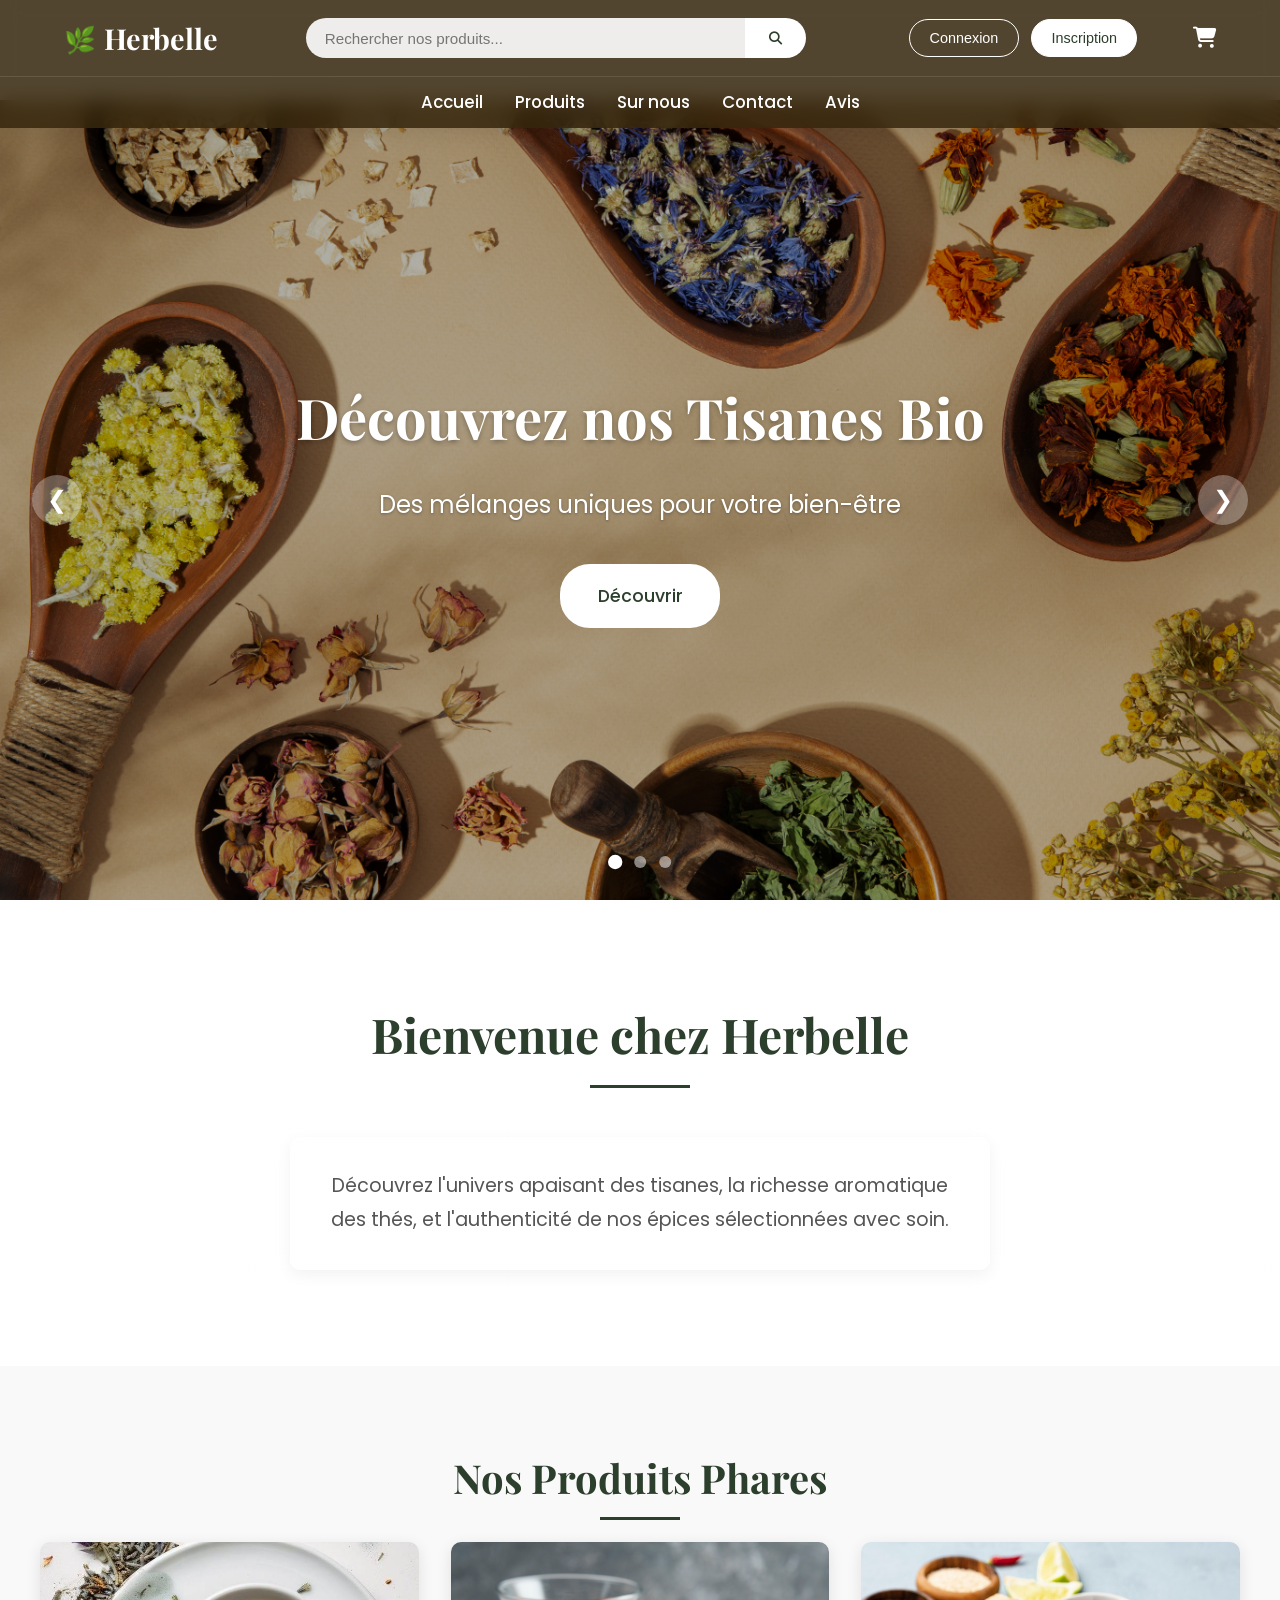
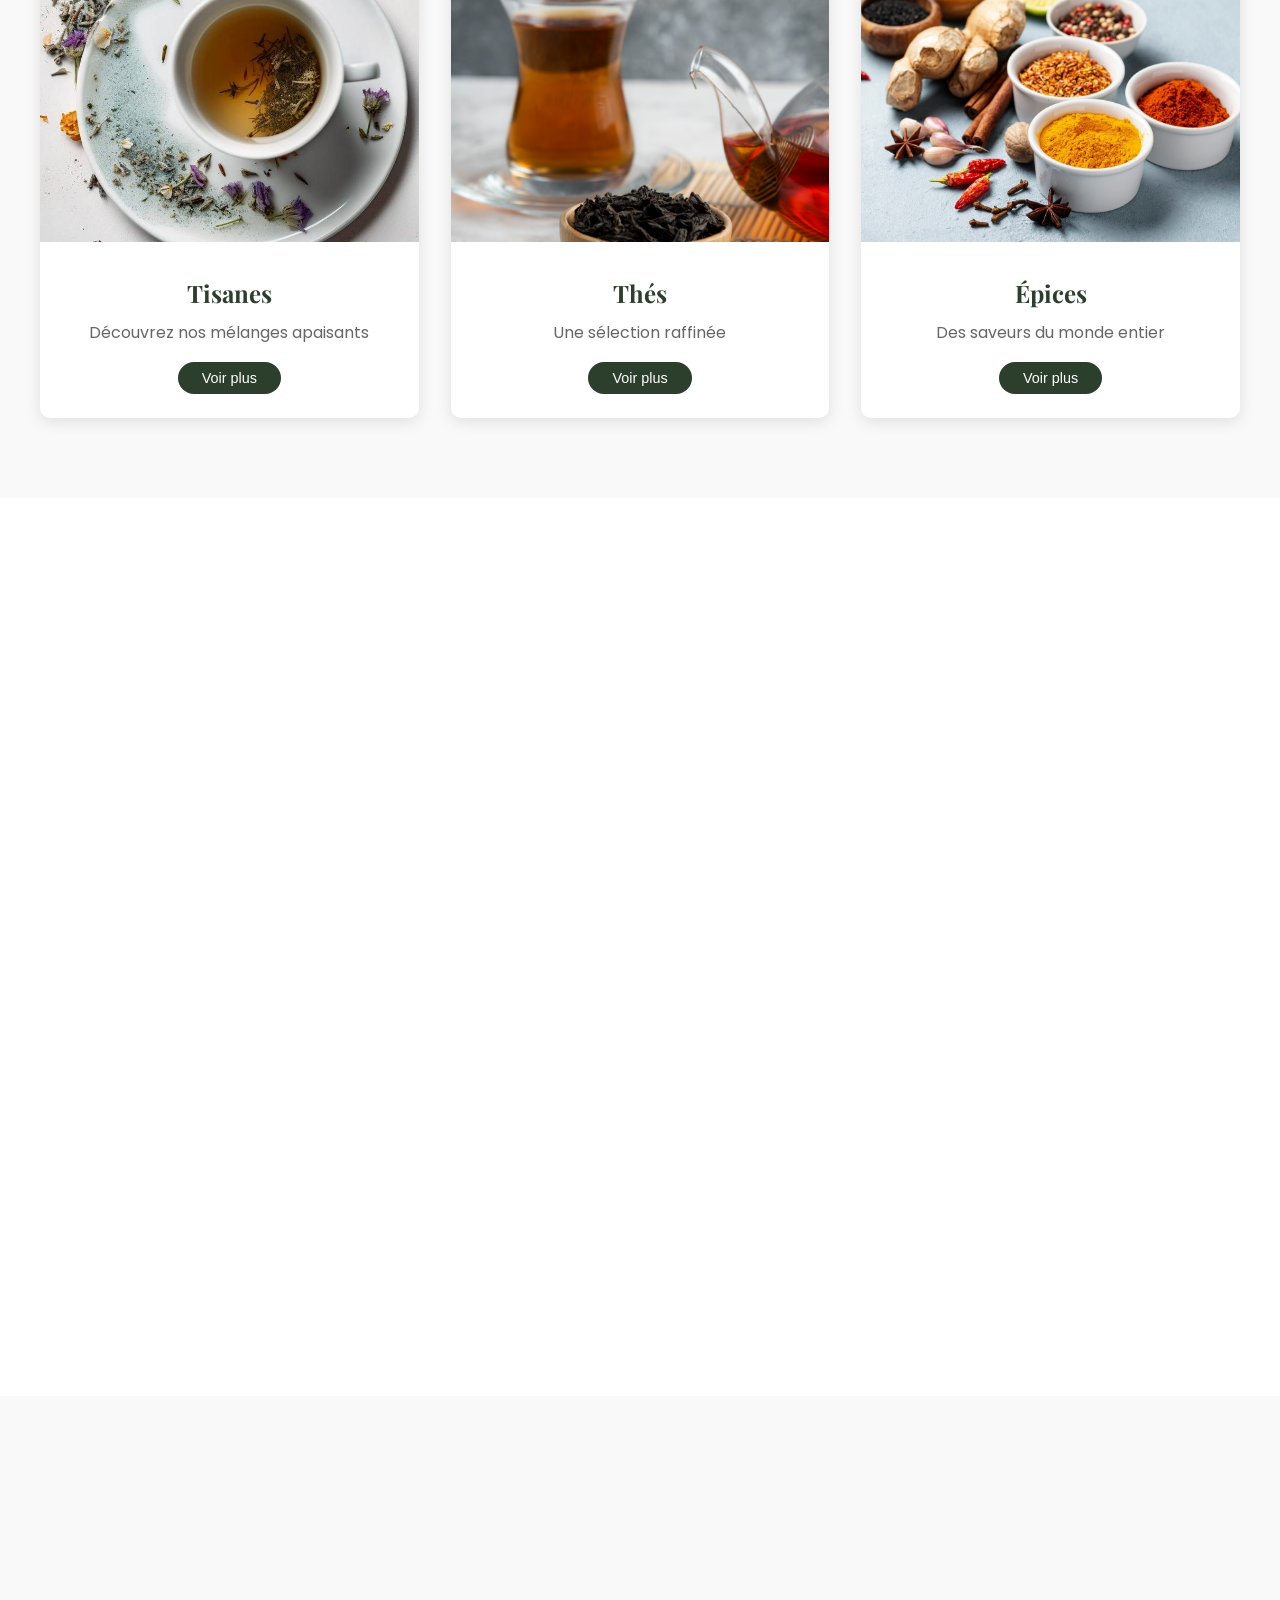
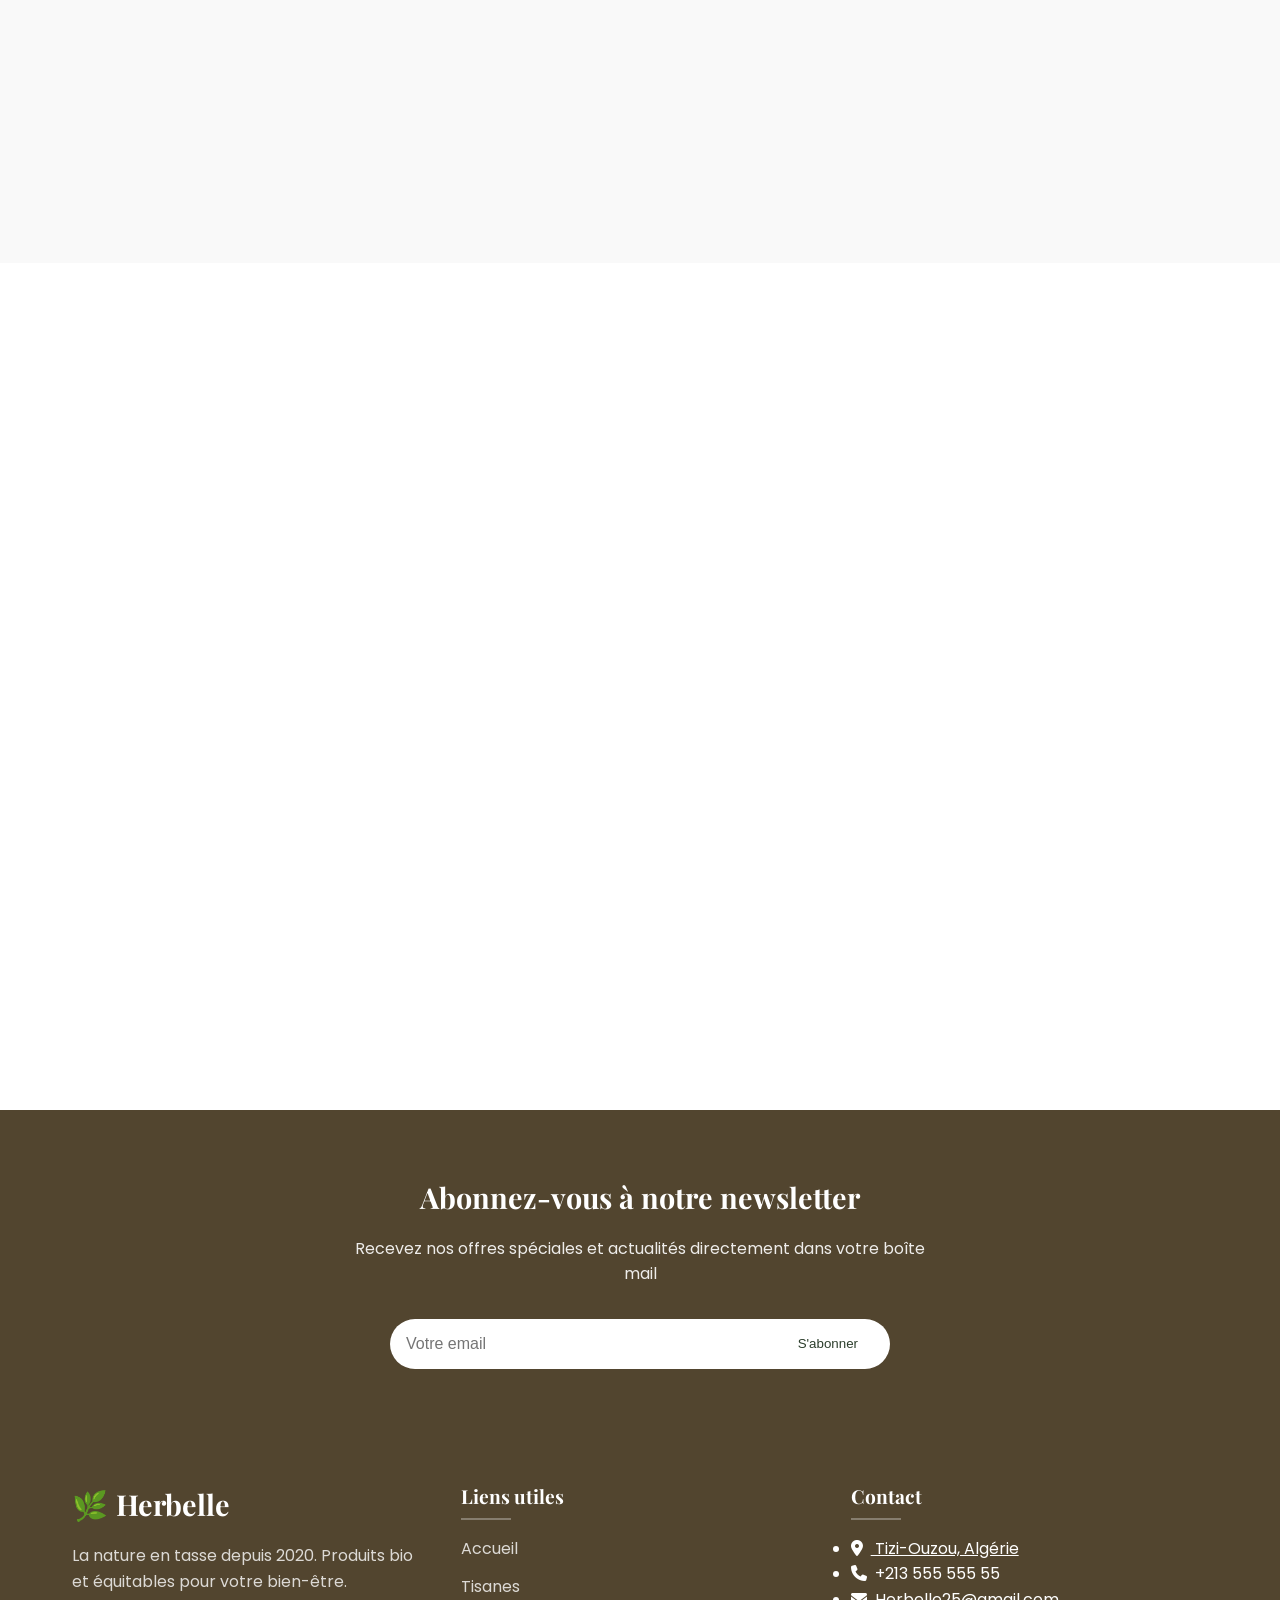
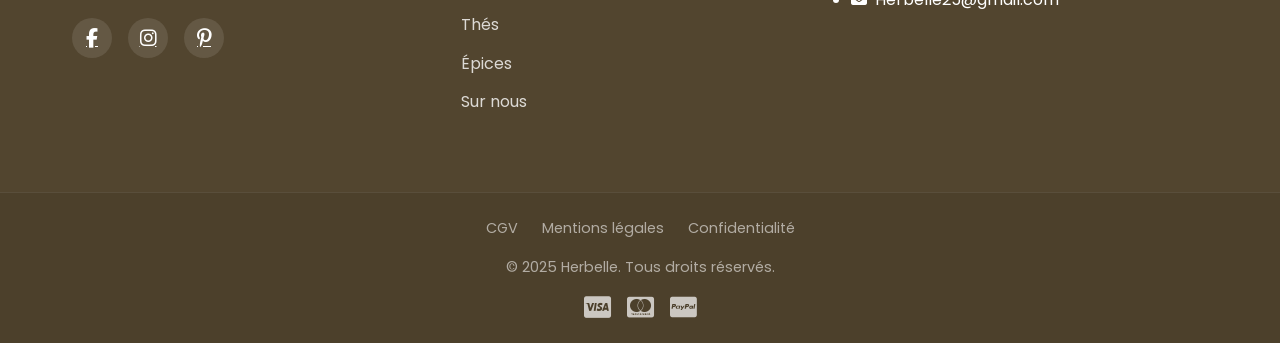
<file: index.html>
<!DOCTYPE html>
<html lang="fr">
<head>
    <meta charset="UTF-8">
    <meta name="viewport" content="width=device-width, initial-scale=1.0">
    <title>Herbelle - Accueil</title>
<link rel="stylesheet" href="Css/index.css">
    <link rel="stylesheet" href="Css/footer.css">
    <link rel="stylesheet" href="Css/header.css">
    <link rel="stylesheet" href="https://cdnjs.cloudflare.com/ajax/libs/font-awesome/6.5.0/css/all.min.css">
    <link href="https://fonts.googleapis.com/css2?family=Playfair+Display:wght@400;700&family=Poppins:wght@300;400;500;600&display=swap" rel="stylesheet">

   
</head>
<body>
    <!-- Header -->
    <header id="header">
        <div class="header-container">
            <div class="header-top">
                <div class="logo-container">
                    <a href="index.html" class="logo-text">
                        <span class="logo-emoji">🌿</span>Herbelle
                    </a>
                </div>
                
                <div class="search-container">
                    <form action="recherche.html" method="GET">
                        <input type="text" placeholder="Rechercher nos produits..." name="q">
                        <button type="submit"><i class="fas fa-search"></i></button>
                    </form>
                </div>
                
                
                    
                    <div class="auth-buttons">
                        <button class="auth-btn login-btn" onclick="window.location.href='Html/connexion.html'">Connexion</button>
                        <button class="auth-btn register-btn" onclick="window.location.href='Html/inscription.html'">Inscription</button>
                    </div>
                    <div class="header-right">
                    <div class="header-icons">                     
                        <a href="Html/panier.html" class="cart-icon" title="Panier">
                            <i class="fas fa-shopping-cart"></i>
                        </a>
                    </div>
                </div>
            </div>
            
            <div class="header-bottom">
                <nav class="main-nav">
                    <ul>
                        <li><a href="index.html" class="nav-link">Accueil</a></li>
                        <li class="dropdown">
                            <a href="#" class="nav-link">Produits</a>
                            <ul class="dropdown-menu">
                                <li><a href="Html/tisanes.html">Tisanes</a></li>
                                <li><a href="Html/thes.html">Thés</a></li>
                                <li><a href="Html/epices.html">Épices</a></li>
                            </ul>
                        </li>
                        <li><a href="#about" class="nav-link">Sur nous</a></li>
                        <li><a href="#contact" class="nav-link">Contact</a></li>
                        <li><a href="#reviews" class="nav-link">Avis</a></li>
                    </ul>
                </nav>
            </div>
        </div>
    </header>

    <!-- Slider Hero -->
    <div class="slider-container">
        <div class="slider">
            <div class="slide active">
                <img src="Images/tizanes bg.jpg" alt="Herbal Tea" loading="lazy">
                <div class="slide-content">
                    <h2 >Découvrez nos Tisanes Bio</h2>
                    <p>Des mélanges uniques pour votre bien-être</p>
                    <div class="hero-buttons">
                        <a href="Html/tisanes.html" class="discover-btn">Découvrir</a>
                    </div>
                </div>
            </div>
            <div class="slide">
                <img src="Images/thez bg.jpg" alt="Tea" loading="lazy">
                <div class="slide-content">
                    <h2>Thés d'Exception</h2>
                    <p>Sélectionnés avec soin pour vous</p>
                    <div class="hero-buttons">
                        <a href="Html/thes.html" class="discover-btn">Découvrir</a>
                    </div>
                </div>
            </div>
            <div class="slide">
                <img src="Images/ebg.jpg" alt="Spices" loading="lazy">
                <div class="slide-content">
                    <h2>Épices du Monde</h2>
                    <p>Des saveurs authentiques</p>
                    <div class="hero-buttons">
                        <a href="Html/epices.html" class="discover-btn">Découvrir</a>
                    </div>
                </div>
            </div>
        </div>
        <div class="slider-dots"></div>
        <button class="slider-btn prev" aria-label="Précédent">❮</button>
        <button class="slider-btn next" aria-label="Suivant">❯</button>
    </div>

    <!-- Section Bienvenue -->
    <section class="welcome-section">
        <div class="welcome-container">
            <h2 class="main-title">Bienvenue chez Herbelle</h2>
            <p class="description">
                Découvrez l'univers apaisant des tisanes, la richesse aromatique des thés, et l'authenticité de nos épices sélectionnées avec soin.
            </p>
        </div>
    </section>

    <!-- Section Produits -->
    <section class="products-section">
        <h2 class="section-title">Nos Produits Phares</h2>
        <div class="products-grid">
            <a href="Html/tisanes.html" class="product-card">
                <img src="Images/tisane serivce.jpg" alt="Tisanes">
                <div class="product-info">
                    <h3>Tisanes</h3>
                    <p>Découvrez nos mélanges apaisants</p>
                    <button class="view-all-btn">Voir plus</button>
                </div>
            </a>
            <a href="Html/thes.html" class="product-card">
                <img src="Images/teas services2.jpg" alt="Thés">
                <div class="product-info">
                    <h3>Thés</h3>
                    <p>Une sélection raffinée</p>
                    <button class="view-all-btn">Voir plus</button>
                </div>
            </a>
            <a href="Html/epices.html" class="product-card">
                <img src="Images/epices.jpg" alt="Épices">
                <div class="product-info">
                    <h3>Épices</h3>
                    <p>Des saveurs du monde entier</p>
                    <button class="view-all-btn">Voir plus</button>
                </div>
            </a>
        </div>
    </section>
    <!-- Section About -->
    <section id="about" class="about-section">
        <div class="about-container">
            <div class="about-text">
                <h2 class="section-title">Notre Histoire</h2>
              <p>
                    Fondée en 2020, Herbelle est née de notre passion pour les plantes et les saveurs naturelles. 
                    Nous sélectionnons avec soin chaque produit pour vous offrir une expérience unique et authentique.
                </p>
                <p>
                    Notre engagement : qualité, durabilité et respect de la nature. Tous nos produits sont issus de 
                    l'agriculture biologique et du commerce équitable.
                </p>
                <a href="#contact" class="contact-btn">Nous contacter</a>
            </div>
            <div class="about-image">
                <img src="Images/About Us.jpg" alt="About Herbelle" loading="lazy">
            </div>
        </div>
    </section>

    <!-- Section Avis -->
   <section id="reviews" class="reviews-section">
        <h2 class="section-title">Ce que disent nos clients</h2>
        <div class="reviews-container">
            <div class="review-card">
                <div class="stars">★★★★★</div>
                <p>"Les tisanes sont exceptionnelles, un vrai moment de détente!"</p>
                <span class="client-name">- Anais L.</span>
            </div>
            <div class="review-card">
                <div class="stars">★★★★★</div>
                <p>"Qualité premium et service impeccable. Je recommande!"</p>
                <span class="client-name">- Adam B.</span>
            </div>
            <div class="review-card">
                <div class="stars">★★★★★</div>
                <p>"Les épices sont fraîches et parfumées. Un délice!"</p>
                <span class="client-name">- Kamelia M.</span>
            </div>
        </div>
    </section>


    <!-- Section Contact -->
    <section id="contact" class="contact-section">
        <div class="contact-container">
            <div class="contact-info">
                <h2>Contactez-nous</h2>
                <div class="contact-details">
                    <p><i class="fas fa-envelope"></i> Herbelle25@gmail.com</p>
                    <p><i class="fas fa-phone"></i> +213 555 555 55</p>
                    <p><i class="fas fa-map-marker-alt"></i> Nouvelle Ville Tizi-Ouzou, Algérie</p>
                    <p><i class="fas fa-clock"></i> Lundi-Vendredi: 9h-18h</p>
                </div>
                
                <div class="social-links">
                    <h3>Suivez-nous</h3>
                    <div class="social-icons">
                        <a href="#" aria-label="Facebook"><i class="fab fa-facebook-f"></i></a>
                        <a href="#" aria-label="Instagram"><i class="fab fa-instagram"></i></a>
                        <a href="#" aria-label="TikTok"><i class="fab fa-tiktok"></i></a>
                        <a href="#" aria-label="Pinterest"><i class="fab fa-pinterest-p"></i></a>
                    </div>
                </div>
                
                <div class="map-container">
                    <iframe src="https://www.google.com/maps/embed?pb=!1m18!1m12!1m3!1d6398.047161653696!2d4.040943544884935!3d36.69797124147514!2m3!1f0!2f0!3f0!3m2!1i1024!2i768!4f13.1!3m3!1m2!1s0x128dc86c64a96f97%3A0xbddda2bdfd676e56!2sNouvelle-Ville%2C%20Tizi%20Ouzou!5e0!3m2!1sfr!2sdz!4v1714784093236!5m2!1sfr!2sd" allowfullscreen="" loading="lazy"></iframe>
                </div>
            </div>
            
            <form class="contact-form">
                <h2>Envoyez-nous un message</h2>
                <div class="form-row">
                    <div class="form-group">
                        <label for="name">Votre nom *</label>
                        <input type="text" id="name" required>
                    </div>
                    <div class="form-group">
                        <label for="email">Votre email *</label>
                        <input type="email" id="email" required>
                    </div>
                </div>
                <div class="form-group">
                    <label for="subject">Sujet</label>
                    <input type="text" id="subject">
                </div>
                <div class="form-group">
                    <label for="message">Votre message *</label>
                    <textarea id="message" rows="5" required></textarea>
                </div>
                <button type="submit" class="submit-btn">Envoyer le message</button>
            </form>
        </div>
    </section>

    <!-- Newsletter -->
    <section class="newsletter-section">
        <div class="newsletter-container">
            <h3>Abonnez-vous à notre newsletter</h3>
            <p>Recevez nos offres spéciales et actualités directement dans votre boîte mail</p>
            <form class="newsletter-form">
                <input type="email" placeholder="Votre email" required>
                <button type="submit">S'abonner</button>
            </form>
        </div>
    </section>

    <!-- Footer -->
    <footer class="footer">
        <div class="footer-content">
           <div class="footer-col footer-about">
                <h3><span>🌿</span>Herbelle</h3>
                <p>La nature en tasse depuis 2020. Produits bio et équitables pour votre bien-être.</p>
                <div class="footer-social">
                    <a href="#" aria-label="Facebook"><i class="fab fa-facebook-f"></i></a>
                    <a href="#" aria-label="Instagram"><i class="fab fa-instagram"></i></a>
                    <a href="#" aria-label="Pinterest"><i class="fab fa-pinterest-p"></i></a>
                </div>
                <button class="logout-btn">Se déconnecter</button>
            </div>
            
            <div class="footer-col footer-links">
                <h4>Liens utiles</h4>
               <ul>
                    <li><a href="index.html">Accueil</a></li>
                    <li><a href="Html/tisanes.html">Tisanes</a></li>
                    <li><a href="Html/thes.html">Thés</a></li>
                    <li><a href="Html/epices.html">Épices</a></li>
                    <li><a href="#about">Sur nous</a></li>
                </ul>
            </div>
            
            <div class="footer-col footer-contact">
                <h4>Contact</h4>
                <ul>
                    <li> <a href="https://www.google.com/maps/@36.7054483,4.063232,14z?entry=ttu" style="color: white;"><i class="fas fa-map-marker-alt"></i> Tizi-Ouzou, Algérie</a></li>
                    <li><i class="fas fa-phone"></i> +213 555 555 55</li>
                    <li><i class="fas fa-envelope"></i> Herbelle25@gmail.com</li>
                </ul>
            </div>
        </div>
        
        <div class="footer-bottom">
            <div class="footer-legal">
                <a href="cgv.html">CGV</a>
                <a href="mentions-legales.html">Mentions légales</a>
                <a href="confidentialite.html">Confidentialité</a>
            </div>
            <div class="footer-copyright">
                &copy; 2025 Herbelle. Tous droits réservés.
            </div>
            <div class="footer-payment">
                <i class="fab fa-cc-visa"></i>
                <i class="fab fa-cc-mastercard"></i>
                <i class="fab fa-cc-paypal"></i>
            </div>
        </div>
    </footer>

    <a href="#" class="scroll-top">
        <i class="fas fa-arrow-up"></i>
    </a>
<script src="Js/index.js"></script>
<script>
   // Script principal pour accueil.html

document.addEventListener('DOMContentLoaded', function() {
    // 1. Slider Hero amélioré avec animations
    let currentSlide = 0;
    const slides = document.querySelectorAll('.slide');
    const dotsContainer = document.querySelector('.slider-dots');
    const totalSlides = slides.length;
    let slideInterval;

    // Créer les dots
    function createDots() {
        slides.forEach((_, index) => {
            const dot = document.createElement('div');
            dot.classList.add('slider-dot');
            if (index === 0) dot.classList.add('active');
            dot.addEventListener('click', () => showSlide(index));
            dotsContainer.appendChild(dot);
        });
    }

    function showSlide(index) {
        slides.forEach(slide => {
            slide.classList.remove('active');
            slide.style.opacity = '0';
        });
        
        slides[index].classList.add('active');
        setTimeout(() => {
            slides[index].style.opacity = '1';
        }, 10);
        
        // Mettre à jour les dots
        document.querySelectorAll('.slider-dot').forEach((dot, i) => {
            dot.classList.toggle('active', i === index);
        });
        
        currentSlide = index;
    }

    function nextSlide() {
        currentSlide = (currentSlide + 1) % totalSlides;
        showSlide(currentSlide);
    }

    function prevSlide() {
        currentSlide = (currentSlide - 1 + totalSlides) % totalSlides;
        showSlide(currentSlide);
    }

    function startSlider() {
        slideInterval = setInterval(nextSlide, 5000);
    }

    function resetSliderTimer() {
        clearInterval(slideInterval);
        startSlider();
    }

    // Initialisation du slider
    createDots();
    startSlider();

    // Boutons du slider
    document.querySelector('.next').addEventListener('click', () => {
        nextSlide();
        resetSliderTimer();
    });
    
    document.querySelector('.prev').addEventListener('click', () => {
        prevSlide();
        resetSliderTimer();
    });

    // 2. Gestion de la déconnexion
    const logoutBtn = document.querySelector('.logout-btn');
    if (logoutBtn) {
        logoutBtn.addEventListener('click', function(e) {
            e.preventDefault();
            // Simuler une déconnexion
            localStorage.removeItem('isLoggedIn');
            alert('Vous avez été déconnecté avec succès.');
            window.location.href = 'Html/connexion.html';
        });
    }

    // Vérifier l'état de connexion (simulé)
    function checkLoginState() {
        const isLoggedIn = localStorage.getItem('isLoggedIn');
        const authButtons = document.querySelector('.auth-buttons');
        const logoutButton = document.querySelector('.logout-btn');

        if (isLoggedIn === 'true') {
            if (authButtons) authButtons.style.display = 'none';
            if (logoutButton) logoutButton.style.display = 'block';
        } else {
            if (authButtons) authButtons.style.display = 'flex';
            if (logoutButton) logoutButton.style.display = 'none';
        }
    }

    checkLoginState();

    // 3. Navigation vers la section Avis
    const avisLinks = document.querySelectorAll('a[href="#reviews"]');
    avisLinks.forEach(link => {
        link.addEventListener('click', function(e) {
            e.preventDefault();
            const reviewsSection = document.getElementById('reviews');
            if (reviewsSection) {
                window.scrollTo({
                    top: reviewsSection.offsetTop - 100,
                    behavior: 'smooth'
                });
                
                // Animation pour mettre en valeur la section
                reviewsSection.style.transform = 'scale(1.02)';
                reviewsSection.style.transition = 'transform 0.3s ease';
                setTimeout(() => {
                    reviewsSection.style.transform = 'scale(1)';
                }, 300);

                // Animation des cartes d'avis
                const reviewCards = document.querySelectorAll('.review-card');
                reviewCards.forEach((card, index) => {
                    setTimeout(() => {
                        card.style.animation = 'pulse 0.5s ease';
                        setTimeout(() => {
                            card.style.animation = '';
                        }, 500);
                    }, index * 200);
                });
            }
        });
    });

    // 4. Animations au défilement
    function animateOnScroll() {
        const elements = document.querySelectorAll(
            '.slide-content h2, .slide-content p, .hero-buttons, ' +
            '.product-card, .review-card, .about-container, .contact-container, ' +
            '.section-title, .main-title, .description'
        );
        
        elements.forEach(element => {
            const elementPosition = element.getBoundingClientRect().top;
            const screenPosition = window.innerHeight / 1.3;
            
            if (elementPosition < screenPosition) {
                element.style.opacity = '1';
                element.style.transform = 'translateY(0)';
                
                // Animation spécifique pour les titres
                if (element.classList.contains('section-title') ) {
                    element.style.animation = 'textShadow 2s infinite';
                }
            }
        });
    }

    // Initialiser les animations
    function initAnimations() {
        const animatedElements = document.querySelectorAll(
            '.product-card, .review-card, .about-container, .contact-container, ' +
            '.section-title, .main-title, .description'
        );
        
        animatedElements.forEach(el => {
            el.style.opacity = '0';
            el.style.transform = 'translateY(20px)';
            el.style.transition = 'opacity 0.5s ease, transform 0.5s ease';
        });
        
        animateOnScroll();
    }

    initAnimations();
    window.addEventListener('scroll', animateOnScroll);

    // 5. Gestion du header qui disparaît/reapparaît au scroll
    let lastScroll = 0;
    const header = document.getElementById('header');
    
    window.addEventListener('scroll', function() {
        const currentScroll = window.pageYOffset;
        
        if (currentScroll <= 0) {
            header.classList.remove('hidden');
            return;
        }
        
        if (currentScroll > lastScroll && !header.classList.contains('hidden')) {
            // On descend - cacher le header
            header.classList.add('hidden');
        } else if (currentScroll < lastScroll && header.classList.contains('hidden')) {
            // On remonte - montrer le header
            header.classList.remove('hidden');
        }
        
        lastScroll = currentScroll;
    });

    // 6. Menu mobile
    const mobileMenuToggle = document.createElement('div');
    mobileMenuToggle.className = 'mobile-menu-toggle';
    mobileMenuToggle.innerHTML = '<i class="fas fa-bars"></i>';
    document.body.appendChild(mobileMenuToggle);
    
    const nav = document.querySelector('.main-nav');
    const headerContainer = document.querySelector('.header-container');
    
    mobileMenuToggle.addEventListener('click', function() {
        nav.classList.toggle('active');
        mobileMenuToggle.classList.toggle('active');
        headerContainer.classList.toggle('mobile-menu-open');
    });
    
    // Fermer le menu mobile lorsqu'un lien est cliqué
    document.querySelectorAll('.nav-link').forEach(link => {
        link.addEventListener('click', () => {
            nav.classList.remove('active');
            mobileMenuToggle.classList.remove('active');
            headerContainer.classList.remove('mobile-menu-open');
            
            // Scroll doux pour les ancres
            if(link.getAttribute('href').startsWith('#')) {
                const target = document.querySelector(link.getAttribute('href'));
                if(target) {
                    window.scrollTo({
                        top: target.offsetTop - 100,
                        behavior: 'smooth'
                    });
                }
            }
        });
    });

    // 7. Effet de survol sur les cartes produits
    const productCards = document.querySelectorAll('.product-card');
    productCards.forEach(card => {
        card.addEventListener('mouseenter', function() {
            this.style.transform = 'translateY(-10px)';
            this.style.boxShadow = '0 10px 20px rgba(0,0,0,0.1)';
        });
        
        card.addEventListener('mouseleave', function() {
            this.style.transform = 'translateY(0)';
            this.style.boxShadow = '0 5px 15px rgba(0,0,0,0.05)';
        });
    });

    // 8. Animation du bouton "Retour en haut"
    const scrollTopBtn = document.querySelector('.scroll-top');
    
    window.addEventListener('scroll', () => {
        if (window.pageYOffset > 300) {
            scrollTopBtn.classList.add('visible');
        } else {
            scrollTopBtn.classList.remove('visible');
        }
    });
    
    scrollTopBtn.addEventListener('click', (e) => {
        e.preventDefault();
        window.scrollTo({
            top: 0,
            behavior: 'smooth'
        });
    });

    // 9. Validation du formulaire de contact
    const contactForm = document.querySelector('.contact-form');
    if (contactForm) {
        contactForm.addEventListener('submit', function(e) {
            e.preventDefault();
            
            // Validation simple
            const name = document.getElementById('name').value;
            const email = document.getElementById('email').value;
            const message = document.getElementById('message').value;
            
            if (!name || !email || !message) {
                alert('Veuillez remplir tous les champs obligatoires.');
                return;
            }
            
            if (!email.includes('@') || !email.includes('.')) {
                alert('Veuillez entrer une adresse email valide.');
                return;
            }
            
            // Simulation d'envoi
            alert('Merci pour votre message! Nous vous contacterons bientôt.');
            contactForm.reset();
        });
    }

    // 10. Animation des étoiles dans les avis
    const reviewStars = document.querySelectorAll('.stars');
    reviewStars.forEach(stars => {
        stars.addEventListener('mouseover', function(e) {
            if (e.target.tagName === 'SPAN') {
                const index = Array.from(this.children).indexOf(e.target);
                Array.from(this.children).forEach((star, i) => {
                    star.style.color = i <= index ? '#ffc107' : '#ccc';
                });
            }
        });
    });

    // 11. Animation des titres
    const sectionTitles = document.querySelectorAll('.section-title, .main-title');
    sectionTitles.forEach(title => {
        title.addEventListener('mouseover', function() {
            this.style.animation = 'pulse 0.5s ease';
            setTimeout(() => {
                this.style.animation = '';
            }, 500);
        });
    });

    // 12. Animation des boutons
    const buttons = document.querySelectorAll('.discover-btn, .view-all-btn, .contact-btn, .submit-btn');
    buttons.forEach(button => {
        button.addEventListener('mouseenter', function() {
            this.style.transform = 'translateY(-3px)';
            this.style.boxShadow = '0 5px 15px rgba(0,0,0,0.2)';
        });
        
        button.addEventListener('mouseleave', function() {
            this.style.transform = 'translateY(0)';
            this.style.boxShadow = 'none';
        });
    });
});

// Styles supplémentaires pour les animations
const style = document.createElement('style');
style.textContent = `
    /* Animations */
    .slide {
        transition: opacity 0.5s ease;
    }
    
    .product-card, .review-card, .about-container, .contact-container,
    .section-title, .main-title, .description {
        opacity: 0;
        transform: translateY(20px);
        transition: opacity 0.5s ease, transform 0.5s ease;
    }
    
    .product-card {
        transition: transform 0.3s ease, box-shadow 0.3s ease;
    }
    
    .product-card:hover {
        transform: translateY(-10px);
        box-shadow: 0 10px 20px rgba(0,0,0,0.1) !important;
    }
    
    .scroll-top {
        opacity: 0;
        visibility: hidden;
        transition: all 0.3s ease;
    }
    
    .scroll-top.visible {
        opacity: 1;
        visibility: visible;
    }
    
    /* Header scroll */
    #header {
        transition: transform 0.3s ease;
    }
    
    #header.hidden {
        transform: translateY(-100%);
    }
    
    /* Bouton de déconnexion */
    .logout-btn {
        display: none;
        background: #fff;
        color: #2c3e2c;
        border: none;
        padding: 8px 15px;
        border-radius: 4px;
        cursor: pointer;
        margin-top: 10px;
        transition: all 0.3s ease;
    }
    
    .logout-btn:hover {
        background: #f0f0f0;
    }
    
    /* Menu mobile */
    .mobile-menu-toggle {
        display: none;
        position: fixed;
        top: 1rem;
        right: 1rem;
        background-color: #2c3e2c;
        color: white;
        width: 50px;
        height: 50px;
        border-radius: 50%;
        justify-content: center;
        align-items: center;
        z-index: 1001;
        cursor: pointer;
        font-size: 1.5rem;
        box-shadow: 0 2px 10px rgba(0,0,0,0.2);
    }
    
    @media (max-width: 1200px) {
        .mobile-menu-toggle {
            display: flex;
        }
        
        .main-nav ul {
            display: none;
            position: fixed;
            top: 100px;
            left: 0;
            width: 100%;
            background-color: #2c3e2c;
            flex-direction: column;
            padding: 1rem;
            box-shadow: 0 5px 10px rgba(0,0,0,0.2);
            z-index: 1000;
        }
        
        .main-nav ul.active {
            display: flex;
        }
        
        .header-container.mobile-menu-open {
            padding-bottom: 1rem;
        }
        
        .dropdown-menu {
            position: static;
            box-shadow: none;
            background-color: transparent;
            padding: 0.5rem 0 0 1rem;
        }
        
        .dropdown-menu a {
            color: #fff !important;
        }
    }
    
    @media (max-width: 768px) {
        .main-nav ul {
            top: 90px;
        }
    }

    /* Animations supplémentaires */
    @keyframes pulse {
        0%, 100% { transform: scale(1); }
        50% { transform: scale(1.05); }
    }

    @keyframes textShadow {
        0% { text-shadow: 0 0 5px rgba(0,0,0,0.1); }
        50% { text-shadow: 0 0 10px rgba(0,0,0,0.2); }
        100% { text-shadow: 0 0 5px rgba(0,0,0,0.1); }
    }

    .section-title {
        animation: textShadow 2s infinite;
    }
`;
document.head.appendChild(style);

</script>
  
</body>
</html>
</file>
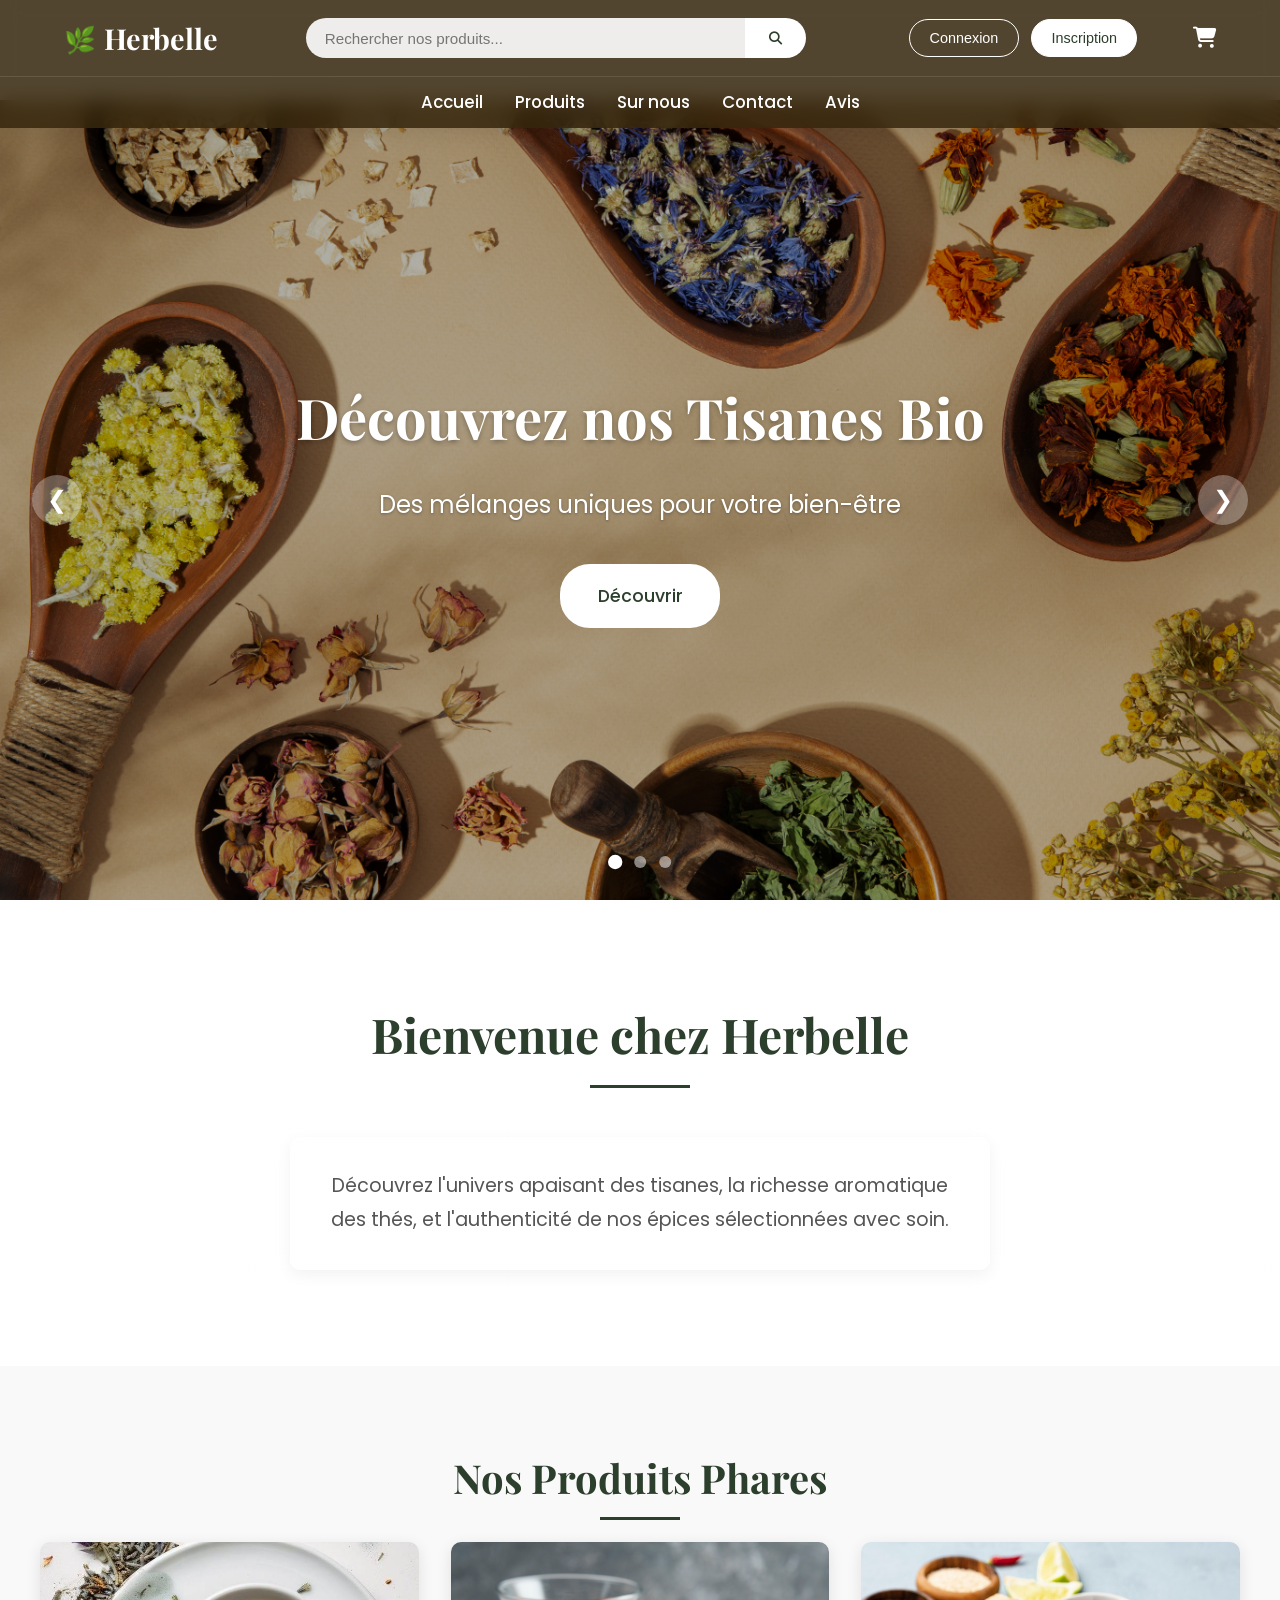
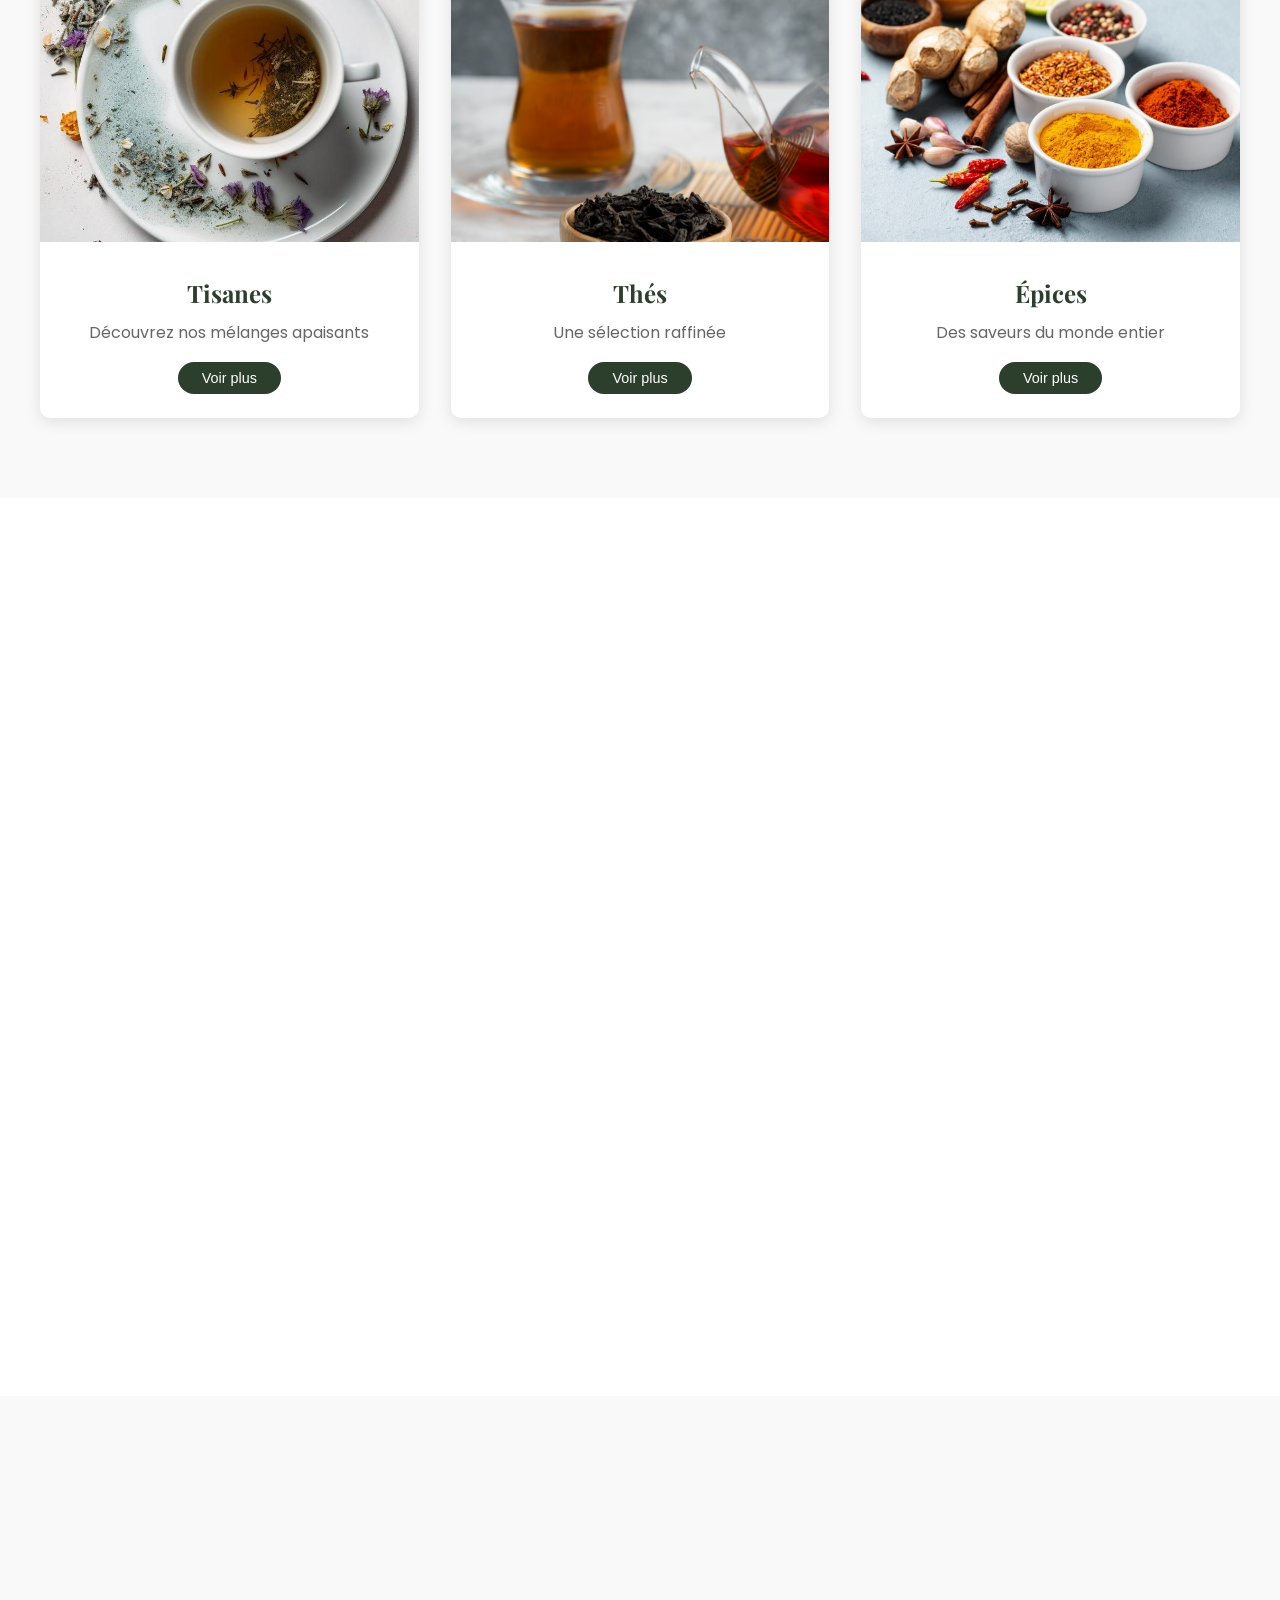
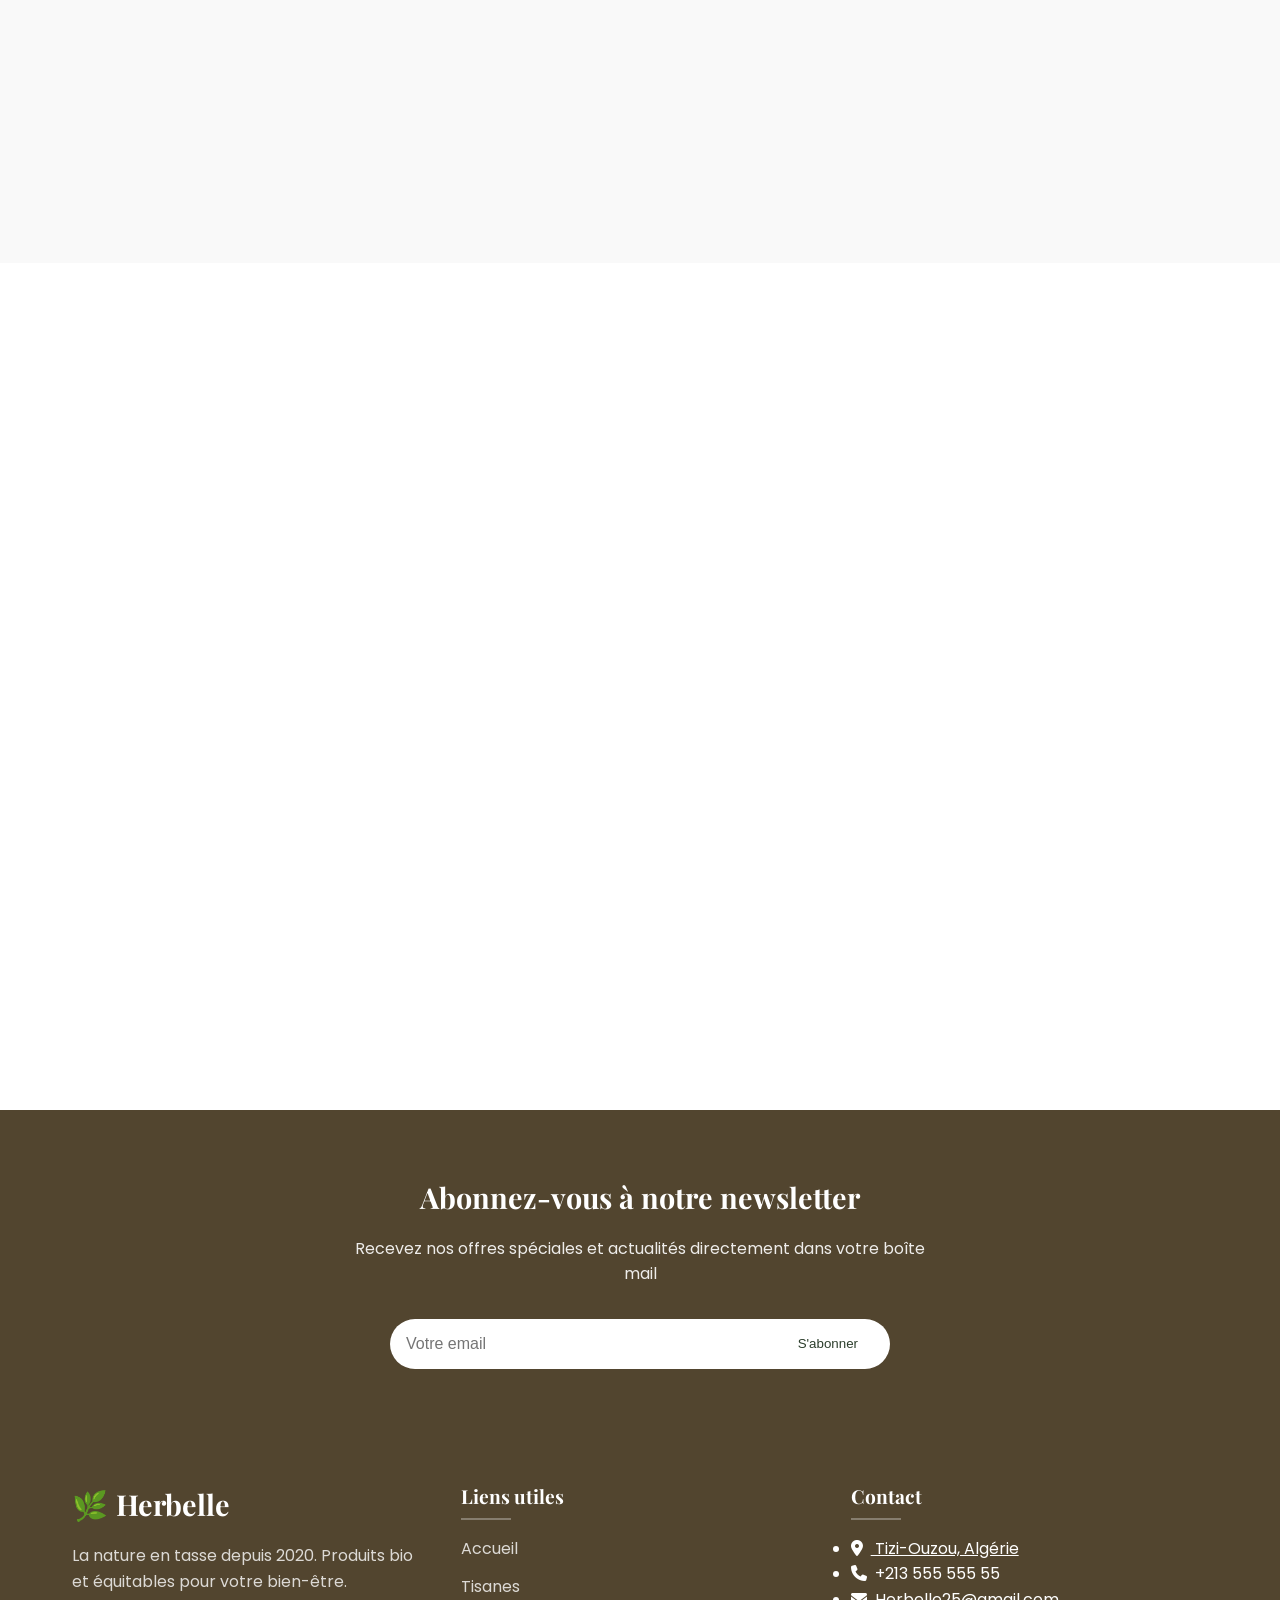
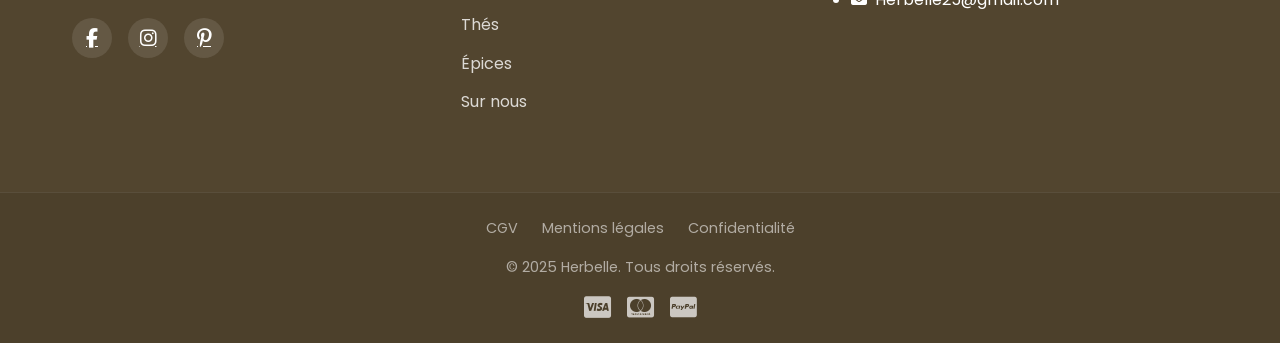
<file: Html/index.html>
<!DOCTYPE html>
<html lang="fr">
<head>
    <meta charset="UTF-8">
    <meta name="viewport" content="width=device-width, initial-scale=1.0">
    <title>Herbelle - Accueil</title>
<link rel="stylesheet" href="../Css/index.css">
    <link rel="stylesheet" href="../Css/footer.css">
    <link rel="stylesheet" href="../Css/header.css">
    <link rel="stylesheet" href="https://cdnjs.cloudflare.com/ajax/libs/font-awesome/6.5.0/css/all.min.css">
    <link href="https://fonts.googleapis.com/css2?family=Playfair+Display:wght@400;700&family=Poppins:wght@300;400;500;600&display=swap" rel="stylesheet">

   
</head>
<body>
    <!-- Header -->
    <header id="header">
        <div class="header-container">
            <div class="header-top">
                <div class="logo-container">
                    <a href="index.html" class="logo-text">
                        <span class="logo-emoji">🌿</span>Herbelle
                    </a>
                </div>
                
                <div class="search-container">
                    <form action="recherche.html" method="GET">
                        <input type="text" placeholder="Rechercher nos produits..." name="q">
                        <button type="submit"><i class="fas fa-search"></i></button>
                    </form>
                </div>
                
                
                    
                    <div class="auth-buttons">
                        <button class="auth-btn login-btn" onclick="window.location.href='connexion.html'">Connexion</button>
                        <button class="auth-btn register-btn" onclick="window.location.href='inscription.html'">Inscription</button>
                    </div>
                    <div class="header-right">
                    <div class="header-icons">                     
                        <a href="panier.html" class="cart-icon" title="Panier">
                            <i class="fas fa-shopping-cart"></i>
                        </a>
                    </div>
                </div>
            </div>
            
            <div class="header-bottom">
                <nav class="main-nav">
                    <ul>
                        <li><a href="index.html" class="nav-link">Accueil</a></li>
                        <li class="dropdown">
                            <a href="#" class="nav-link">Produits</a>
                            <ul class="dropdown-menu">
                                <li><a href="tisanes.html">Tisanes</a></li>
                                <li><a href="thes.html">Thés</a></li>
                                <li><a href="epices.html">Épices</a></li>
                            </ul>
                        </li>
                        <li><a href="#about" class="nav-link">Sur nous</a></li>
                        <li><a href="#contact" class="nav-link">Contact</a></li>
                        <li><a href="#reviews" class="nav-link">Avis</a></li>
                    </ul>
                </nav>
            </div>
        </div>
    </header>

    <!-- Slider Hero -->
    <div class="slider-container">
        <div class="slider">
            <div class="slide active">
                <img src="../Images/tizanes bg.jpg" alt="Herbal Tea" loading="lazy">
                <div class="slide-content">
                    <h2 >Découvrez nos Tisanes Bio</h2>
                    <p>Des mélanges uniques pour votre bien-être</p>
                    <div class="hero-buttons">
                        <a href="tisanes.html" class="discover-btn">Découvrir</a>
                    </div>
                </div>
            </div>
            <div class="slide">
                <img src="../Images/thez bg.jpg" alt="Tea" loading="lazy">
                <div class="slide-content">
                    <h2>Thés d'Exception</h2>
                    <p>Sélectionnés avec soin pour vous</p>
                    <div class="hero-buttons">
                        <a href="thes.html" class="discover-btn">Découvrir</a>
                    </div>
                </div>
            </div>
            <div class="slide">
                <img src="../Images/ebg.jpg" alt="Spices" loading="lazy">
                <div class="slide-content">
                    <h2>Épices du Monde</h2>
                    <p>Des saveurs authentiques</p>
                    <div class="hero-buttons">
                        <a href="epices.html" class="discover-btn">Découvrir</a>
                    </div>
                </div>
            </div>
        </div>
        <div class="slider-dots"></div>
        <button class="slider-btn prev" aria-label="Précédent">❮</button>
        <button class="slider-btn next" aria-label="Suivant">❯</button>
    </div>

    <!-- Section Bienvenue -->
    <section class="welcome-section">
        <div class="welcome-container">
            <h2 class="main-title">Bienvenue chez Herbelle</h2>
            <p class="description">
                Découvrez l'univers apaisant des tisanes, la richesse aromatique des thés, et l'authenticité de nos épices sélectionnées avec soin.
            </p>
        </div>
    </section>

    <!-- Section Produits -->
    <section class="products-section">
        <h2 class="section-title">Nos Produits Phares</h2>
        <div class="products-grid">
            <a href="tisanes.html" class="product-card">
                <img src="../Images/tisane serivce.jpg" alt="Tisanes">
                <div class="product-info">
                    <h3>Tisanes</h3>
                    <p>Découvrez nos mélanges apaisants</p>
                    <button class="view-all-btn">Voir plus</button>
                </div>
            </a>
            <a href="thes.html" class="product-card">
                <img src="../Images/teas services2.jpg" alt="Thés">
                <div class="product-info">
                    <h3>Thés</h3>
                    <p>Une sélection raffinée</p>
                    <button class="view-all-btn">Voir plus</button>
                </div>
            </a>
            <a href="epices.html" class="product-card">
                <img src="../Images/epices.jpg" alt="Épices">
                <div class="product-info">
                    <h3>Épices</h3>
                    <p>Des saveurs du monde entier</p>
                    <button class="view-all-btn">Voir plus</button>
                </div>
            </a>
        </div>
    </section>
    <!-- Section About -->
    <section id="about" class="about-section">
        <div class="about-container">
            <div class="about-text">
                <h2 class="section-title">Notre Histoire</h2>
              <p>
                    Fondée en 2020, Herbelle est née de notre passion pour les plantes et les saveurs naturelles. 
                    Nous sélectionnons avec soin chaque produit pour vous offrir une expérience unique et authentique.
                </p>
                <p>
                    Notre engagement : qualité, durabilité et respect de la nature. Tous nos produits sont issus de 
                    l'agriculture biologique et du commerce équitable.
                </p>
                <a href="#contact" class="contact-btn">Nous contacter</a>
            </div>
            <div class="about-image">
                <img src="../Images/About Us.jpg" alt="About Herbelle" loading="lazy">
            </div>
        </div>
    </section>

    <!-- Section Avis -->
   <section id="reviews" class="reviews-section">
        <h2 class="section-title">Ce que disent nos clients</h2>
        <div class="reviews-container">
            <div class="review-card">
                <div class="stars">★★★★★</div>
                <p>"Les tisanes sont exceptionnelles, un vrai moment de détente!"</p>
                <span class="client-name">- Anais L.</span>
            </div>
            <div class="review-card">
                <div class="stars">★★★★★</div>
                <p>"Qualité premium et service impeccable. Je recommande!"</p>
                <span class="client-name">- Adam B.</span>
            </div>
            <div class="review-card">
                <div class="stars">★★★★★</div>
                <p>"Les épices sont fraîches et parfumées. Un délice!"</p>
                <span class="client-name">- Kamelia M.</span>
            </div>
        </div>
    </section>


    <!-- Section Contact -->
    <section id="contact" class="contact-section">
        <div class="contact-container">
            <div class="contact-info">
                <h2>Contactez-nous</h2>
                <div class="contact-details">
                    <p><i class="fas fa-envelope"></i> Herbelle25@gmail.com</p>
                    <p><i class="fas fa-phone"></i> +213 555 555 55</p>
                    <p><i class="fas fa-map-marker-alt"></i> Nouvelle Ville Tizi-Ouzou, Algérie</p>
                    <p><i class="fas fa-clock"></i> Lundi-Vendredi: 9h-18h</p>
                </div>
                
                <div class="social-links">
                    <h3>Suivez-nous</h3>
                    <div class="social-icons">
                        <a href="#" aria-label="Facebook"><i class="fab fa-facebook-f"></i></a>
                        <a href="#" aria-label="Instagram"><i class="fab fa-instagram"></i></a>
                        <a href="#" aria-label="TikTok"><i class="fab fa-tiktok"></i></a>
                        <a href="#" aria-label="Pinterest"><i class="fab fa-pinterest-p"></i></a>
                    </div>
                </div>
                
                <div class="map-container">
                    <iframe src="https://www.google.com/maps/embed?pb=!1m18!1m12!1m3!1d6398.047161653696!2d4.040943544884935!3d36.69797124147514!2m3!1f0!2f0!3f0!3m2!1i1024!2i768!4f13.1!3m3!1m2!1s0x128dc86c64a96f97%3A0xbddda2bdfd676e56!2sNouvelle-Ville%2C%20Tizi%20Ouzou!5e0!3m2!1sfr!2sdz!4v1714784093236!5m2!1sfr!2sd" allowfullscreen="" loading="lazy"></iframe>
                </div>
            </div>
            
            <form class="contact-form">
                <h2>Envoyez-nous un message</h2>
                <div class="form-row">
                    <div class="form-group">
                        <label for="name">Votre nom *</label>
                        <input type="text" id="name" required>
                    </div>
                    <div class="form-group">
                        <label for="email">Votre email *</label>
                        <input type="email" id="email" required>
                    </div>
                </div>
                <div class="form-group">
                    <label for="subject">Sujet</label>
                    <input type="text" id="subject">
                </div>
                <div class="form-group">
                    <label for="message">Votre message *</label>
                    <textarea id="message" rows="5" required></textarea>
                </div>
                <button type="submit" class="submit-btn">Envoyer le message</button>
            </form>
        </div>
    </section>

    <!-- Newsletter -->
    <section class="newsletter-section">
        <div class="newsletter-container">
            <h3>Abonnez-vous à notre newsletter</h3>
            <p>Recevez nos offres spéciales et actualités directement dans votre boîte mail</p>
            <form class="newsletter-form">
                <input type="email" placeholder="Votre email" required>
                <button type="submit">S'abonner</button>
            </form>
        </div>
    </section>

    <!-- Footer -->
    <footer class="footer">
        <div class="footer-content">
           <div class="footer-col footer-about">
                <h3><span>🌿</span>Herbelle</h3>
                <p>La nature en tasse depuis 2020. Produits bio et équitables pour votre bien-être.</p>
                <div class="footer-social">
                    <a href="#" aria-label="Facebook"><i class="fab fa-facebook-f"></i></a>
                    <a href="#" aria-label="Instagram"><i class="fab fa-instagram"></i></a>
                    <a href="#" aria-label="Pinterest"><i class="fab fa-pinterest-p"></i></a>
                </div>
                <button class="logout-btn">Se déconnecter</button>
            </div>
            
            <div class="footer-col footer-links">
                <h4>Liens utiles</h4>
               <ul>
                    <li><a href="index.html">Accueil</a></li>
                    <li><a href="tisanes.html">Tisanes</a></li>
                    <li><a href="thes.html">Thés</a></li>
                    <li><a href="epices.html">Épices</a></li>
                    <li><a href="#about">Sur nous</a></li>
                </ul>
            </div>
            
            <div class="footer-col footer-contact">
                <h4>Contact</h4>
                <ul>
                    <li> <a href="https://www.google.com/maps/@36.7054483,4.063232,14z?entry=ttu" style="color: white;"><i class="fas fa-map-marker-alt"></i> Tizi-Ouzou, Algérie</a></li>
                    <li><i class="fas fa-phone"></i> +213 555 555 55</li>
                    <li><i class="fas fa-envelope"></i> Herbelle25@gmail.com</li>
                </ul>
            </div>
        </div>
        
        <div class="footer-bottom">
            <div class="footer-legal">
                <a href="cgv.html">CGV</a>
                <a href="mentions-legales.html">Mentions légales</a>
                <a href="confidentialite.html">Confidentialité</a>
            </div>
            <div class="footer-copyright">
                &copy; 2025 Herbelle. Tous droits réservés.
            </div>
            <div class="footer-payment">
                <i class="fab fa-cc-visa"></i>
                <i class="fab fa-cc-mastercard"></i>
                <i class="fab fa-cc-paypal"></i>
            </div>
        </div>
    </footer>

    <a href="#" class="scroll-top">
        <i class="fas fa-arrow-up"></i>
    </a>
<script src="../Js/index.js"></script>
<script>
   // Script principal pour accueil.html

document.addEventListener('DOMContentLoaded', function() {
    // 1. Slider Hero amélioré avec animations
    let currentSlide = 0;
    const slides = document.querySelectorAll('.slide');
    const dotsContainer = document.querySelector('.slider-dots');
    const totalSlides = slides.length;
    let slideInterval;

    // Créer les dots
    function createDots() {
        slides.forEach((_, index) => {
            const dot = document.createElement('div');
            dot.classList.add('slider-dot');
            if (index === 0) dot.classList.add('active');
            dot.addEventListener('click', () => showSlide(index));
            dotsContainer.appendChild(dot);
        });
    }

    function showSlide(index) {
        slides.forEach(slide => {
            slide.classList.remove('active');
            slide.style.opacity = '0';
        });
        
        slides[index].classList.add('active');
        setTimeout(() => {
            slides[index].style.opacity = '1';
        }, 10);
        
        // Mettre à jour les dots
        document.querySelectorAll('.slider-dot').forEach((dot, i) => {
            dot.classList.toggle('active', i === index);
        });
        
        currentSlide = index;
    }

    function nextSlide() {
        currentSlide = (currentSlide + 1) % totalSlides;
        showSlide(currentSlide);
    }

    function prevSlide() {
        currentSlide = (currentSlide - 1 + totalSlides) % totalSlides;
        showSlide(currentSlide);
    }

    function startSlider() {
        slideInterval = setInterval(nextSlide, 5000);
    }

    function resetSliderTimer() {
        clearInterval(slideInterval);
        startSlider();
    }

    // Initialisation du slider
    createDots();
    startSlider();

    // Boutons du slider
    document.querySelector('.next').addEventListener('click', () => {
        nextSlide();
        resetSliderTimer();
    });
    
    document.querySelector('.prev').addEventListener('click', () => {
        prevSlide();
        resetSliderTimer();
    });

    // 2. Gestion de la déconnexion
    const logoutBtn = document.querySelector('.logout-btn');
    if (logoutBtn) {
        logoutBtn.addEventListener('click', function(e) {
            e.preventDefault();
            // Simuler une déconnexion
            localStorage.removeItem('isLoggedIn');
            alert('Vous avez été déconnecté avec succès.');
            window.location.href = 'connexion.html';
        });
    }

    // Vérifier l'état de connexion (simulé)
    function checkLoginState() {
        const isLoggedIn = localStorage.getItem('isLoggedIn');
        const authButtons = document.querySelector('.auth-buttons');
        const logoutButton = document.querySelector('.logout-btn');

        if (isLoggedIn === 'true') {
            if (authButtons) authButtons.style.display = 'none';
            if (logoutButton) logoutButton.style.display = 'block';
        } else {
            if (authButtons) authButtons.style.display = 'flex';
            if (logoutButton) logoutButton.style.display = 'none';
        }
    }

    checkLoginState();

    // 3. Navigation vers la section Avis
    const avisLinks = document.querySelectorAll('a[href="#reviews"]');
    avisLinks.forEach(link => {
        link.addEventListener('click', function(e) {
            e.preventDefault();
            const reviewsSection = document.getElementById('reviews');
            if (reviewsSection) {
                window.scrollTo({
                    top: reviewsSection.offsetTop - 100,
                    behavior: 'smooth'
                });
                
                // Animation pour mettre en valeur la section
                reviewsSection.style.transform = 'scale(1.02)';
                reviewsSection.style.transition = 'transform 0.3s ease';
                setTimeout(() => {
                    reviewsSection.style.transform = 'scale(1)';
                }, 300);

                // Animation des cartes d'avis
                const reviewCards = document.querySelectorAll('.review-card');
                reviewCards.forEach((card, index) => {
                    setTimeout(() => {
                        card.style.animation = 'pulse 0.5s ease';
                        setTimeout(() => {
                            card.style.animation = '';
                        }, 500);
                    }, index * 200);
                });
            }
        });
    });

    // 4. Animations au défilement
    function animateOnScroll() {
        const elements = document.querySelectorAll(
            '.slide-content h2, .slide-content p, .hero-buttons, ' +
            '.product-card, .review-card, .about-container, .contact-container, ' +
            '.section-title, .main-title, .description'
        );
        
        elements.forEach(element => {
            const elementPosition = element.getBoundingClientRect().top;
            const screenPosition = window.innerHeight / 1.3;
            
            if (elementPosition < screenPosition) {
                element.style.opacity = '1';
                element.style.transform = 'translateY(0)';
                
                // Animation spécifique pour les titres
                if (element.classList.contains('section-title') ) {
                    element.style.animation = 'textShadow 2s infinite';
                }
            }
        });
    }

    // Initialiser les animations
    function initAnimations() {
        const animatedElements = document.querySelectorAll(
            '.product-card, .review-card, .about-container, .contact-container, ' +
            '.section-title, .main-title, .description'
        );
        
        animatedElements.forEach(el => {
            el.style.opacity = '0';
            el.style.transform = 'translateY(20px)';
            el.style.transition = 'opacity 0.5s ease, transform 0.5s ease';
        });
        
        animateOnScroll();
    }

    initAnimations();
    window.addEventListener('scroll', animateOnScroll);

    // 5. Gestion du header qui disparaît/reapparaît au scroll
    let lastScroll = 0;
    const header = document.getElementById('header');
    
    window.addEventListener('scroll', function() {
        const currentScroll = window.pageYOffset;
        
        if (currentScroll <= 0) {
            header.classList.remove('hidden');
            return;
        }
        
        if (currentScroll > lastScroll && !header.classList.contains('hidden')) {
            // On descend - cacher le header
            header.classList.add('hidden');
        } else if (currentScroll < lastScroll && header.classList.contains('hidden')) {
            // On remonte - montrer le header
            header.classList.remove('hidden');
        }
        
        lastScroll = currentScroll;
    });

    // 6. Menu mobile
    const mobileMenuToggle = document.createElement('div');
    mobileMenuToggle.className = 'mobile-menu-toggle';
    mobileMenuToggle.innerHTML = '<i class="fas fa-bars"></i>';
    document.body.appendChild(mobileMenuToggle);
    
    const nav = document.querySelector('.main-nav');
    const headerContainer = document.querySelector('.header-container');
    
    mobileMenuToggle.addEventListener('click', function() {
        nav.classList.toggle('active');
        mobileMenuToggle.classList.toggle('active');
        headerContainer.classList.toggle('mobile-menu-open');
    });
    
    // Fermer le menu mobile lorsqu'un lien est cliqué
    document.querySelectorAll('.nav-link').forEach(link => {
        link.addEventListener('click', () => {
            nav.classList.remove('active');
            mobileMenuToggle.classList.remove('active');
            headerContainer.classList.remove('mobile-menu-open');
            
            // Scroll doux pour les ancres
            if(link.getAttribute('href').startsWith('#')) {
                const target = document.querySelector(link.getAttribute('href'));
                if(target) {
                    window.scrollTo({
                        top: target.offsetTop - 100,
                        behavior: 'smooth'
                    });
                }
            }
        });
    });

    // 7. Effet de survol sur les cartes produits
    const productCards = document.querySelectorAll('.product-card');
    productCards.forEach(card => {
        card.addEventListener('mouseenter', function() {
            this.style.transform = 'translateY(-10px)';
            this.style.boxShadow = '0 10px 20px rgba(0,0,0,0.1)';
        });
        
        card.addEventListener('mouseleave', function() {
            this.style.transform = 'translateY(0)';
            this.style.boxShadow = '0 5px 15px rgba(0,0,0,0.05)';
        });
    });

    // 8. Animation du bouton "Retour en haut"
    const scrollTopBtn = document.querySelector('.scroll-top');
    
    window.addEventListener('scroll', () => {
        if (window.pageYOffset > 300) {
            scrollTopBtn.classList.add('visible');
        } else {
            scrollTopBtn.classList.remove('visible');
        }
    });
    
    scrollTopBtn.addEventListener('click', (e) => {
        e.preventDefault();
        window.scrollTo({
            top: 0,
            behavior: 'smooth'
        });
    });

    // 9. Validation du formulaire de contact
    const contactForm = document.querySelector('.contact-form');
    if (contactForm) {
        contactForm.addEventListener('submit', function(e) {
            e.preventDefault();
            
            // Validation simple
            const name = document.getElementById('name').value;
            const email = document.getElementById('email').value;
            const message = document.getElementById('message').value;
            
            if (!name || !email || !message) {
                alert('Veuillez remplir tous les champs obligatoires.');
                return;
            }
            
            if (!email.includes('@') || !email.includes('.')) {
                alert('Veuillez entrer une adresse email valide.');
                return;
            }
            
            // Simulation d'envoi
            alert('Merci pour votre message! Nous vous contacterons bientôt.');
            contactForm.reset();
        });
    }

    // 10. Animation des étoiles dans les avis
    const reviewStars = document.querySelectorAll('.stars');
    reviewStars.forEach(stars => {
        stars.addEventListener('mouseover', function(e) {
            if (e.target.tagName === 'SPAN') {
                const index = Array.from(this.children).indexOf(e.target);
                Array.from(this.children).forEach((star, i) => {
                    star.style.color = i <= index ? '#ffc107' : '#ccc';
                });
            }
        });
    });

    // 11. Animation des titres
    const sectionTitles = document.querySelectorAll('.section-title, .main-title');
    sectionTitles.forEach(title => {
        title.addEventListener('mouseover', function() {
            this.style.animation = 'pulse 0.5s ease';
            setTimeout(() => {
                this.style.animation = '';
            }, 500);
        });
    });

    // 12. Animation des boutons
    const buttons = document.querySelectorAll('.discover-btn, .view-all-btn, .contact-btn, .submit-btn');
    buttons.forEach(button => {
        button.addEventListener('mouseenter', function() {
            this.style.transform = 'translateY(-3px)';
            this.style.boxShadow = '0 5px 15px rgba(0,0,0,0.2)';
        });
        
        button.addEventListener('mouseleave', function() {
            this.style.transform = 'translateY(0)';
            this.style.boxShadow = 'none';
        });
    });
});

// Styles supplémentaires pour les animations
const style = document.createElement('style');
style.textContent = `
    /* Animations */
    .slide {
        transition: opacity 0.5s ease;
    }
    
    .product-card, .review-card, .about-container, .contact-container,
    .section-title, .main-title, .description {
        opacity: 0;
        transform: translateY(20px);
        transition: opacity 0.5s ease, transform 0.5s ease;
    }
    
    .product-card {
        transition: transform 0.3s ease, box-shadow 0.3s ease;
    }
    
    .product-card:hover {
        transform: translateY(-10px);
        box-shadow: 0 10px 20px rgba(0,0,0,0.1) !important;
    }
    
    .scroll-top {
        opacity: 0;
        visibility: hidden;
        transition: all 0.3s ease;
    }
    
    .scroll-top.visible {
        opacity: 1;
        visibility: visible;
    }
    
    /* Header scroll */
    #header {
        transition: transform 0.3s ease;
    }
    
    #header.hidden {
        transform: translateY(-100%);
    }
    
    /* Bouton de déconnexion */
    .logout-btn {
        display: none;
        background: #fff;
        color: #2c3e2c;
        border: none;
        padding: 8px 15px;
        border-radius: 4px;
        cursor: pointer;
        margin-top: 10px;
        transition: all 0.3s ease;
    }
    
    .logout-btn:hover {
        background: #f0f0f0;
    }
    
    /* Menu mobile */
    .mobile-menu-toggle {
        display: none;
        position: fixed;
        top: 1rem;
        right: 1rem;
        background-color: #2c3e2c;
        color: white;
        width: 50px;
        height: 50px;
        border-radius: 50%;
        justify-content: center;
        align-items: center;
        z-index: 1001;
        cursor: pointer;
        font-size: 1.5rem;
        box-shadow: 0 2px 10px rgba(0,0,0,0.2);
    }
    
    @media (max-width: 1200px) {
        .mobile-menu-toggle {
            display: flex;
        }
        
        .main-nav ul {
            display: none;
            position: fixed;
            top: 100px;
            left: 0;
            width: 100%;
            background-color: #2c3e2c;
            flex-direction: column;
            padding: 1rem;
            box-shadow: 0 5px 10px rgba(0,0,0,0.2);
            z-index: 1000;
        }
        
        .main-nav ul.active {
            display: flex;
        }
        
        .header-container.mobile-menu-open {
            padding-bottom: 1rem;
        }
        
        .dropdown-menu {
            position: static;
            box-shadow: none;
            background-color: transparent;
            padding: 0.5rem 0 0 1rem;
        }
        
        .dropdown-menu a {
            color: #fff !important;
        }
    }
    
    @media (max-width: 768px) {
        .main-nav ul {
            top: 90px;
        }
    }

    /* Animations supplémentaires */
    @keyframes pulse {
        0%, 100% { transform: scale(1); }
        50% { transform: scale(1.05); }
    }

    @keyframes textShadow {
        0% { text-shadow: 0 0 5px rgba(0,0,0,0.1); }
        50% { text-shadow: 0 0 10px rgba(0,0,0,0.2); }
        100% { text-shadow: 0 0 5px rgba(0,0,0,0.1); }
    }

    .section-title {
        animation: textShadow 2s infinite;
    }
`;
document.head.appendChild(style);

</script>
  
</body>
</html>
</file>
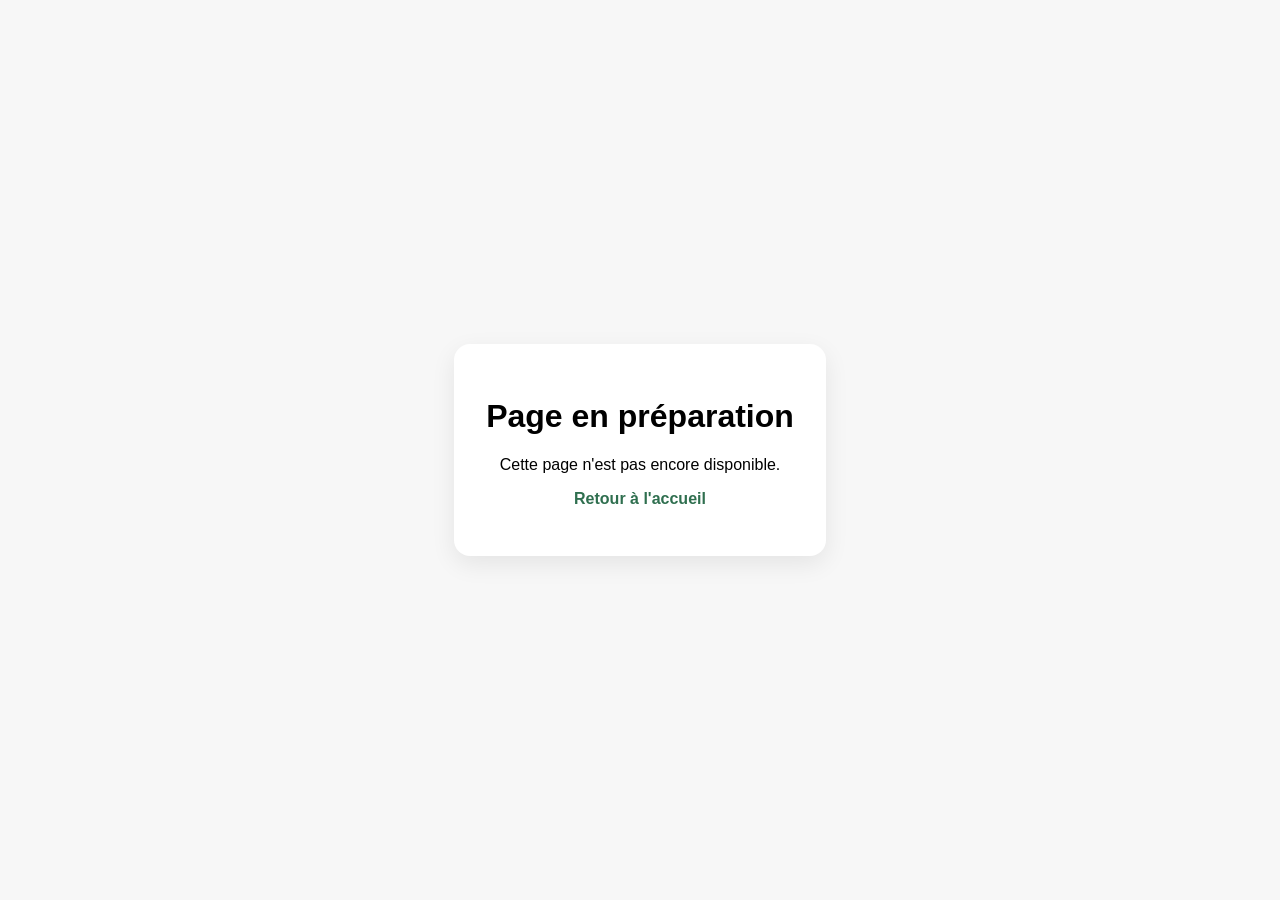
<file: cgv.html>
<!DOCTYPE html>
<html lang="fr">
<head><meta charset="UTF-8"><meta name="viewport" content="width=device-width, initial-scale=1.0"><title>Page en préparation</title>
<style>body{font-family:Arial,sans-serif;display:flex;min-height:100vh;align-items:center;justify-content:center;background:#f7f7f7;margin:0}.box{background:#fff;padding:32px;border-radius:16px;box-shadow:0 8px 24px rgba(0,0,0,.08);max-width:600px;text-align:center}a{color:#2f6f4f;text-decoration:none;font-weight:bold}</style></head>
<body><div class="box"><h1>Page en préparation</h1><p>Cette page n'est pas encore disponible.</p><p><a href="index.html">Retour à l'accueil</a></p></div></body></html>
</file>
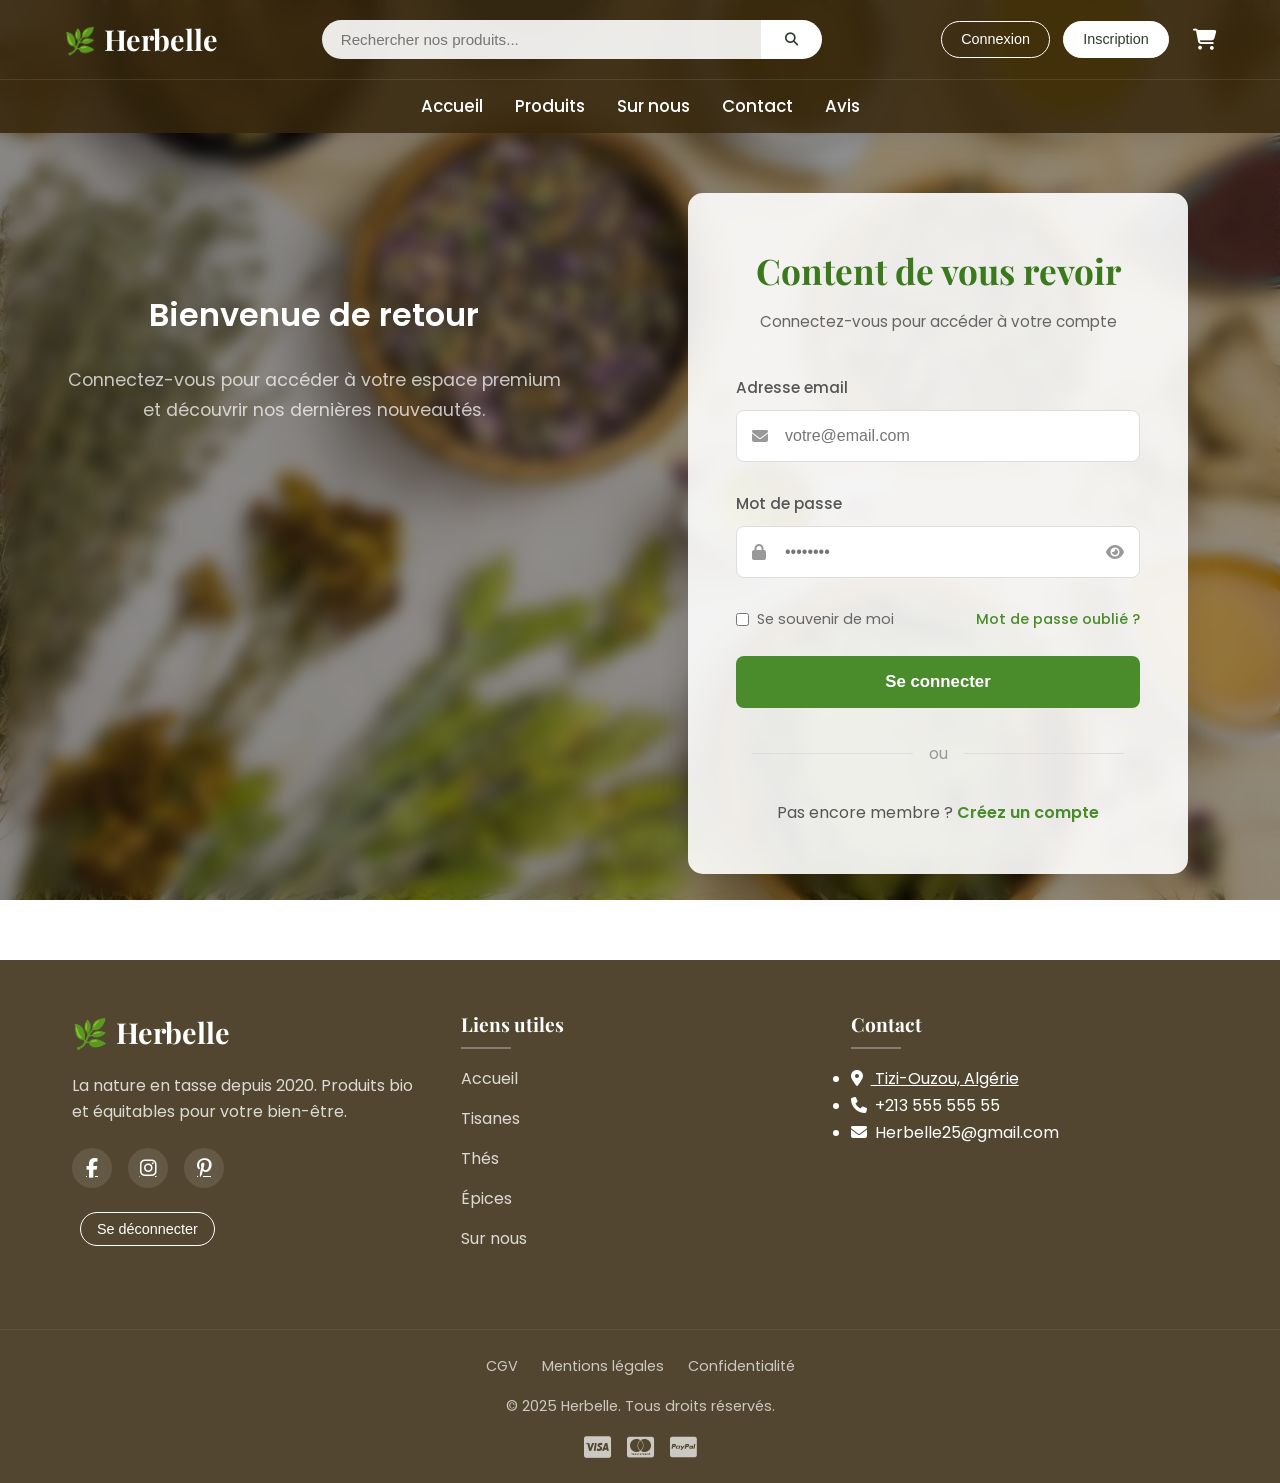
<file: Html/connexion.html>
<!DOCTYPE html>
<html lang="fr">
<head>
    <meta charset="UTF-8">
    <meta name="viewport" content="width=device-width, initial-scale=1.0">
    <title>Connexion Herbelle</title>
    <link rel="stylesheet" href="../Css/footer.css">
    <link rel="stylesheet" href="../Css/header.css">
    <link rel="stylesheet" href="../Css/connexion.css">
    <link rel="stylesheet" href="https://cdnjs.cloudflare.com/ajax/libs/font-awesome/6.5.0/css/all.min.css">
    <link href="https://fonts.googleapis.com/css2?family=Playfair+Display:wght@400;700&family=Poppins:wght@300;400;500;600;700&display=swap" rel="stylesheet">   
    
</head>

<body>
       <!-- Header -->
    <header id="header">
        <div class="header-container">
            <div class="header-top">
                <div class="logo-container">
                    <a href="index.html" class="logo-text">
                        <span class="logo-emoji">🌿</span>Herbelle
                    </a>
                </div>
                
                <div class="search-container">
                    <form action="recherche.html" method="GET">
                        <input type="text" placeholder="Rechercher nos produits..." name="q">
                        <button type="submit"><i class="fas fa-search"></i></button>
                    </form>
                </div>
                
                <div class="header-right">
                    <div class="auth-buttons">
                        <button class="auth-btn login-btn" onclick="window.location.href='connexion.html'">Connexion</button>
                        <button class="auth-btn register-btn" onclick="window.location.href='inscription.html'">Inscription</button>
                    </div>  <div class="header-icons">                      
                        <a href="panier.html" class="cart-icon">
                            <i class="fas fa-shopping-cart"></i>
                         </a>   
                      </div>  
                </div>
            </div>
            
            <div class="header-bottom">
                <nav class="main-nav">
                    <ul>
                        <li><a href="index.html" class="nav-link">Accueil</a></li>
                        <li class="dropdown">
                            <a href="#" class="nav-link">Produits</a>
                            <ul class="dropdown-menu">
                                <li><a href="tisanes.html">Tisanes</a></li>
                                <li><a href="thes.html">Thés</a></li>
                                <li><a href="epices.html">Épices</a></li>
                            </ul>
                        </li>
                        <li><a href="#about" class="nav-link">Sur nous</a></li>
                        <li><a href="#contact" class="nav-link">Contact</a></li>
                        <li><a href="#reviews" class="nav-link">Avis</a></li>
                    </ul>
                </nav>
            </div>
        </div>
    </header>

    <div class="auth-container">
        <div class="auth-design">
            <div class="design-content">
                <h2>Bienvenue de retour</h2>
                <p>Connectez-vous pour accéder à votre espace premium et découvrir nos dernières nouveautés.</p>
            </div>
        </div>

        <!-- Login form -->
        <div class="auth-form-container">
            <div class="form-wrapper">
                <div class="form-header">
                    <h2>Content de vous revoir</h2>
                    <p>Connectez-vous pour accéder à votre compte</p>
                </div>
                
                <form id="login-form">
                    <div class="form-groupcnx">
                        <label for="email">Adresse email</label>
                        <div class="input-wrapper">
                            <input type="email" id="email" class="form-control" placeholder="votre@email.com" required>
                            <i class="fas fa-envelope input-icon"></i>
                        </div>
                    </div>
                    
                    <div class="form-groupcnx">
                        <label for="password">Mot de passe</label>
                        <div class="input-wrapper">
                            <input type="password" id="password" class="form-control" placeholder="••••••••" required>
                            <i class="fas fa-lock input-icon"></i>
                            <i class="fas fa-eye password-toggle" onclick="togglePassword('password', this)"></i>
                        </div>
                    </div>
                    
                    <div class="options-row">
                        <div class="remember-me">
                            <input type="checkbox" id="remember">
                            <label for="remember">Se souvenir de moi</label>
                        </div>
                        <a href="recup mdp.html" class="forgot-password">Mot de passe oublié ?</a>
                    </div>
                    
                    <button type="submit" class="submit-btn">
                        Se connecter
                    </button>
                    
                    <div id="login-error"></div>
                    
                    <div class="divider">ou</div>
                    
                    <div class="auth-footer">
                        <p>Pas encore membre ? <a href="inscription.html">Créez un compte</a></p>
                    </div>
                </form>
            </div>
        </div>
    </div>

 <!-- Footer -->
    <footer class="footer">
        <div class="footer-content">
           <div class="footer-col footer-about">
    <h3><span>🌿</span>Herbelle</h3>
    <p>La nature en tasse depuis 2020. Produits bio et équitables pour votre bien-être.</p>
    <div class="footer-social">
        <a href="#" aria-label="Facebook"><i class="fab fa-facebook-f"></i></a>
        <a href="#" aria-label="Instagram"><i class="fab fa-instagram"></i></a>
        <a href="#" aria-label="Pinterest"><i class="fab fa-pinterest-p"></i></a>
    </div>
    <button class="logout-btn">Se déconnecter</button>
</div>
            
            <div class="footer-col footer-links">
                <h4>Liens utiles</h4>
               <ul>
                    <li><a href="index.html">Accueil</a></li>
                    <li><a href="tisanes.html">Tisanes</a></li>
                    <li><a href="thes.html">Thés</a></li>
                    <li><a href="epices.html">Épices</a></li>
                    <li><a href="#about">Sur nous</a></li>
                </ul>
            </div>
            
            <div class="footer-col footer-contact">
                <h4>Contact</h4>
                <ul>
                    <li> <a href="https://www.google.com/maps/@36.7054483,4.063232,14z?entry=ttu" style="color: white;"><i class="fas fa-map-marker-alt"></i> Tizi-Ouzou, Algérie</a></li>
                    <li><i class="fas fa-phone"></i> +213 555 555 55</li>
                    <li><i class="fas fa-envelope"></i> Herbelle25@gmail.com</li>
                </ul>
                
            
            </div>
        </div>
        
        <div class="footer-bottom">
            <div class="footer-legal">
                <a href="cgv.html">CGV</a>
                <a href="mentions-legales.html">Mentions légales</a>
                <a href="confidentialite.html">Confidentialité</a>
            </div>
            <div class="footer-copyright">
                &copy; 2025 Herbelle. Tous droits réservés.
            </div>
            <div class="footer-payment">
                <i class="fab fa-cc-visa"></i>
                <i class="fab fa-cc-mastercard"></i>
                <i class="fab fa-cc-paypal"></i>
            </div>
        </div>
    </footer>
 
   <script src="../Js/connexion.js"></script>
   <script>
    function togglePassword(inputId, icon) {
            const input = document.getElementById(inputId);
            if (input.type === 'password') {
                input.type = 'text';
                icon.classList.replace('fa-eye', 'fa-eye-slash');
            } else {
                input.type = 'password';
                icon.classList.replace('fa-eye-slash', 'fa-eye');
            }
        }

        document.getElementById('login-form').addEventListener('submit', function(e) {
            e.preventDefault();
            
            const email = document.getElementById('email').value;
            const password = document.getElementById('password').value;
            const errorElement = document.getElementById('login-error');
            
            // Réinitialiser le message d'erreur
            errorElement.textContent = '';
            
            // Récupérer les comptes enregistrés
            const accounts = JSON.parse(localStorage.getItem('accounts')) || [];
            
            // Vérifier si le compte existe
            const existingAccount = accounts.find(account => 
                account.email === email && account.password === password
            );
            
            if (existingAccount) {
                // Stocker l'état de connexion
                localStorage.setItem('isLoggedIn', 'true');
                localStorage.setItem('currentUser', JSON.stringify(existingAccount));
                
                // Redirection vers l'accueil
                window.location.href = 'index.html';
            } else {
                // Afficher le message d'erreur
                errorElement.textContent = 'Mot de passe incorrect ou compte inexistant';
            }
        });

        // Vérifier si l'utilisateur est déjà connecté au chargement de la page
        window.addEventListener('DOMContentLoaded', function() {
            if (localStorage.getItem('isLoggedIn') === 'true') {
                window.location.href = 'index.html';
            }
        });
   </script>
</body>
</html>
</file>
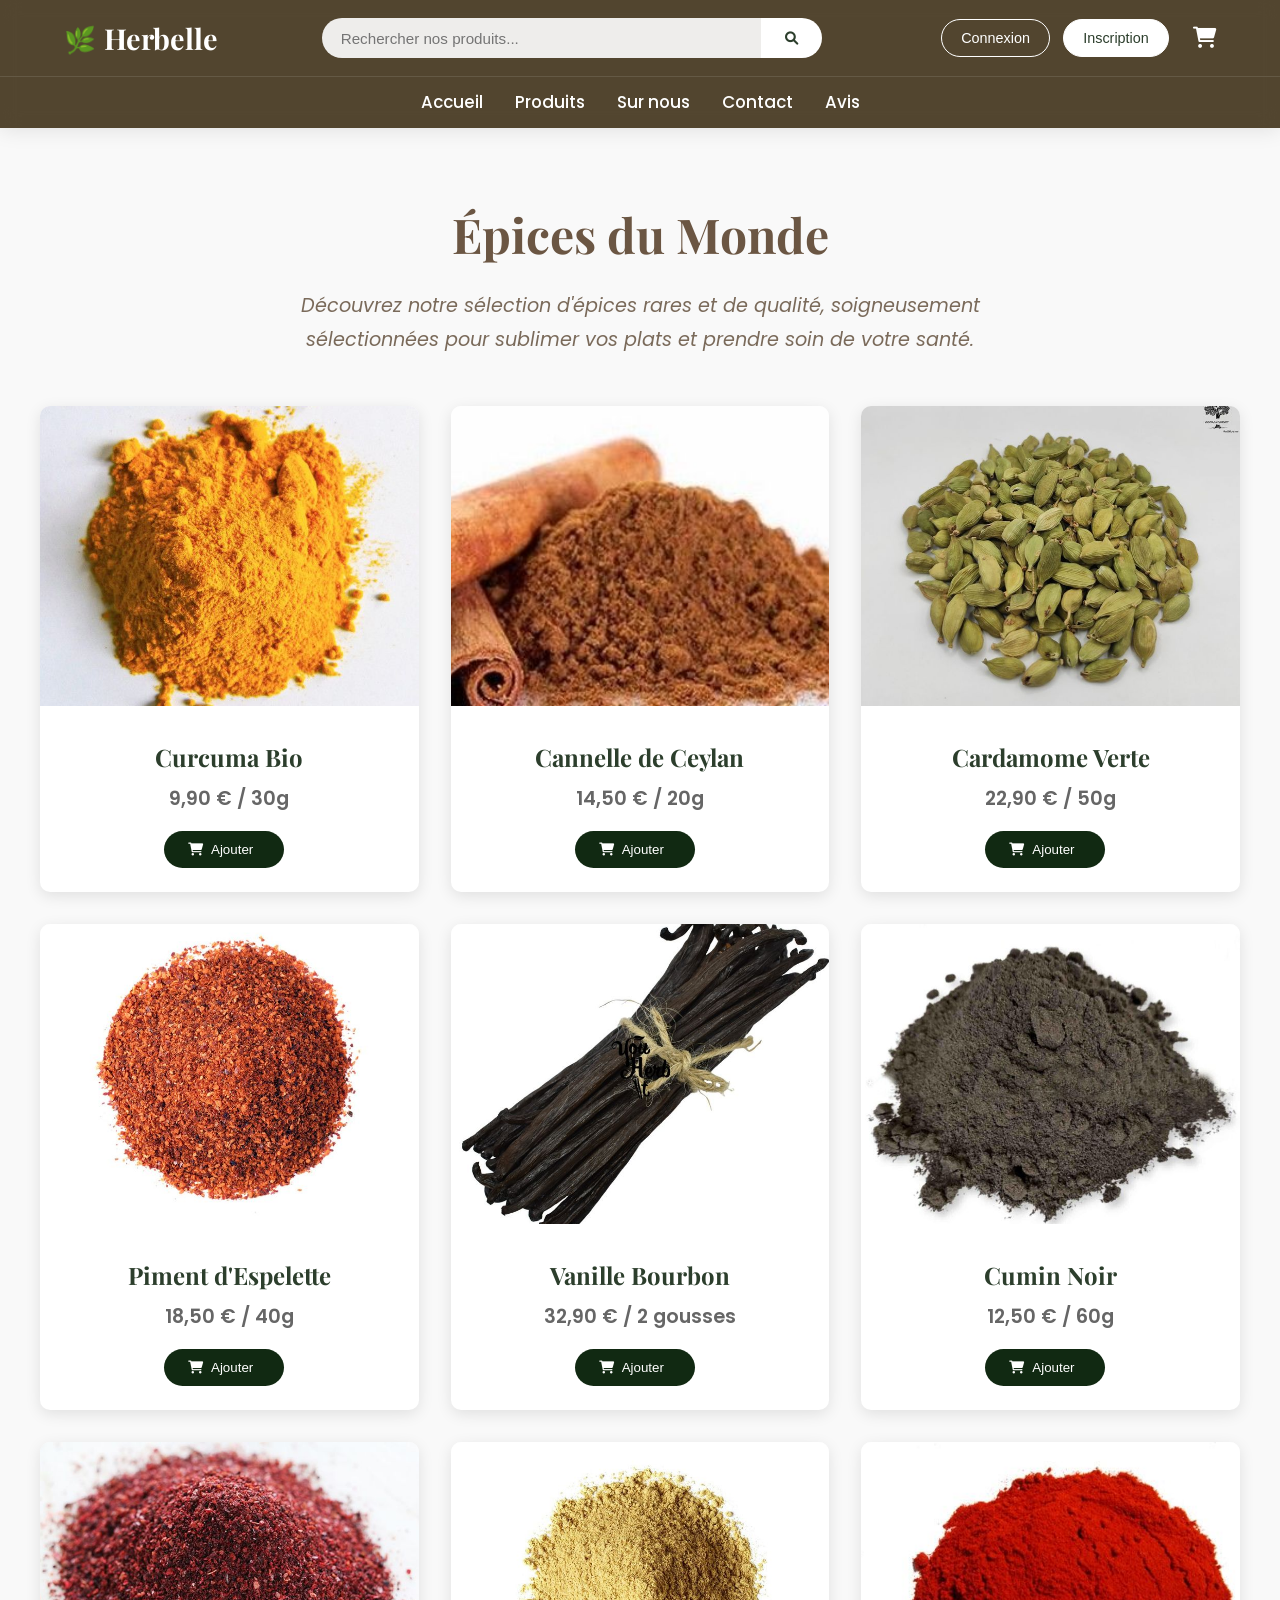
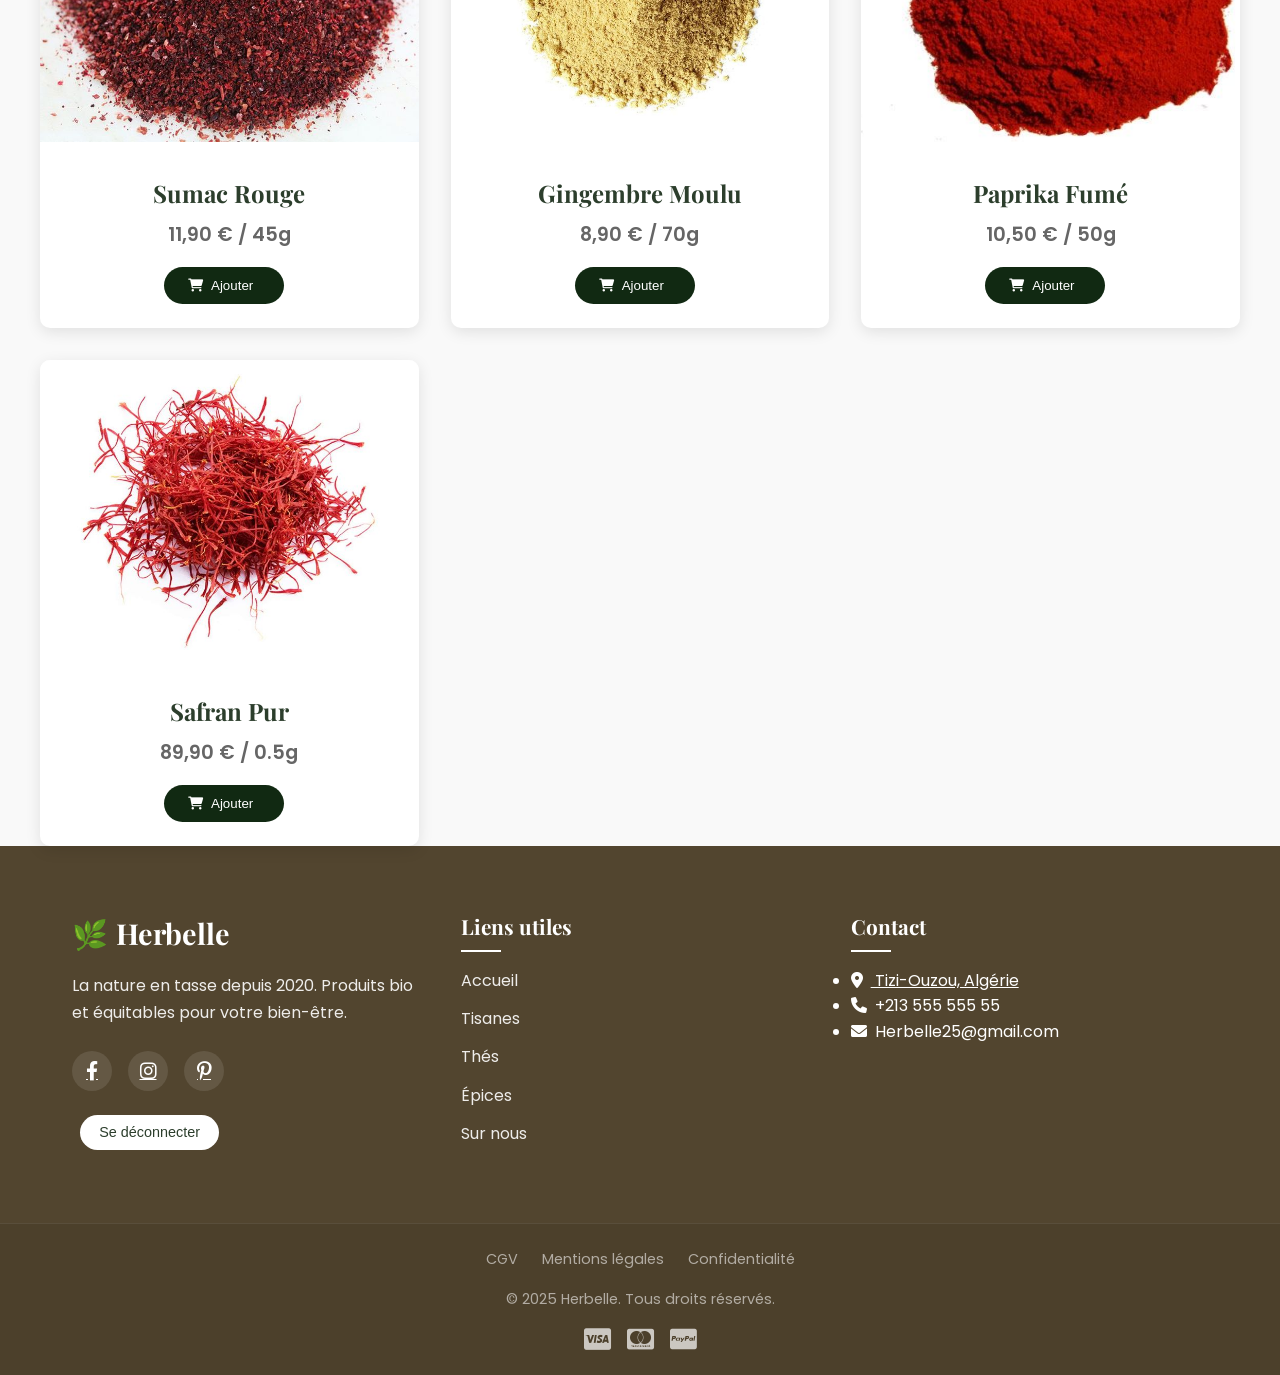
<file: Html/epices.html>
<!DOCTYPE html>
<html lang="en">
<head>
    <meta charset="UTF-8">
    <meta name="viewport" content="width=device-width, initial-scale=1.0">
    <title>Herbelle - Épices du Monde</title>
<link rel="stylesheet" href="../Css/epices.css">
  <link rel="stylesheet" href="../Css/footer.css">
    <link rel="stylesheet" href="../Css/header.css">
    <link rel="stylesheet" href="../Css/index.css">
    <link href="https://fonts.googleapis.com/css2?family=Playfair+Display:wght@400;700&family=Poppins:wght@300;400;500;600&display=swap" rel="stylesheet">
    <link rel="stylesheet" href="https://cdnjs.cloudflare.com/ajax/libs/font-awesome/6.0.0-beta3/css/all.min.css">
 
</head>
<body>

    <!-- Header -->
    <header id="header">
        <div class="header-container">
            <div class="header-top">
                <div class="logo-container">
                    <a href="index.html" class="logo-text">
                        <span class="logo-emoji">🌿</span>Herbelle
                    </a>
                </div>
                
                <div class="search-container">
                    <form action="recherche.html" method="GET">
                        <input type="text" placeholder="Rechercher nos produits..." name="q">
                        <button type="submit"><i class="fas fa-search"></i></button>
                    </form>
                </div>
                
                <div class="header-right">
                       
                    <div class="auth-buttons">
                        <button class="auth-btn login-btn" onclick="window.location.href='connexion.html'">Connexion</button>
                        <button class="auth-btn register-btn" onclick="window.location.href='inscription.html'">Inscription</button>
                    </div>
                     <div class="header-icons">                      
                        <a href="panier.html" class="cart-icon">
                            <i class="fas fa-shopping-cart"></i>
                         </a>
                    </div> 
                </div>
            </div>
            
            <div class="header-bottom">
                <nav class="main-nav">
                    <ul>
                        <li><a href="index.html" class="nav-link">Accueil</a></li>
                        <li class="dropdown">
                            <a href="#" class="nav-link">Produits</a>
                            <ul class="dropdown-menu">
                                <li><a href="tisanes.html">Tisanes</a></li>
                                <li><a href="thes.html">Thés</a></li>
                                <li><a href="epices.html">Épices</a></li>
                            </ul>
                        </li>
                        <li><a href="#about" class="nav-link">Sur nous</a></li>
                        <li><a href="#contact" class="nav-link">Contact</a></li>
                        <li><a href="#reviews" class="nav-link">Avis</a></li>
                    </ul>
                </nav>
            </div>
        </div>
    </header>

     <div class="container">
        <div class="page-header">
            <h1>Épices du Monde</h1>
            <p class="page-description">Découvrez notre sélection d'épices rares et de qualité, soigneusement sélectionnées pour sublimer vos plats et prendre soin de votre santé.</p>
        </div>
    <div class="container">
        <div class="products-grid">
            <!-- Épice 1 - Curcuma -->
            <div class="product-card animate delay-1">
                <img src="../images produits/curcuma.jpg" alt="Curcuma Bio en poudre" class="product-image">
                <div class="product-overlay">
                    <h3>Caractéristiques</h3>
                    <p>Antioxydant puissant (curcumine), anti-inflammatoire naturel, protecteur hépatique.</p>
                    <h3>Utilisation</h3>
                    <p>1/2 cuillère à café dans les plats avec poivre noir pour activation. Supporte mal la cuisson longue.</p>
                    <h3>Origine</h3>
                    <p>Inde - Tamil Nadu (Agriculture biodynamique)</p>
                </div>
                <div class="product-info">
                    <h3 class="product-name">Curcuma Bio</h3>
                    <p class="product-price">9,90 € / 30g</p>
                    <div class="product-actions">
                        <button class="btn btn-cart" data-product="Curcuma Bio" data-price="9.90"><i class="fas fa-shopping-cart"></i> Ajouter</button>
                    
                    </div>
                </div>
            </div>
            
            <!-- Épice 2 - Cannelle -->
            <div class="product-card animate delay-2">
                <img src="../images produits/Bâtons de cannelle de Ceylan.jpg" alt="Bâtons de cannelle de Ceylan" class="product-image">
                <div class="product-overlay">
                    <h3>Caractéristiques</h3>
                    <p>Régule la glycémie, riche en aldéhyde cinnamique, propriétés antifongiques.</p>
                    <h3>Utilisation</h3>
                    <p>1 bâton pour 500ml de liquide chaud. À retirer après 10 minutes d'infusion.</p>
                    <h3>Origine</h3>
                    <p>Sri Lanka - Forêts de Kandy (Grade C5)</p>
                </div>
                <div class="product-info">
                    <h3 class="product-name">Cannelle de Ceylan</h3>
                    <p class="product-price">14,50 € / 20g</p>
                    <div class="product-actions">
                        <button class="btn btn-cart" data-product="Cannelle de Ceylan" data-price="14.50"><i class="fas fa-shopping-cart"></i> Ajouter</button>
                       
                    </div>
                </div>
            </div>
            
            <!-- Épice 3 - Cardamome -->
            <div class="product-card animate delay-3">
                <img src="../images produits/Gousses de cardamome verte.jpg" alt="Gousses de cardamome verte" class="product-image">
                <div class="product-overlay">
                    <h3>Caractéristiques</h3>
                    <p>Digestive, rafraîchissante buccale, riche en cinéol, stimulante circulatoire.</p>
                    <h3>Utilisation</h3>
                    <p>3 gousses écrasées pour 1L de thé ou infusion. Retirer les gousses après 5 minutes.</p>
                    <h3>Origine</h3>
                    <p>Guatemala - Cueillie à pleine maturité</p>
                </div>
                <div class="product-info">
                    <h3 class="product-name">Cardamome Verte</h3>
                    <p class="product-price">22,90 € / 50g</p>
                    <div class="product-actions">
                        <button class="btn btn-cart" data-product="Cardamome Verte" data-price="22.90"><i class="fas fa-shopping-cart"></i> Ajouter</button>
                    </div>
                </div>
            </div>
            
            <!-- Épice 4 - Piment d'Espelette -->
            <div class="product-card animate delay-1">
                <img src="../images produits/Piment d'Espelette .jpg" alt="Piment d'Espelette en poudre" class="product-image">
                <div class="product-overlay">
                    <h3>Caractéristiques</h3>
                    <p>Puissant antioxydant (capsaïcine), stimule le métabolisme, saveur chaude mais douce.</p>
                    <h3>Utilisation</h3>
                    <p>Saupoudrer en fin de cuisson. 1 pincée = 2/10 sur l'échelle de Scoville.</p>
                    <h3>Origine</h3>
                    <p>France - AOP Espelette (Pays Basque)</p>
                </div>
                <div class="product-info">
                    <h3 class="product-name">Piment d'Espelette</h3>
                    <p class="product-price">18,50 € / 40g</p>
                    <div class="product-actions">
                        <button class="btn btn-cart" data-product="Piment d'Espelette" data-price="18.50"><i class="fas fa-shopping-cart"></i> Ajouter</button>
                      
                    </div>
                </div>
            </div>
            
            <!-- Épice 5 - Vanille Bourbon -->
            <div class="product-card animate delay-2">
                <img src="../images produits/Gousses de vanille bourbon de Madagascar .jpg" alt="Gousses de vanille Bourbon" class="product-image">
                <div class="product-overlay">
                    <h3>Caractéristiques</h3>
                    <p>Arômes complexes (250 composés), aphrodisiaque naturel, riche en vanilline naturelle.</p>
                    <h3>Utilisation</h3>
                    <p>1 gousse fendue pour 500ml de liquide. Rincer et sécher la gousse après usage.</p>
                    <h3>Origine</h3>
                    <p>Madagascar - Sambava (Grade A)</p>
                </div>
                <div class="product-info">
                    <h3 class="product-name">Vanille Bourbon</h3>
                    <p class="product-price">32,90 € / 2 gousses</p>
                    <div class="product-actions">
                        <button class="btn btn-cart" data-product="Vanille Bourbon" data-price="32.90"><i class="fas fa-shopping-cart"></i> Ajouter</button>
                       
                    </div>
                </div>
            </div>
            
            <!-- Épice 6 - Cumin Noir -->
            <div class="product-card animate delay-3">
                <img src="../images produits/Poudre de graines de cumin noir .jpg" alt="Graines de cumin noir" class="product-image">
                <div class="product-overlay">
                    <h3>Caractéristiques</h3>
                    <p>Immunostimulant (thymoquinone), protecteur gastrique, utilisé en médecine prophétique.</p>
                    <h3>Utilisation</h3>
                    <p>1 cuillère à café torréfiée puis moulue sur plats. Goût puissant.</p>
                    <h3>Origine</h3>
                    <p>Égypte - Vallée du Nil (Bio certifié)</p>
                </div>
                <div class="product-info">
                    <h3 class="product-name">Cumin Noir</h3>
                    <p class="product-price">12,50 € / 60g</p>
                    <div class="product-actions">
                        <button class="btn btn-cart" data-product="Cumin Noir" data-price="12.50"><i class="fas fa-shopping-cart"></i> Ajouter</button>
                    </div>
                </div>
            </div>
            
            <!-- Épice 7 - Sumac -->
            <div class="product-card animate delay-1">
                <img src="../images produits/Sumac en poudre.jpg" alt="Sumac en poudre" class="product-image">
                <div class="product-overlay">
                    <h3>Caractéristiques</h3>
                    <p>Saveur citronnée naturelle, riche en vitamine C, utilisé dans le zaatar libanais.</p>
                    <h3>Utilisation</h3>
                    <p>Saupoudrer sur salades ou houmous. Ne pas chauffer pour préserver la vitamine C.</p>
                    <h3>Origine</h3>
                    <p>Liban - Montagnes du Chouf</p>
                </div>
                <div class="product-info">
                    <h3 class="product-name">Sumac Rouge</h3>
                    <p class="product-price">11,90 € / 45g</p>
                    <div class="product-actions">
                        <button class="btn btn-cart" data-product="Sumac Rouge" data-price="11.90"><i class="fas fa-shopping-cart"></i> Ajouter</button>
                    </div>
                </div>
            </div>
            
            <!-- Épice 8 - Gingembre -->
            <div class="product-card animate delay-2">
                <img src="../images produits/Gingembre moulu.jpg" alt="Gingembre moulu" class="product-image">
                <div class="product-overlay">
                    <h3>Caractéristiques</h3>
                    <p>Anti-nauséeux (gingérol), réchauffant, stimule la circulation sanguine.</p>
                    <h3>Utilisation</h3>
                    <p>1/2 cuillère à café dans thés ou plats. Goût piquant caractéristique.</p>
                    <h3>Origine</h3>
                    <p>Jamaïque - Variété "Jamaican Ginger"</p>
                </div>
                <div class="product-info">
                    <h3 class="product-name">Gingembre Moulu</h3>
                    <p class="product-price">8,90 € / 70g</p>
                    <div class="product-actions">
                        <button class="btn btn-cart" data-product="Gingembre Moulu" data-price="8.90"><i class="fas fa-shopping-cart"></i> Ajouter</button>
                     
                    </div>
                </div>
            </div>
            
            <!-- Épice 9 - Paprika -->
            <div class="product-card animate delay-3">
                <img src="../images produits/Paprika fumé .jpg" alt="Paprika fumé " class="product-image">
                <div class="product-overlay">
                    <h3>Caractéristiques</h3>
                    <p>Riche en capsaïcine et vitamine A, saveur fumée obtenue par séchage au bois de chêne.</p>
                    <h3>Utilisation</h3>
                    <p>1 cuillère à café pour colorer et aromatiser sauces et marinades.</p>
                    <h3>Origine</h3>
                    <p>Hongrie - Région de Szeged</p>
                </div>
                <div class="product-info">
                    <h3 class="product-name">Paprika Fumé</h3>
                    <p class="product-price">10,50 € / 50g</p>
                    <div class="product-actions">
                        <button class="btn btn-cart" data-product="Paprika Fumé" data-price="10.50"><i class="fas fa-shopping-cart"></i> Ajouter</button>
                     
                    </div>
                </div>
            </div>
            
            <!-- Épice 10 - Safran -->
            <div class="product-card animate delay-1">
                <img src="../images produits/Filaments de safran.jpg" alt="Filaments de safran" class="product-image">
                <div class="product-overlay">
                    <h3>Caractéristiques</h3>
                    <p>Épice la plus chère au monde (150 fleurs pour 1g), antioxydant puissant (crocin).</p>
                    <h3>Utilisation</h3>
                    <p>3 filaments infusés 15min dans 50ml d'eau chaude avant utilisation.</p>
                    <h3>Origine</h3>
                    <p>Iran - Région du Khorasan (Grade I)</p>
                </div>
                <div class="product-info">
                    <h3 class="product-name">Safran Pur</h3>
                    <p class="product-price">89,90 € / 0.5g</p>
                    <div class="product-actions">
                        <button class="btn btn-cart" data-product="Safran Pur" data-price="89.90"><i class="fas fa-shopping-cart"></i> Ajouter</button>
                        
                    </div>
                </div>
            </div>
        </div>
    </div>
    
    <!-- Footer -->
    <footer class="footer">
        <div class="footer-content">
           <div class="footer-col footer-about">
                <h3><span>🌿</span>Herbelle</h3>
                <p>La nature en tasse depuis 2020. Produits bio et équitables pour votre bien-être.</p>
                <div class="footer-social">
                    <a href="#" aria-label="Facebook"><i class="fab fa-facebook-f"></i></a>
                    <a href="#" aria-label="Instagram"><i class="fab fa-instagram"></i></a>
                    <a href="#" aria-label="Pinterest"><i class="fab fa-pinterest-p"></i></a>
                </div>
                <button class="logout-btn">Se déconnecter</button>
            </div>
            
            <div class="footer-col footer-links">
                <h4>Liens utiles</h4>
               <ul>
                    <li><a href="index.html">Accueil</a></li>
                    <li><a href="tisanes.html">Tisanes</a></li>
                    <li><a href="thes.html">Thés</a></li>
                    <li><a href="epices.html">Épices</a></li>
                    <li><a href="#about">Sur nous</a></li>
                </ul>
            </div>
            
            <div class="footer-col footer-contact">
                <h4>Contact</h4>
                <ul>
                    <li> <a href="https://www.google.com/maps/@36.7054483,4.063232,14z?entry=ttu" style="color: white;"><i class="fas fa-map-marker-alt"></i> Tizi-Ouzou, Algérie</a></li>
                    <li><i class="fas fa-phone"></i> +213 555 555 55</li>
                    <li><i class="fas fa-envelope"></i> Herbelle25@gmail.com</li>
                </ul>
            </div>
        </div>
        
        <div class="footer-bottom">
            <div class="footer-legal">
                <a href="cgv.html">CGV</a>
                <a href="mentions-legales.html">Mentions légales</a>
                <a href="confidentialite.html">Confidentialité</a>
            </div>
            <div class="footer-copyright">
                &copy; 2025 Herbelle. Tous droits réservés.
            </div>
            <div class="footer-payment">
                <i class="fab fa-cc-visa"></i>
                <i class="fab fa-cc-mastercard"></i>
                <i class="fab fa-cc-paypal"></i>
            </div>
        </div>
    </footer>

    <script>
        document.addEventListener('DOMContentLoaded', () => {
            // Gestion des boutons "Ajouter au panier"
            document.querySelectorAll('.btn-cart').forEach(btn => {
                btn.addEventListener('click', function(e) {
                    e.stopPropagation();
                    
                    // Récupérer les données du produit
                    const productName = this.getAttribute('data-product');
                    const productPrice = this.getAttribute('data-price');
                    
                    // Stocker dans localStorage
                    let cart = JSON.parse(localStorage.getItem('cart')) || [];
                    cart.push({
                        name: productName,
                        price: productPrice
                    });
                    localStorage.setItem('cart', JSON.stringify(cart));
                    
                    // Mettre à jour le compteur du panier
                    updateCartCount();
                    
                    // Animation du bouton
                    this.innerHTML = '<i class="fas fa-check"></i> Ajouté';
                    this.style.backgroundColor = '#6b5643';
                    setTimeout(() => {
                        this.innerHTML = '<i class="fas fa-shopping-cart"></i> Ajouter';
                        this.style.backgroundColor = '#a38f78';
                    }, 2000);
                });
            });
            
            
            // Mettre à jour les compteurs au chargement de la page
            updateCartCount();
            
            // Animation au scroll
            const animateOnScroll = () => {
                document.querySelectorAll('.product-card').forEach(card => {
                    const rect = card.getBoundingClientRect();
                    if (rect.top < window.innerHeight && rect.bottom >= 0) {
                        card.style.opacity = '1';
                        card.style.transform = 'translateY(0)';
                    }
                });
            };
            
            window.addEventListener('scroll', animateOnScroll);
            animateOnScroll(); // Initialisation
            
            // Fonction pour mettre à jour le compteur du panier
            function updateCartCount() {
                let cart = JSON.parse(localStorage.getItem('cart')) || [];
                document.querySelector('.cart-count').textContent = cart.length;
            }
           
        });
    </script>
    <script>
    // Fonction pour gérer le clic sur le bouton "Ajouter au panier"
    function handleAddToCart(event) {
        event.preventDefault();
        
        // Récupérer les informations du produit
        const productCard = event.target.closest('.product-card');
        const productId = productCard.getAttribute('data-id');
        const productName = productCard.querySelector('.product-name').textContent;
        const productPrice = parseFloat(productCard.querySelector('.product-price').textContent.replace('€', '').trim());
        const productImage = productCard.querySelector('.product-image img').src;
        
        // Créer l'objet produit
        const product = {
            id: productId,
            name: productName,
            price: productPrice,
            image: productImage,
            quantity: 1
        };
        
        // Ajouter au panier
        addToCart(product);
    }
    
    // Fonction pour ajouter un article au panier
    function addToCart(product) {
        // Récupérer le panier depuis le localStorage
        let cart = JSON.parse(localStorage.getItem('cart')) || [];
        
        // Vérifier si le produit est déjà dans le panier
        const existingItemIndex = cart.findIndex(item => item.id === product.id);
        
        if (existingItemIndex !== -1) {
            // Si le produit existe déjà, augmenter la quantité
            cart[existingItemIndex].quantity += product.quantity || 1;
        } else {
            // Sinon, ajouter le nouveau produit
            cart.push({
                id: product.id,
                name: product.name,
                price: product.price,
                image: product.image,
                quantity: product.quantity || 1
            });
        }
        
        // Sauvegarder le panier dans le localStorage
        localStorage.setItem('cart', JSON.stringify(cart));
        
        // Mettre à jour le compteur du panier
        updateCartCount();
        
        // Afficher une notification
        alert(`${product.name} a été ajouté à votre panier!`);
    }
    
    // Fonction pour mettre à jour le compteur du panier
    function updateCartCount() {
        const cart = JSON.parse(localStorage.getItem('cart')) || [];
        const cartCount = cart.reduce((total, item) => total + item.quantity, 0);
        
        // Mettre à jour le compteur dans le header
        document.querySelector('.cart-count').textContent = cartCount;
    }
    
    // Ajouter les écouteurs d'événements aux boutons "Ajouter au panier"
    document.addEventListener('DOMContentLoaded', function() {
        // Initialiser le panier s'il n'existe pas
        if (!localStorage.getItem('cart')) {
            localStorage.setItem('cart', JSON.stringify([]));
        }
        
        // Mettre à jour le compteur du panier au chargement
        updateCartCount();
        
        // Ajouter les écouteurs d'événements
        const addToCartButtons = document.querySelectorAll('.add-to-cart');
        addToCartButtons.forEach(button => {
            button.addEventListener('click', handleAddToCart);
        });
    });
</script>
<script>
    // Système unifié de gestion  du panier
    document.addEventListener('DOMContentLoaded', function() {
        // Initialiser les données si elles n'existent pas
        
        if (!localStorage.getItem('cart')) {
            localStorage.setItem('cart', JSON.stringify([]));
        }

        // Mettre à jour les compteurs au chargement
        updateHeaderCounters();

        // Gestion des boutons "Ajouter au panier"
        document.querySelectorAll('.btn-cart').forEach(btn => {
            btn.addEventListener('click', function(e) {
                e.preventDefault();
                const productCard = this.closest('[class*="-card"]'); // Fonctionne avec tea-card, product-card, etc.
                const productId = productCard.getAttribute('data-id') || generateId(productCard);
                const productName = productCard.querySelector('[class*="-name"]').textContent;
                const productPrice = parsePrice(productCard.querySelector('[class*="-price"]').textContent);
                const productImage = productCard.querySelector('[class*="-image"]').src;
                
                addToCart({
                    id: productId,
                    name: productName,
                    price: productPrice,
                    image: productImage
                });

                // Feedback visuel
                this.innerHTML = '<i class="fas fa-check"></i> Ajouté';
                this.style.backgroundColor = '#6b5643';
                setTimeout(() => {
                    this.innerHTML = '<i class="fas fa-shopping-cart"></i> Ajouter';
                    this.style.backgroundColor = '#a38f78';
                }, 2000);
            });
        });

       
        // Fonctions utilitaires
        function generateId(element) {
            return 'prod-' + Math.random().toString(36).substr(2, 9);
        }

        function parsePrice(priceText) {
            return parseFloat(priceText.replace(/[^0-9.,]/g, '').replace(',', '.'));
        }

        function addToCart(product) {
            let cart = JSON.parse(localStorage.getItem('cart'));
            const existingItem = cart.find(item => item.id === product.id);
            
            if (existingItem) {
                existingItem.quantity += 1;
            } else {
                product.quantity = 1;
                cart.push(product);
            }
            
            localStorage.setItem('cart', JSON.stringify(cart));
            updateHeaderCounters();
        }
        function updateHeaderCounters() {
            const cart = JSON.parse(localStorage.getItem('cart')) || [];
         
            
            // Mettre à jour tous les compteurs dans la page
            document.querySelectorAll('.cart-count').forEach(el => el.textContent = cart.reduce((sum, item) => sum + item.quantity, 0));
          
        }
    });
</script>
</body>
</html>
</file>
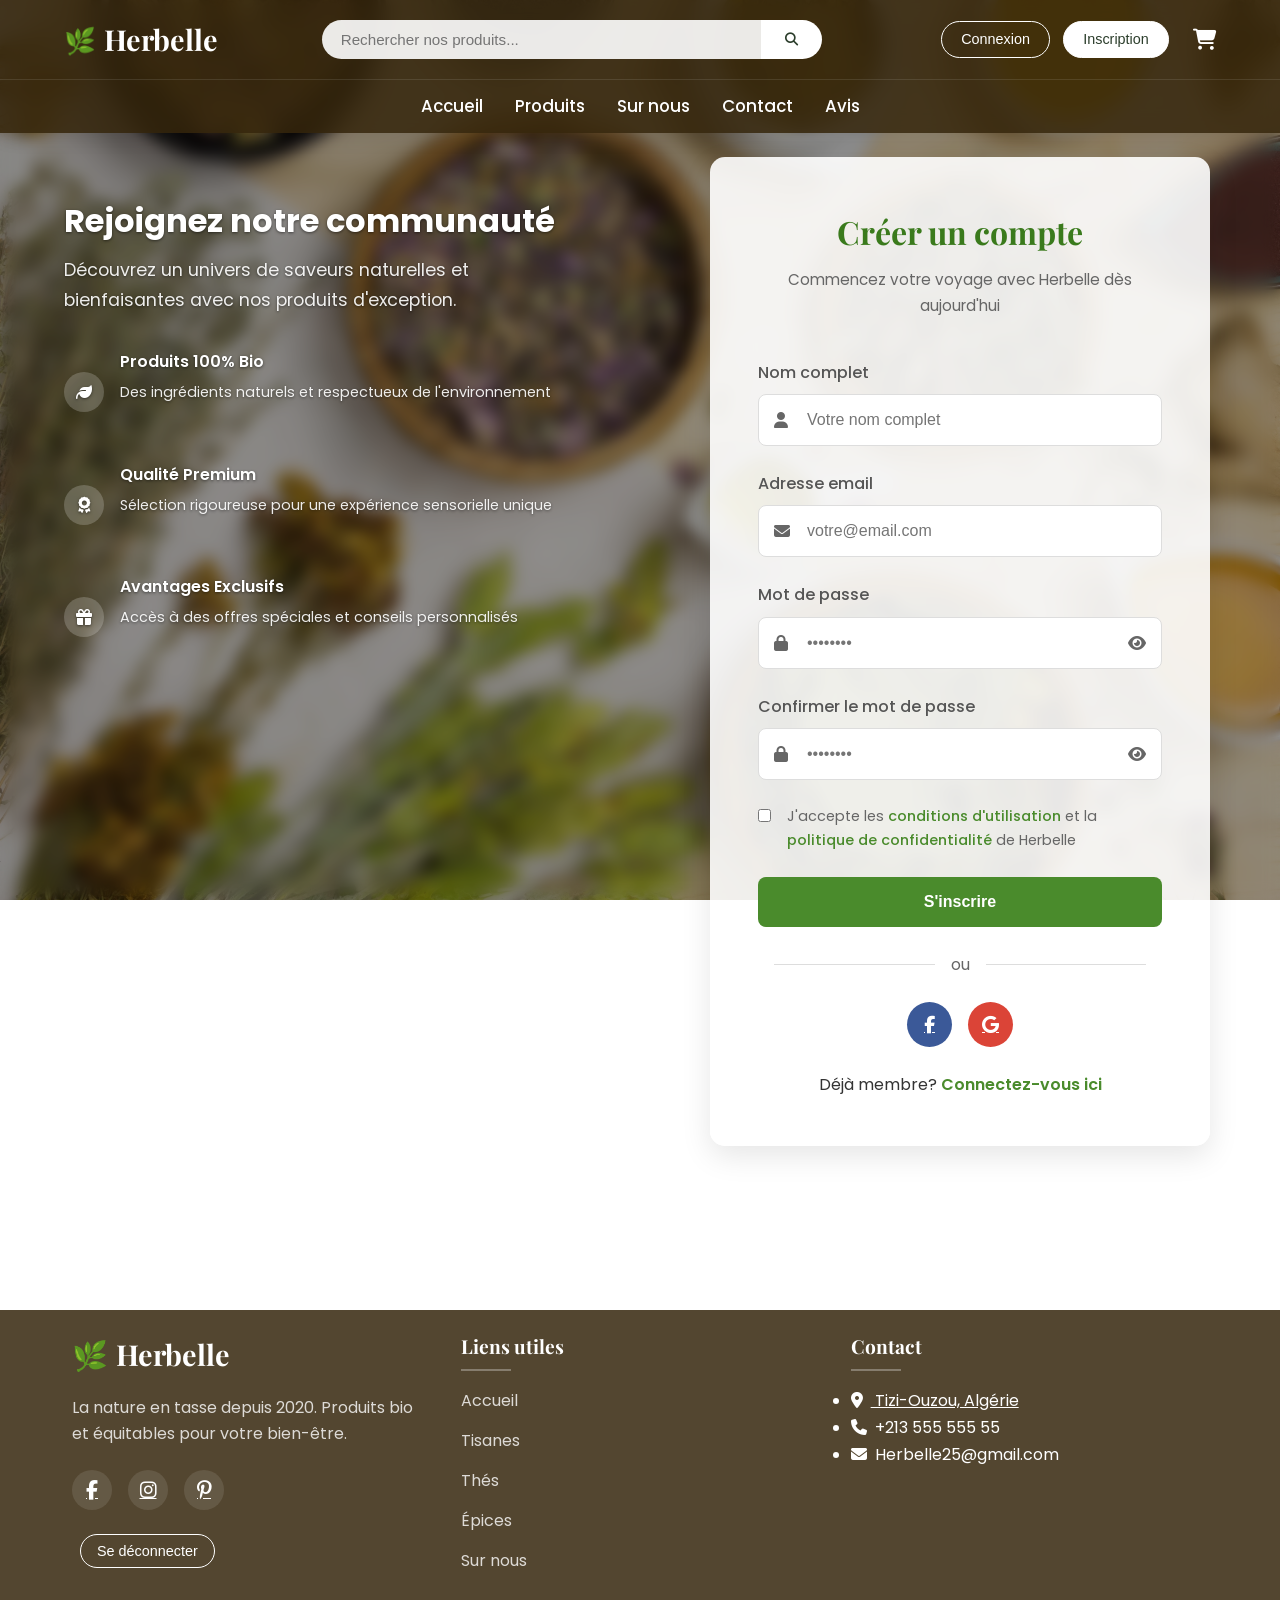
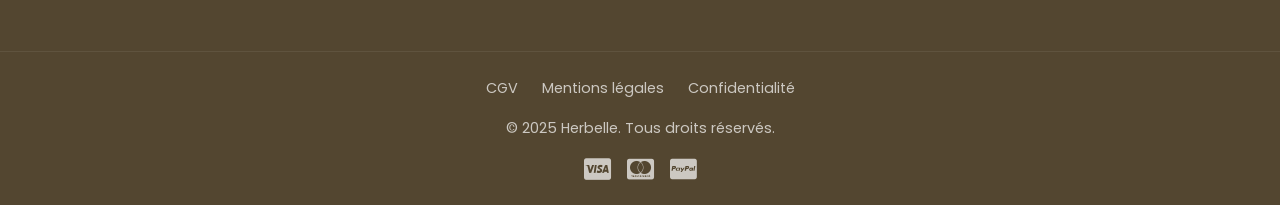
<file: Html/inscription.html>
<!DOCTYPE html>
<html lang="fr">
<head>
    <meta charset="UTF-8">
    <meta name="viewport" content="width=device-width, initial-scale=1.0">
    <title>Inscription Premium - Herbelle</title>
    <link rel="stylesheet" href="https://cdnjs.cloudflare.com/ajax/libs/font-awesome/6.5.0/css/all.min.css">
    <link href="https://fonts.googleapis.com/css2?family=Playfair+Display:wght@400;700&family=Poppins:wght@300;400;500;600;700&display=swap" rel="stylesheet">
 <link rel="stylesheet" href="../Css/header.css">
     <link rel="stylesheet" href="../Css/footer.css">
    <link rel="stylesheet" href="../Css/header.css">
    <link rel="stylesheet" href="../Css/inscription.css">


<body>
       <!-- Header -->
    <header id="header">
        <div class="header-container">
            <div class="header-top">
                <div class="logo-container">
                    <a href="index.html" class="logo-text">
                        <span class="logo-emoji">🌿</span>Herbelle
                    </a>
                </div>
                
                <div class="search-container">
                    <form action="recherche.html" method="GET">
                        <input type="text" placeholder="Rechercher nos produits..." name="q">
                        <button type="submit"><i class="fas fa-search"></i></button>
                    </form>
                </div>
                
                <div class="header-right">
                    
                        <div class="auth-buttons">
                        <button class="auth-btn login-btn" onclick="window.location.href='connexion.html'">Connexion</button>
                        <button class="auth-btn register-btn" onclick="window.location.href='inscription.html'">Inscription</button>
                    </div>
                    <div class="header-icons">
                        <a href="panier.html" class="cart-icon">
                            <i class="fas fa-shopping-cart"></i>
                        </a>
                    </div>
                    
                   
                </div>
            </div>
            
            <div class="header-bottom">
                <nav class="main-nav">
                    <ul>
                        <li><a href="index.html" class="nav-link">Accueil</a></li>
                        <li class="dropdown">
                            <a href="#" class="nav-link">Produits</a>
                            <ul class="dropdown-menu">
                                <li><a href="tisanes.html">Tisanes</a></li>
                                <li><a href="thes.html">Thés</a></li>
                                <li><a href="epices.html">Épices</a></li>
                            </ul>
                        </li>
                        <li><a href="#about" class="nav-link">Sur nous</a></li>
                        <li><a href="#contact" class="nav-link">Contact</a></li>
                        <li><a href="#reviews" class="nav-link">Avis</a></li>
                    </ul>
                </nav>
            </div>
        </div>
    </header>
    <!-- Main Content -->
     
    <div class="auth-container">
        <!-- Content Left Side -->
        <div class="content-left">    
            <div class="left-content">
                <h2>Rejoignez notre communauté</h2>
                <p>Découvrez un univers de saveurs naturelles et bienfaisantes avec nos produits d'exception.</p>
                
                <div class="features-list">
                    <div class="feature-item">
                        <div class="feature-icon">
                            <i class="fas fa-leaf"></i>
                        </div>
                        <div class="feature-text">
                            <h4>Produits 100% Bio</h4>
                            <p>Des ingrédients naturels et respectueux de l'environnement</p>
                        </div>
                    </div>
                    
                    <div class="feature-item">
                        <div class="feature-icon">
                            <i class="fas fa-award"></i>
                        </div>
                        <div class="feature-text">
                            <h4>Qualité Premium</h4>
                            <p>Sélection rigoureuse pour une expérience sensorielle unique</p>
                        </div>
                    </div>
                    
                    <div class="feature-item">
                        <div class="feature-icon">
                            <i class="fas fa-gift"></i>
                        </div>
                        <div class="feature-text">
                            <h4>Avantages Exclusifs</h4>
                            <p>Accès à des offres spéciales et conseils personnalisés</p>
                        </div>
                    </div>
                </div>
            </div>
        </div>
        
        <!-- Form Right Side -->
        <div class="form-container">
            <div class="form-wrapper">
                <div class="form-header">
                    <h2>Créer un compte</h2>
                    <p>Commencez votre voyage avec Herbelle dès aujourd'hui</p>
                </div>
                
                <form id="register-form">
                    <div class="form-groupinscrp">
                        <label for="name">Nom complet</label>
                        <div class="input-wrapper">
                            <input type="text" id="name" class="form-control" placeholder="Votre nom complet" required>
                            <i class="fas fa-user input-icon"></i>
                        </div>
                    </div>
                    
                    <div class="form-groupinscrp">
                        <label for="email">Adresse email</label>
                        <div class="input-wrapper">
                            <input type="email" id="email" class="form-control" placeholder="votre@email.com" required>
                            <i class="fas fa-envelope input-icon"></i>
                        </div>
                    </div>
                    
                    <div class="form-groupinscrp">
                        <label for="password">Mot de passe</label>
                        <div class="input-wrapper">
                            <input type="password" id="password" class="form-control" placeholder="••••••••" required>
                            <i class="fas fa-lock input-icon"></i>
                            <i class="fas fa-eye password-toggle" onclick="togglePassword('password', this)"></i>
                        </div>
                    </div>
                    
                    <div class="form-groupinscrp">
                        <label for="confirm-password">Confirmer le mot de passe</label>
                        <div class="input-wrapper">
                            <input type="password" id="confirm-password" class="form-control" placeholder="••••••••" required>
                            <i class="fas fa-lock input-icon"></i>
                            <i class="fas fa-eye password-toggle" onclick="togglePassword('confirm-password', this)"></i>
                        </div>
                    </div>
                    
                    <div class="terms-check">
                        <input type="checkbox" id="terms" required>
                        <label for="terms">J'accepte les <a href="#">conditions d'utilisation</a> et la <a href="#">politique de confidentialité</a> de Herbelle</label>
                    </div>
                    
                    <button type="submit" class="submit-btn">
                        <span class="btn-text">S'inscrire</span>
                    </button>
                    
                    <div class="divider">ou</div>
                    
                    <div class="social-auth">
                        <a href="https://facebook.com" class="social-btn facebook" title="S'inscrire avec Facebook">
                            <i class="fab fa-facebook-f"></i>
                        </a>
                        <a href="https://google.com" class="social-btn google" title="S'inscrire avec Google">
                            <i class="fab fa-google"></i>
                        </a>
                    </div>
                    
                    <div class="auth-footer">
                        <p>Déjà membre? <a href="connexion.html">Connectez-vous ici</a></p>
                    </div>
                </form>
            </div>
        </div>
    </div>
    <!-- Footer -->
    <footer class="footer">
        <div class="footer-content">
           <div class="footer-col footer-about">
    <h3><span>🌿</span>Herbelle</h3>
    <p>La nature en tasse depuis 2020. Produits bio et équitables pour votre bien-être.</p>
    <div class="footer-social">
        <a href="#" aria-label="Facebook"><i class="fab fa-facebook-f"></i></a>
        <a href="#" aria-label="Instagram"><i class="fab fa-instagram"></i></a>
        <a href="#" aria-label="Pinterest"><i class="fab fa-pinterest-p"></i></a>
    </div>
    <button class="logout-btn">Se déconnecter</button>
</div>
            
            <div class="footer-col footer-links">
                <h4>Liens utiles</h4>
               <ul>
                    <li><a href="index.html">Accueil</a></li>
                    <li><a href="tisanes.html">Tisanes</a></li>
                    <li><a href="thes.html">Thés</a></li>
                    <li><a href="epices.html">Épices</a></li>
                    <li><a href="#about">Sur nous</a></li>
                </ul>
            </div>
            
            <div class="footer-col footer-contact">
                <h4>Contact</h4>
                <ul>
                    <li> <a href="https://www.google.com/maps/@36.7054483,4.063232,14z?entry=ttu" style="color: white;"><i class="fas fa-map-marker-alt"></i> Tizi-Ouzou, Algérie</a></li>
                    <li><i class="fas fa-phone"></i> +213 555 555 55</li>
                    <li><i class="fas fa-envelope"></i> Herbelle25@gmail.com</li>
                </ul>
                
            
            </div>
        </div>
        
        <div class="footer-bottom">
            <div class="footer-legal">
                <a href="cgv.html">CGV</a>
                <a href="mentions-legales.html">Mentions légales</a>
                <a href="confidentialite.html">Confidentialité</a>
            </div>
            <div class="footer-copyright">
                &copy; 2025 Herbelle. Tous droits réservés.
            </div>
            <div class="footer-payment">
                <i class="fab fa-cc-visa"></i>
                <i class="fab fa-cc-mastercard"></i>
                <i class="fab fa-cc-paypal"></i>
            </div>
        </div>
    </footer>

    <script src="../Js/inscription.js"></script>
    <script>
        // Fonction pour basculer la visibilité du mot de passe
        function togglePassword(inputId, icon) {
            const input = document.getElementById(inputId);
            if (input.type === 'password') {
                input.type = 'text';
                icon.classList.replace('fa-eye', 'fa-eye-slash');
            } else {
                input.type = 'password';
                icon.classList.replace('fa-eye-slash', 'fa-eye');
            }
        }

        // Gestion de l'inscription
        document.getElementById('register-form').addEventListener('submit', function(e) {
            e.preventDefault();

            // Récupération des valeurs
            const name = document.getElementById('name').value.trim();
            const email = document.getElementById('email').value.trim();
            const password = document.getElementById('password').value.trim();
            const confirmPassword = document.getElementById('confirm-password').value.trim();

            // Validation
            if (!name || !email || !password || !confirmPassword) {
                alert("Veuillez remplir tous les champs");
                return;
            }

            if (password !== confirmPassword) {
                alert("Les mots de passe ne correspondent pas");
                return;
            }

            if (!/^[^/s@]+@[^/s@]+/.[^/s@]+$/.test(email)) {
                alert("Veuillez entrer un email valide");
                return;
            }

            // Gestion des comptes
            const accounts = JSON.parse(localStorage.getItem('herbelleAccounts')) || [];
            
            if (accounts.some(account => account.email === email)) {
                alert("Un compte existe déjà avec cet email");
                return;
            }

            // Création du compte
            const newAccount = {
                name: name,
                email: email,
                password: password,
                joinedAt: new Date().toISOString()
            };

            accounts.push(newAccount);
            localStorage.setItem('herbelleAccounts', JSON.stringify(accounts));
            localStorage.setItem('currentUser', JSON.stringify({ email, name }));

            // Feedback visuel
            const submitBtn = document.querySelector('.submit-btn');
            submitBtn.innerHTML = '<i class="fas fa-check-circle"></i> Inscription réussie';
            submitBtn.style.backgroundColor = '#2ecc71';

            // Redirection
            setTimeout(() => {
                window.location.href = 'index.html';
            }, 1500);
        });
        // 
document.getElementById('register-form').addEventListener('submit', function(e) {
    e.preventDefault();
    
    const email = document.getElementById('email').value;
    const password = document.getElementById('password').value;
    
    // Récupérer les comptes existants ou créer un nouveau tableau
    const accounts = JSON.parse(localStorage.getItem('accounts')) || [];
    
    // Vérifier si l'email existe déjà
    const emailExists = accounts.some(account => account.email === email);
    
    if (emailExists) {
        alert('Cet email est déjà utilisé.');
    } else {
        // Ajouter le nouveau compte
        accounts.push({ email, password });
        localStorage.setItem('accounts', JSON.stringify(accounts));
        alert('Inscription réussie ! Vous pouvez maintenant vous connecter.');
        window.location.href = 'connexion.html';
    }
});
    </script>
</body>
</html>
</file>
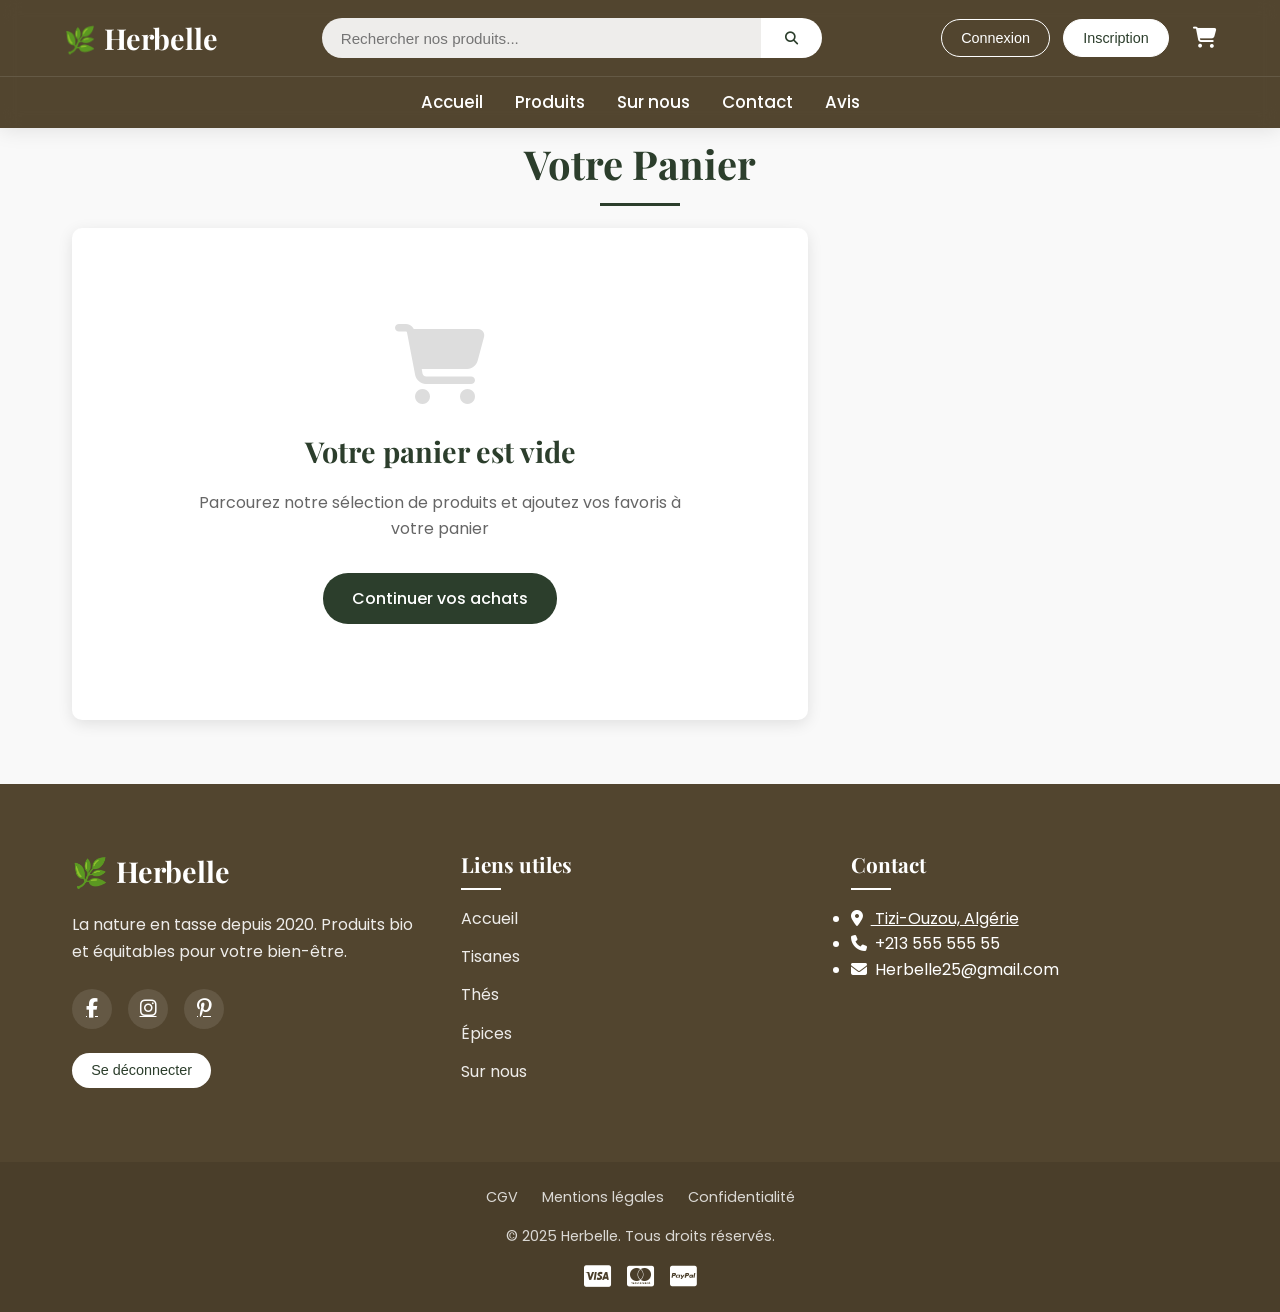
<file: Html/panier.html>
<!DOCTYPE html>
<html lang="fr">
<head>
    <meta charset="UTF-8">
    <meta name="viewport" content="width=device-width, initial-scale=1.0">
    <title>Herbelle - Panier</title>
    <link rel="stylesheet" href="../Css/panier.css">
    <link rel="stylesheet" href="https://cdnjs.cloudflare.com/ajax/libs/font-awesome/6.5.0/css/all.min.css">
    <link href="https://fonts.googleapis.com/css2?family=Playfair+Display:wght@400;700&family=Poppins:wght@300;400;500;600&display=swap" rel="stylesheet">
    

</head>
<body>
    <!-- Header -->
    <header id="header">
        <div class="header-container">
            <div class="header-top">
                <div class="logo-container">
                    <a href="index.html" class="logo-text">
                        <span class="logo-emoji">🌿</span>Herbelle
                    </a>
                </div>
                
                <div class="search-container">
                    <form action="recherche.html" method="GET">
                        <input type="text" placeholder="Rechercher nos produits..." name="q">
                        <button type="submit"><i class="fas fa-search"></i></button>
                    </form>
                </div>
                
                <div class="header-right">
                    <div class="auth-buttons">
                        <button class="auth-btn login-btn" onclick="window.location.href='connexion.html'">Connexion</button>
                        <button class="auth-btn register-btn" onclick="window.location.href='inscription.html'">Inscription</button>
                    </div>  
                    <div class="header-icons">                        
                        <a href="panier.html" class="cart-icon">
                            <i class="fas fa-shopping-cart"></i>
                        </a>
                    </div>
                </div>
            </div>
            
            <div class="header-bottom">
                <nav class="main-nav">
                    <ul>
                        <li><a href="index.html" class="nav-link">Accueil</a></li>
                        <li class="dropdown">
                            <a href="#" class="nav-link">Produits</a>
                            <ul class="dropdown-menu">
                                <li><a href="tisanes.html">Tisanes</a></li>
                                <li><a href="thes.html">Thés</a></li>
                                <li><a href="epices.html">Épices</a></li>
                            </ul>
                        </li>
                        <li><a href="#about" class="nav-link">Sur nous</a></li>
                        <li><a href="#contact" class="nav-link">Contact</a></li>
                        <li><a href="#reviews" class="nav-link">Avis</a></li>
                    </ul>
                </nav>
            </div>
        </div>
    </header>

    <!-- Contenu du panier -->
    <main class="cart-container">
        <h1 class="cart-title">Votre Panier</h1>
        
        <div class="cart-content">
            <div class="cart-items" id="cart-items">
                <!-- Les articles du panier seront ajoutés dynamiquement ici -->
                <div class="empty-cart">
                    <i class="fas fa-shopping-cart"></i>
                    <h3>Votre panier est vide</h3>
                    <p>Parcourez notre sélection de produits et ajoutez vos favoris à votre panier</p>
                    <a href="tisanes.html" class="continue-shopping">Continuer vos achats</a>
                </div>
            </div>
            
            <div class="cart-summary" id="cart-summary">
                <h3 class="summary-title">Résumé de la commande</h3>
                <div class="summary-row">
                    <span>Sous-total</span>
                    <span id="subtotal">0.00 €</span>
                </div>
                <div class="summary-row">
                    <span>Livraison</span>
                    <span>Gratuite</span>
                </div>
                <div class="summary-row summary-total">
                    <span>Total</span>
                    <span id="total">0.00 €</span>
                </div>
                <button class="checkout-btn" id="checkout-btn" disabled>Passer la commande</button>
            </div>
        </div>
    </main>

    <!-- Footer -->
    <footer class="footer">
        <div class="footer-content">
            <div class="footer-col footer-about">
                <h3><span>🌿</span>Herbelle</h3>
                <p>La nature en tasse depuis 2020. Produits bio et équitables pour votre bien-être.</p>
                <div class="footer-social">
                    <a href="#" aria-label="Facebook"><i class="fab fa-facebook-f"></i></a>
                    <a href="#" aria-label="Instagram"><i class="fab fa-instagram"></i></a>
                    <a href="#" aria-label="Pinterest"><i class="fab fa-pinterest-p"></i></a>
                </div>
                <button class="logout-btn">Se déconnecter</button>
            </div>
            
            <div class="footer-col footer-links">
                <h4>Liens utiles</h4>
                <ul>
                    <li><a href="index.html">Accueil</a></li>
                    <li><a href="tisanes.html">Tisanes</a></li>
                    <li><a href="thes.html">Thés</a></li>
                    <li><a href="epices.html">Épices</a></li>
                    <li><a href="#about">Sur nous</a></li>
                </ul>
            </div>
            
            <div class="footer-col footer-contact">
                <h4>Contact</h4>
                <ul>
                    <li><a href="https://www.google.com/maps/@36.7054483,4.063232,14z?entry=ttu" style="color: white;"><i class="fas fa-map-marker-alt"></i> Tizi-Ouzou, Algérie</a></li>
                    <li><i class="fas fa-phone"></i> +213 555 555 55</li>
                    <li><i class="fas fa-envelope"></i> Herbelle25@gmail.com</li>
                </ul>
            </div>
        </div>
        
        <div class="footer-bottom">
            <div class="footer-legal">
                <a href="cgv.html">CGV</a>
                <a href="mentions-legales.html">Mentions légales</a>
                <a href="confidentialite.html">Confidentialité</a>
            </div>
            <div class="footer-copyright">
                &copy; 2025 Herbelle. Tous droits réservés.
            </div>
            <div class="footer-payment">
                <i class="fab fa-cc-visa"></i>
                <i class="fab fa-cc-mastercard"></i>
                <i class="fab fa-cc-paypal"></i>
            </div>
        </div>
    </footer>

   <script>
    document.addEventListener('DOMContentLoaded', function() {
        // Récupérer le panier depuis le localStorage
        let cart = JSON.parse(localStorage.getItem('cart')) || [];
        const cartItemsContainer = document.getElementById('cart-items');
        const cartSummary = document.getElementById('cart-summary');
        const checkoutBtn = document.getElementById('checkout-btn');
        
        // Mettre à jour le compteur du panier dans le header
        function updateCartCount() {
            const totalItems = cart.reduce((total, item) => total + (item.quantity || 1), 0);
            document.querySelector('.cart-count').textContent = totalItems;
        }
        
        // Afficher les articles du panier
        function displayCartItems() {
            if (!cart || cart.length === 0) {
                cartItemsContainer.innerHTML = `
                    <div class="empty-cart">
                        <i class="fas fa-shopping-cart"></i>
                        <h3>Votre panier est vide</h3>
                        <p>Parcourez notre sélection de produits et ajoutez vos favoris à votre panier</p>
                        <a href="tisanes.html" class="continue-shopping">Continuer vos achats</a>
                    </div>
                `;
                cartSummary.style.display = 'none';
                checkoutBtn.disabled = true;
                return;
            }
            
            cartSummary.style.display = 'block';
            checkoutBtn.disabled = false;
            
            let itemsHTML = '';
            let subtotal = 0;
            
            cart.forEach((item) => {
                // S'assurer que la quantité est au moins 1
                const quantity = item.quantity || 1;
                const itemTotal = (parseFloat(item.price) || 0) * quantity;
                subtotal += itemTotal;
                
                itemsHTML += `
                    <div class="cart-item" data-id="${item.id}">
                        <img src="${item.image || 'images/default-product.jpg'}" alt="${item.name}" class="cart-item-img">
                        <div class="cart-item-details">
                            <h3>${item.name}</h3>
                            <span class="cart-item-price">${(parseFloat(item.price) || 0).toFixed(2)} €</span>
                            <div class="cart-item-quantity">
                                <button class="quantity-btn minus" data-id="${item.id}">-</button>
                                <input type="number" class="quantity-input" value="${quantity}" min="1" data-id="${item.id}">
                                <button class="quantity-btn plus" data-id="${item.id}">+</button>
                            </div>
                        </div>
                        <div class="cart-item-actions">
                            <span class="item-total">${itemTotal.toFixed(2)} €</span>
                            <span class="remove-item" data-id="${item.id}">
                                <i class="fas fa-trash"></i> Supprimer
                            </span>
                        </div>
                    </div>
                `;
            });
            
            cartItemsContainer.innerHTML = itemsHTML;
            document.getElementById('subtotal').textContent = subtotal.toFixed(2) + ' €';
            document.getElementById('total').textContent = subtotal.toFixed(2) + ' €';
            
            // Ajouter les événements pour les boutons
            addCartEventListeners();
        }
        
        function addCartEventListeners() {
            document.querySelectorAll('.quantity-btn.minus').forEach(btn => {
                btn.addEventListener('click', decreaseQuantity);
            });
            
            document.querySelectorAll('.quantity-btn.plus').forEach(btn => {
                btn.addEventListener('click', increaseQuantity);
            });
            
            document.querySelectorAll('.quantity-input').forEach(input => {
                input.addEventListener('change', updateQuantity);
            });
            
            document.querySelectorAll('.remove-item').forEach(btn => {
                btn.addEventListener('click', removeItem);
            });
        }
        
        // Diminuer la quantité
        function decreaseQuantity(e) {
            const id = e.target.getAttribute('data-id');
            const itemIndex = cart.findIndex(item => item.id === id);
            
            if (itemIndex !== -1 && cart[itemIndex].quantity > 1) {
                cart[itemIndex].quantity--;
                saveCart();
            }
        }
        
        // Augmenter la quantité
        function increaseQuantity(e) {
            const id = e.target.getAttribute('data-id');
            const itemIndex = cart.findIndex(item => item.id === id);
            
            if (itemIndex !== -1) {
                cart[itemIndex].quantity = (cart[itemIndex].quantity || 1) + 1;
                saveCart();
            }
        }
        
        // Mettre à jour la quantité via l'input
        function updateQuantity(e) {
            const id = e.target.getAttribute('data-id');
            const newQuantity = parseInt(e.target.value) || 1;
            const itemIndex = cart.findIndex(item => item.id === id);
            
            if (itemIndex !== -1 && newQuantity > 0) {
                cart[itemIndex].quantity = newQuantity;
                saveCart();
            } else {
                e.target.value = cart[itemIndex]?.quantity || 1;
            }
        }
        
        // Supprimer un article
        function removeItem(e) {
            const id = e.target.closest('.remove-item').getAttribute('data-id');
            cart = cart.filter(item => item.id !== id);
            saveCart();
        }
        
        // Sauvegarder le panier
        function saveCart() {
            localStorage.setItem('cart', JSON.stringify(cart));
            displayCartItems();
            updateCartCount();
        }
        
        // Passer la commande
        checkoutBtn.addEventListener('click', function() {
            if (cart.length === 0) return;
            
            alert('Commande passée avec succès! Merci pour votre achat.');
            localStorage.removeItem('cart');
            cart = [];
            displayCartItems();
            updateCartCount();
        });
        
        // Initialiser l'affichage
        displayCartItems();
        updateCartCount();
        
        // Gestion du header qui disparaît/reapparaît au scroll
        let lastScroll = 0;
        const header = document.getElementById('header');
        
        window.addEventListener('scroll', function() {
            const currentScroll = window.pageYOffset;
            
            if (currentScroll <= 0) {
                header.classList.remove('hidden');
                return;
            }
            
            if (currentScroll > lastScroll && !header.classList.contains('hidden')) {
                header.classList.add('hidden');
            } else if (currentScroll < lastScroll && header.classList.contains('hidden')) {
                header.classList.remove('hidden');
            }
            
            lastScroll = currentScroll;
        });
    });
</script>
</body>
</html>
</file>
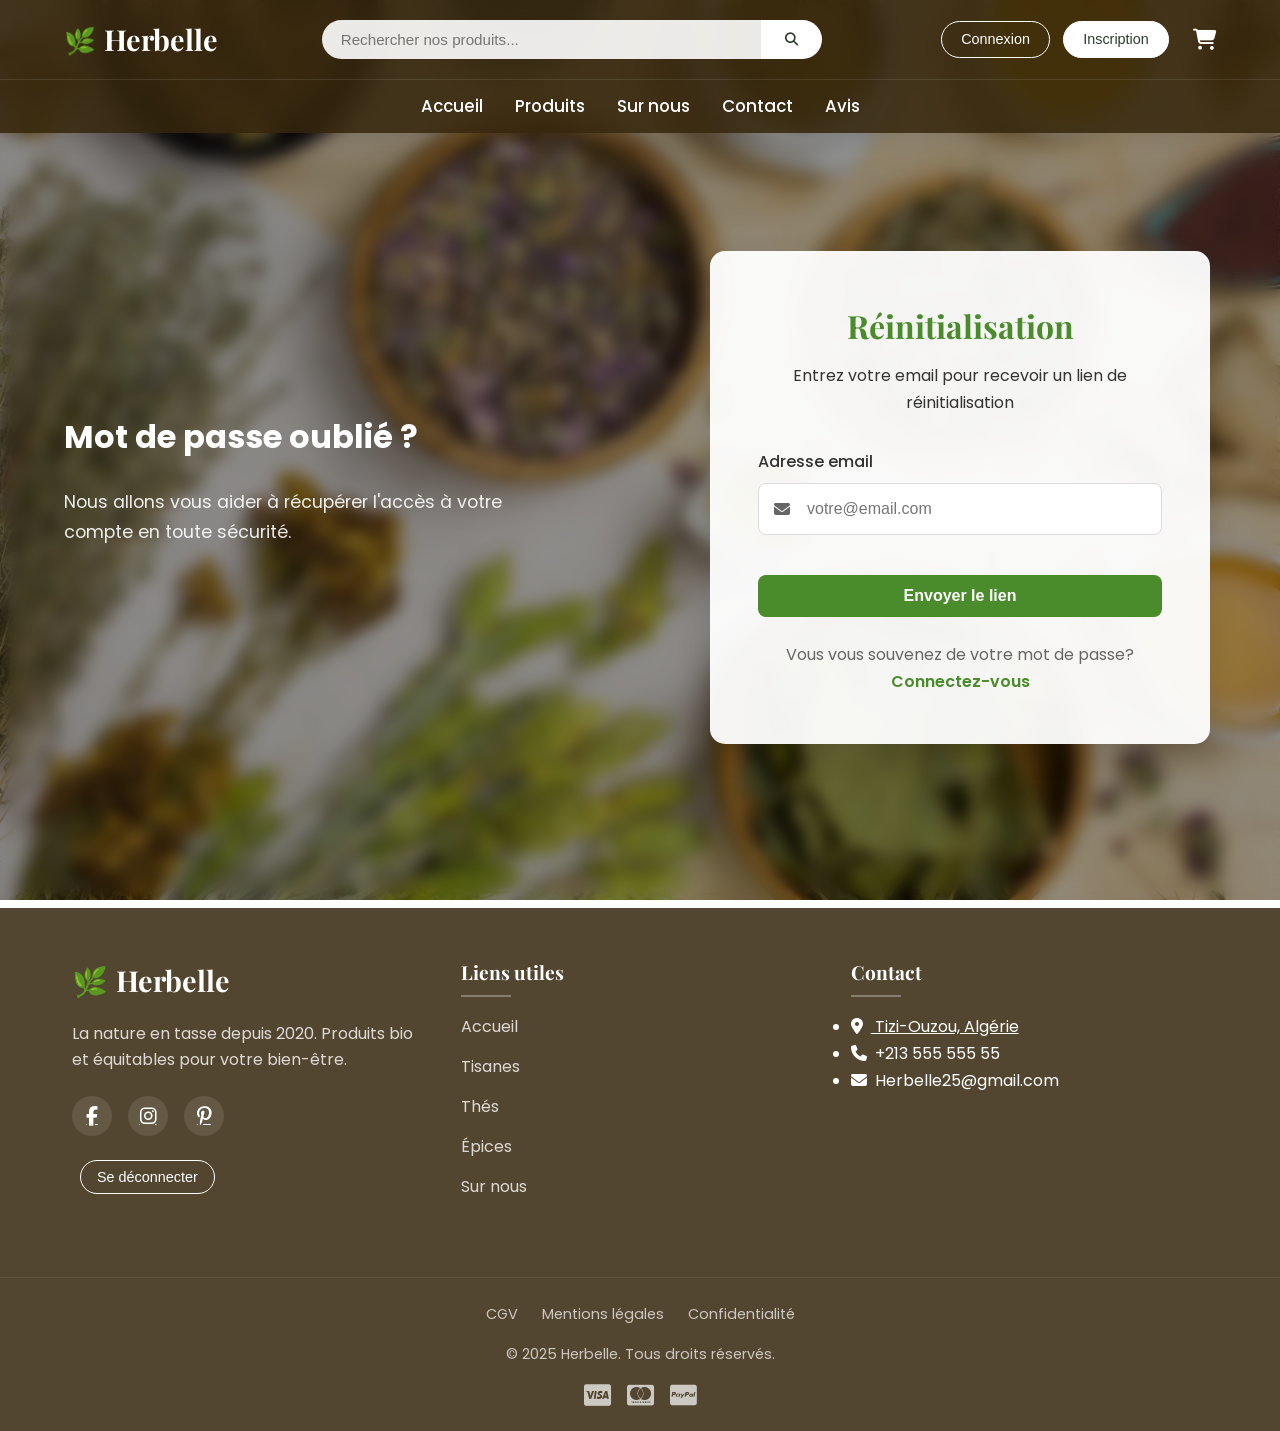
<file: Html/recup mdp.html>
<!DOCTYPE html>
<html lang="fr">
<head>
    <meta charset="UTF-8">
    <meta name="viewport" content="width=device-width, initial-scale=1.0">
    <title>Récupération de mot de passe - Herbelle</title>
        <link rel="stylesheet" href="../Css/footer.css">
    <link rel="stylesheet" href="../Css/header.css">
    <link rel="stylesheet" href="../Css/recup mdp.css">
    <link rel="stylesheet" href="https://cdnjs.cloudflare.com/ajax/libs/font-awesome/6.5.0/css/all.min.css">
    <link href="https://fonts.googleapis.com/css2?family=Playfair+Display:wght@400;700&family=Poppins:wght@300;400;500;600;700&display=swap" rel="stylesheet">

</head>
<body>
        <!-- Header -->
    <header id="header">
        <div class="header-container">
            <div class="header-top">
                <div class="logo-container">
                    <a href="index.html" class="logo-text">
                        <span class="logo-emoji">🌿</span>Herbelle
                    </a>
                </div>
                
                <div class="search-container">
                    <form action="recherche.html" method="GET">
                        <input type="text" placeholder="Rechercher nos produits..." name="q">
                        <button type="submit"><i class="fas fa-search"></i></button>
                    </form>
                </div>
                
                <div class="header-right">
                  <div class="auth-buttons">
                        <button class="auth-btn login-btn" onclick="window.location.href='connexion.html'">Connexion</button>
                        <button class="auth-btn register-btn" onclick="window.location.href='inscription.html'">Inscription</button>
                    </div>  
                    <div class="header-icons">
                      <a href="panier.html" class="cart-icon">
                            <i class="fas fa-shopping-cart"></i>
                        </a>
                    </div>
                    
                    
                </div>
            </div>
            
            <div class="header-bottom">
                <nav class="main-nav">
                    <ul>
                        <li><a href="index.html" class="nav-link">Accueil</a></li>
                        <li class="dropdown">
                            <a href="#" class="nav-link">Produits</a>
                            <ul class="dropdown-menu">
                                <li><a href="tisanes.html">Tisanes</a></li>
                                <li><a href="thes.html">Thés</a></li>
                                <li><a href="epices.html">Épices</a></li>
                            </ul>
                        </li>
                        <li><a href="#about" class="nav-link">Sur nous</a></li>
                        <li><a href="#contact" class="nav-link">Contact</a></li>
                        <li><a href="#reviews" class="nav-link">Avis</a></li>
                    </ul>
                </nav>
            </div>
        </div>
    </header>


    <div class="background-overlay"></div>
    
    <div class="auth-container">
        <!-- Design Side -->
        <div class="auth-design">
            <div class="design-content">
                <h2>Mot de passe oublié ?</h2>
                <p>Nous allons vous aider à récupérer l'accès à votre compte en toute sécurité.</p>
            </div>
        </div>
        
        <!-- Form Side -->
        <div class="auth-form-container">
            <div class="form-wrapper">
                <div id="reset-form">
                    <div class="form-header">
                        <h2>Réinitialisation</h2>
                        <p>Entrez votre email pour recevoir un lien de réinitialisation</p>
                    </div>
                    
                    <form id="password-reset-form">
                        <div class="form-grouprecu">
                            <label for="reset-email">Adresse email</label>
                            <div class="input-wrapper">
                                <input type="email" id="reset-email" class="form-control" placeholder="votre@email.com" required>
                                <i class="fas fa-envelope input-icon"></i>
                            </div>
                        </div>
                        
                        <button type="submit" class="submit-btn" id="reset-btn">
                            <span class="btn-text">Envoyer le lien</span>
                        </button>
                    </form>
                    
                    <div class="auth-footer">
                        <p>Vous vous souvenez de votre mot de passe? <a href="connexion.html">Connectez-vous</a></p>
                    </div>
                </div>
                
                <div id="success-message" class="success-message">
                    <i class="fas fa-check-circle success-icon"></i>
                    <h3>Email envoyé !</h3>
                    <p>Nous avons envoyé un lien de réinitialisation à votre adresse email. Veuillez vérifier votre boîte de réception.</p>
                    <a href="connexion.html" class="submit-btn">Retour à la connexion</a>
                </div>
            </div>
        </div>
    </div>
     <!-- Footer -->
    <footer class="footer">
        <div class="footer-content">
           <div class="footer-col footer-about">
    <h3><span>🌿</span>Herbelle</h3>
    <p>La nature en tasse depuis 2020. Produits bio et équitables pour votre bien-être.</p>
    <div class="footer-social">
        <a href="#" aria-label="Facebook"><i class="fab fa-facebook-f"></i></a>
        <a href="#" aria-label="Instagram"><i class="fab fa-instagram"></i></a>
        <a href="#" aria-label="Pinterest"><i class="fab fa-pinterest-p"></i></a>
    </div>
    <button class="logout-btn">Se déconnecter</button>
</div>
            
            <div class="footer-col footer-links">
                <h4>Liens utiles</h4>
               <ul>
                    <li><a href="index.html">Accueil</a></li>
                    <li><a href="tisanes.html">Tisanes</a></li>
                    <li><a href="thes.html">Thés</a></li>
                    <li><a href="epices.html">Épices</a></li>
                    <li><a href="#about">Sur nous</a></li>
                </ul>
            </div>
            
            <div class="footer-col footer-contact">
                <h4>Contact</h4>
                <ul>
                    <li> <a href="https://www.google.com/maps/@36.7054483,4.063232,14z?entry=ttu" style="color: white;"><i class="fas fa-map-marker-alt"></i> Tizi-Ouzou, Algérie</a></li>
                    <li><i class="fas fa-phone"></i> +213 555 555 55</li>
                    <li><i class="fas fa-envelope"></i> Herbelle25@gmail.com</li>
                </ul>
                
            
            </div>
        </div>
        
        <div class="footer-bottom">
            <div class="footer-legal">
                <a href="cgv.html">CGV</a>
                <a href="mentions-legales.html">Mentions légales</a>
                <a href="confidentialite.html">Confidentialité</a>
            </div>
            <div class="footer-copyright">
                &copy; 2025 Herbelle. Tous droits réservés.
            </div>
            <div class="footer-payment">
                <i class="fab fa-cc-visa"></i>
                <i class="fab fa-cc-mastercard"></i>
                <i class="fab fa-cc-paypal"></i>
            </div>
        </div>
    </footer>
 
   <script src="../Js/recup mdp.js"></script>
   <script>
     document.getElementById('password-reset-form').addEventListener('submit', function(e) {
            e.preventDefault();
            
            // Simulate sending reset link
            const resetBtn = document.getElementById('reset-btn');
            resetBtn.innerHTML = '<i class="fas fa-spinner fa-spin"></i>';
            resetBtn.disabled = true;
            
            setTimeout(function() {
                document.getElementById('reset-form').style.display = 'none';
                document.getElementById('success-message').style.display = 'block';
            }, 2000);
        });
   </script>
</body>
</html>
</file>
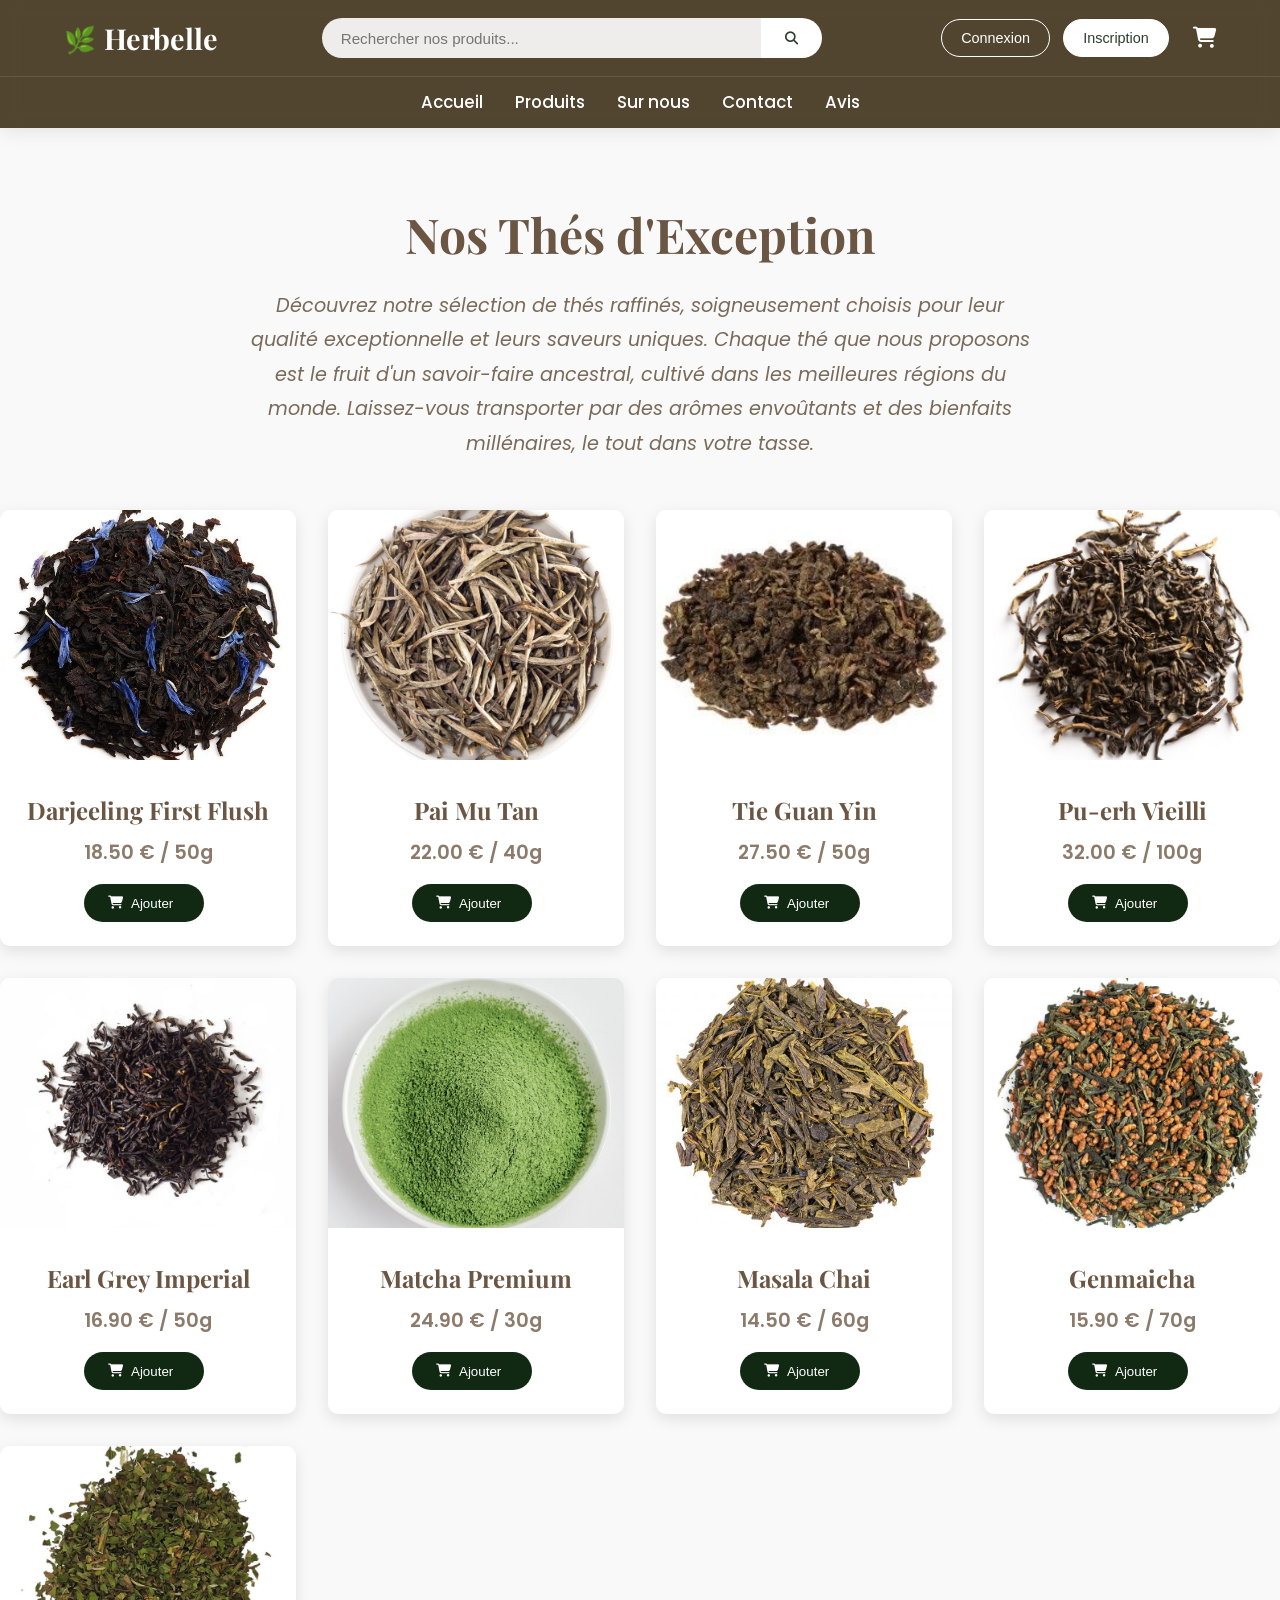
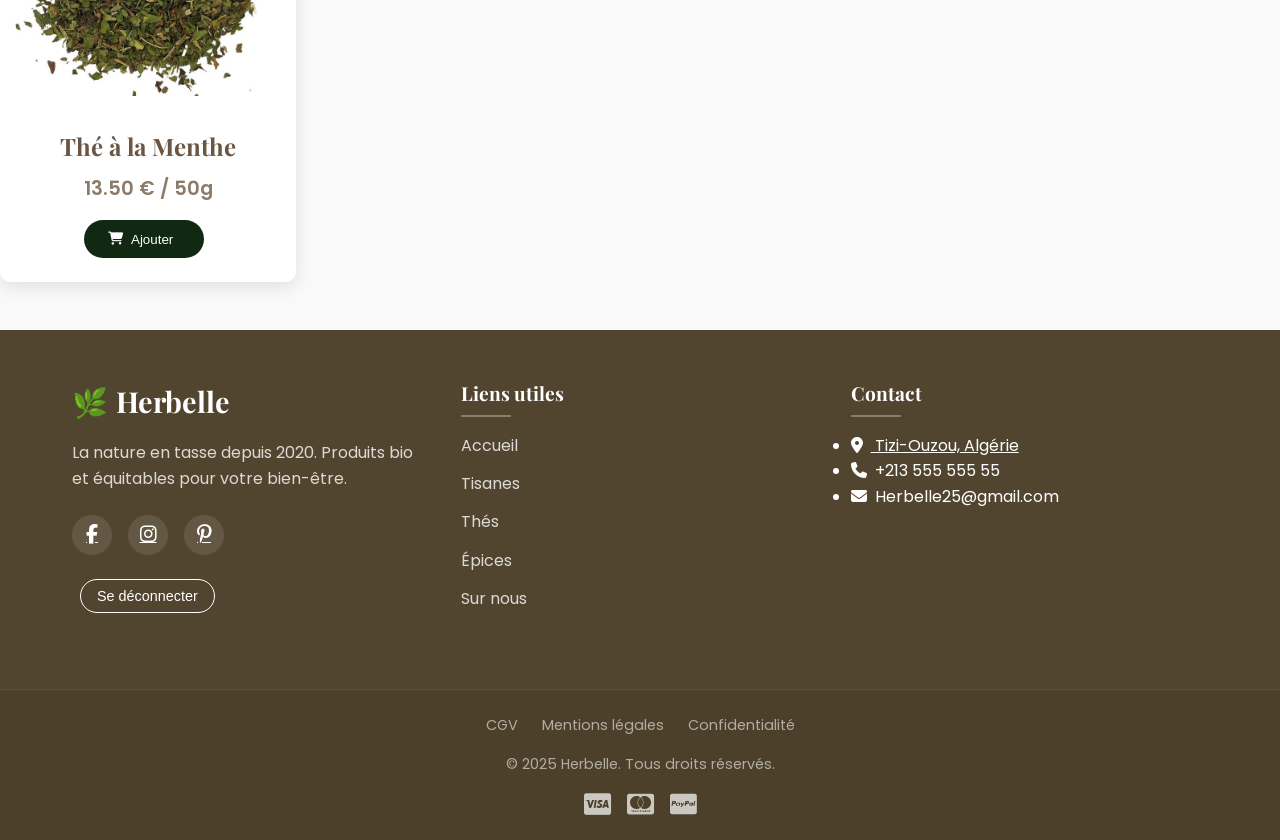
<file: Html/thes.html>
<!DOCTYPE html>
<html lang="fr">
<head>
    <meta charset="UTF-8">
    <meta name="viewport" content="width=device-width, initial-scale=1.0">
    <title>Herbelle - Nos Thés d'Exception</title>
    <link rel="stylesheet" href="../Css/thes.css">
    <link rel="stylesheet" href="../Css/index.css">
    <link rel="stylesheet" href="../Css/footer.css">
    <link rel="stylesheet" href="../Css/header.css">
      <link href="https://fonts.googleapis.com/css2?family=Playfair+Display:wght@400;700&family=Poppins:wght@300;400;500;600&display=swap" rel="stylesheet">
 <link rel="stylesheet" href="https://cdnjs.cloudflare.com/ajax/libs/font-awesome/6.5.0/css/all.min.css">
    <link href="https://fonts.googleapis.com/css2?family=Playfair+Display:wght@400;700&family=Poppins:wght@300;400;500;600&display=swap" rel="stylesheet">


</head>
<body>

      <!-- Header -->
    <header id="header">
        <div class="header-container">
            <div class="header-top">
                <div class="logo-container">
                    <a href="index.html" class="logo-text">
                        <span class="logo-emoji">🌿</span>Herbelle
                    </a>
                </div>
                
                <div class="search-container">
                    <form action="recherche.html" method="GET">
                        <input type="text" placeholder="Rechercher nos produits..." name="q">
                        <button type="submit"><i class="fas fa-search"></i></button>
                    </form>
                </div>
                
                <div class="header-right">
                  <div class="auth-buttons">
                        <button class="auth-btn login-btn" onclick="window.location.href='connexion.html'">Connexion</button>
                        <button class="auth-btn register-btn" onclick="window.location.href='inscription.html'">Inscription</button>
                    </div>   
                    <div class="header-icons">                       
                        <a href="panier.html" class="cart-icon">
                            <i class="fas fa-shopping-cart"></i>
                        </a>
                    </div>
                    
                   
                </div>
            </div>
            
            <div class="header-bottom">
                <nav class="main-nav">
                    <ul>
                        <li><a href="index.html" class="nav-link">Accueil</a></li>
                        <li class="dropdown">
                            <a href="#" class="nav-link">Produits</a>
                            <ul class="dropdown-menu">
                                <li><a href="tisanes.html">Tisanes</a></li>
                                <li><a href="thes.html">Thés</a></li>
                                <li><a href="epices.html">Épices</a></li>
                            </ul>
                        </li>
                        <li><a href="#about" class="nav-link">Sur nous</a></li>
                        <li><a href="#contact" class="nav-link">Contact</a></li>
                        <li><a href="#reviews" class="nav-link">Avis</a></li>
                    </ul>
                </nav>
            </div>
        </div>
    </header>

   <div class="container">
        <div class="page-header">
        <h1>Nos Thés d'Exception</h1>
            <p class="page-description">
                <em>Découvrez notre sélection de thés raffinés, soigneusement choisis pour leur qualité exceptionnelle et leurs saveurs uniques. 
                Chaque thé que nous proposons est le fruit d'un savoir-faire ancestral, cultivé dans les meilleures régions du monde. 
                Laissez-vous transporter par des arômes envoûtants et des bienfaits millénaires, le tout dans votre tasse.</em>
            </p>
        
        <div class="tea-grid">
            <!-- Thé 1 -->
            <div class="tea-card animate delay-2" data-id="Darjeeling-First-Flush">
                <img src="../images produits/the noir.jpg" alt="Thé noir Darjeeling" class="tea-image">
                <div class="tea-overlay">
                    <h3>Bienfaits</h3>
                    <p>Stimulant naturel, réduit le stress, favorise la santé cardiovasculaire, riche en flavonoïdes.</p>
                    <h3>Utilisation</h3>
                    <p>1 cuillère à café pour 200ml d'eau à 95°C. Infuser 3-4 minutes.</p>
                    <h3>Origine</h3>
                    <p>Darjeeling, Inde - Récolte de printemps ("First Flush") dans les contreforts de l'Himalaya.</p>
                </div>
                <div class="tea-info">
                    <h3 class="tea-name">Darjeeling First Flush</h3>
                    <p class="tea-price">18.50 € / 50g</p>
                    <div class="tea-actions">
                        <button class="btn btn-cart"><i class="fas fa-shopping-cart"></i> Ajouter</button>
                    </div>
                </div>
            </div>
             <!-- Thé 2 -->
             <div class="tea-card animate delay-3" data-id="Pain-Mu-Tan">
                <img src="../images produits/the blanc.jpg" alt="Thé blanc Pai Mu Tan" class="tea-image">
                <div class="tea-overlay">
                    <h3>Bienfaits</h3>
                    <p>Antivieillissement, protège la peau, renforce le système immunitaire, très faible en théine.</p>
                    <h3>Utilisation</h3>
                    <p>2 cuillères à café pour 200ml d'eau à 75°C. Infuser 5-7 minutes.</p>
                    <h3>Origine</h3>
                    <p>Fujian, Chine - Bourgeons et jeunes feuilles récoltés à la main au printemps.</p>
                </div>
                <div class="tea-info">
                    <h3 class="tea-name">Pai Mu Tan</h3>
                    <p class="tea-price">22.00 € / 40g</p>
                    <div class="tea-actions">
                        <button class="btn btn-cart"><i class="fas fa-shopping-cart"></i> Ajouter</button>
                    </div>
                </div>
            </div>
            <!-- Thé 3 -->
            <div class="tea-card animate delay-1" data-id="Tie-Guan-Yin">
                <img src="../images produits/Thé Oolong nature .jpg" alt="Oolong Tie Guan Yin" class="tea-image">
                <div class="tea-overlay">
                    <h3>Bienfaits</h3>
                    <p>Aide à la digestion, favorise la perte de poids, équilibre le métabolisme, riche en minéraux.</p>
                    <h3>Utilisation</h3>
                    <p>1 cuillère à soupe pour 150ml d'eau à 90°C. Infuser 2-3 minutes. Peut être réinfusé 5-6 fois.</p>
                    <h3>Origine</h3>
                    <p>Anxi, Chine - Oolong semi-fermenté selon une méthode ancestrale.</p>
                </div>
                <div class="tea-info">
                    <h3 class="tea-name">Tie Guan Yin</h3>
                    <p class="tea-price">27.50 € / 50g</p>
                    <div class="tea-actions">
                        <button class="btn btn-cart"><i class="fas fa-shopping-cart"></i> Ajouter</button>
                    </div>
                </div>
            </div>
            
            <!-- Thé 4 -->
            <div class="tea-card animate delay-2" data-id="Pu-erh-Vieilli">
                <img src="../images produits/Pu Erh Impérial.jpg" alt="Thé Pu-erh" class="tea-image">
                <div class="tea-overlay">
                    <h3>Bienfaits</h3>
                    <p>Réduit le cholestérol, détoxifiant puissant, aide à la digestion, propriétés anti-inflammatoires.</p>
                    <h3>Utilisation</h3>
                    <p>1 cuillère à café pour 150ml d'eau à 95°C. Infuser 30 secondes à 1 minute. Rincer les feuilles d'abord.</p>
                    <h3>Origine</h3>
                    <p>Yunnan, Chine - Vieilli naturellement pendant 5 ans pour développer ses arômes complexes.</p>
                </div>
                <div class="tea-info">
                    <h3 class="tea-name">Pu-erh Vieilli</h3>
                    <p class="tea-price">32.00 € / 100g</p>
                    <div class="tea-actions">
                        <button class="btn btn-cart"><i class="fas fa-shopping-cart"></i> Ajouter</button>
                    </div>
                </div>
            </div>
             <!-- Thé 5 -->
             <div class="tea-card animate delay-3" data-id="Earl-Grey-Imperial">
                <img src="../images produits/Thé Earl Grey .jpg" alt="Thé Earl Grey" class="tea-image">
                <div class="tea-overlay">
                    <h3>Bienfaits</h3>
                    <p>Énergisant, améliore l'humeur, propriétés antiseptiques, aide à la concentration.</p>
                    <h3>Utilisation</h3>
                    <p>1 cuillère à café pour 200ml d'eau à 95°C. Infuser 3-4 minutes. Se marie bien avec un zeste de citron.</p>
                    <h3>Origine</h3>
                    <p>Mélange de thés noirs de Ceylan et d'Inde, aromatisé à l'huile essentielle de bergamote d'Italie.</p>
                </div>
                <div class="tea-info">
                    <h3 class="tea-name">Earl Grey Imperial</h3>
                    <p class="tea-price">16.90 € / 50g</p>
                    <div class="tea-actions">
                        <button class="btn btn-cart"><i class="fas fa-shopping-cart"></i> Ajouter</button>
                    </div>
                </div>
            </div>
            <!-- Thé 6 -->
            <div class="tea-card animate delay-1" data-id="Matcha-Premium">
                <img src="../images produits/matcha the.jpg" alt="Thé vert matcha" class="tea-image">
                <div class="tea-overlay">
                    <h3>Bienfaits</h3>
                    <p>Riche en antioxydants, booste le métabolisme, améliore la concentration, détoxifie l'organisme.</p>
                    <h3>Utilisation</h3>
                    <p>1/2 cuillère à café dans 80ml d'eau à 70°C. Battre vigoureusement avec un fouet en bambou.</p>
                    <h3>Origine</h3>
                    <p>Uji, Japon - Cultivé à l'ombre pour augmenter la chlorophylle et la L-théanine.</p>
                </div>
                <div class="tea-info">
                    <h3 class="tea-name">Matcha Premium</h3>
                    <p class="tea-price">24.90 € / 30g</p>
                    <div class="tea-actions">
                        <button class="btn btn-cart"><i class="fas fa-shopping-cart"></i> Ajouter</button>
                    </div>
                </div>
            </div>

            <!-- Thé 7 -->
            <div class="tea-card animate delay-2" data-id="Masal-Chai">
                <img src="../images produits/Thé Chai.jpg" alt="Thé Chai" class="tea-image">
                <div class="tea-overlay">
                    <h3>Bienfaits</h3>
                    <p>Stimule la digestion, anti-inflammatoire, réchauffe le corps, renforce le système immunitaire.</p>
                    <h3>Utilisation</h3>
                    <p>2 cuillères à café pour 200ml d'eau bouillante avec du lait. Infuser 5 minutes. Sucrez à volonté.</p>
                    <h3>Origine</h3>
                    <p>Mélange d'épices et de thé noir Assam d'Inde - Recette traditionnelle du Masala Chai.</p>
                </div>
                <div class="tea-info">
                    <h3 class="tea-name">Masala Chai</h3>
                    <p class="tea-price">14.50 € / 60g</p>
                    <div class="tea-actions">
                        <button class="btn btn-cart"><i class="fas fa-shopping-cart"></i> Ajouter</button>
                    </div>
                </div>
            </div>
            <!-- Thé 8 -->
            <div class="tea-card animate delay-3" data-id="Genmaicha">
                <img src="../images produits/Thé Genmaicha.jpg" alt="Thé Genmaicha" class="tea-image">
                <div class="tea-overlay">
                    <h3>Bienfaits</h3>
                    <p>Faible en théine, riche en fibres, propriétés détoxifiantes, saveur douce et réconfortante.</p>
                    <h3>Utilisation</h3>
                    <p>1 cuillère à soupe pour 200ml d'eau à 80°C. Infuser 2-3 minutes.</p>
                    <h3>Origine</h3>
                    <p>Shizuoka, Japon - Mélange de thé vert Sencha et de riz brun torréfié selon la tradition japonaise.</p>
                </div>
                <div class="tea-info">
                    <h3 class="tea-name">Genmaicha</h3>
                    <p class="tea-price">15.90 € / 70g</p>
                    <div class="tea-actions">
                        <button class="btn btn-cart"><i class="fas fa-shopping-cart"></i> Ajouter</button>
                    </div>
                </div>
            </div>
             <!-- Thé 9 -->
             <div class="tea-card animate delay-1" data-id="Thé-à-la-menthe">
                <img src="../images produits/Thé à la menthe.jpg" alt="Thé à la menthe" class="tea-image">
                <div class="tea-overlay">
                    <h3>Bienfaits</h3>
                    <p>Rafraîchissant, aide à la digestion, soulage les maux de tête, propriétés antiseptiques.</p>
                    <h3>Utilisation</h3>
                    <p>1 cuillère à soupe de thé vert Gunpowder et une poignée de menthe fraîche pour 300ml d'eau à 80°C.</p>
                    <h3>Origine</h3>
                    <p>Maroc - Préparation traditionnelle avec du thé vert chinois et de la menthe nanah locale.</p>
                </div>
                <div class="tea-info">
                    <h3 class="tea-name">Thé à la Menthe</h3>
                    <p class="tea-price">13.50 € / 50g</p>
                    <div class="tea-actions">
                        <button class="btn btn-cart"><i class="fas fa-shopping-cart"></i> Ajouter</button>
                    </div>
                </div>
            </div>
        </div>
    </div>
    <!-- Footer -->
    <footer class="footer">
        <div class="footer-content">
           <div class="footer-col footer-about">
    <h3><span>🌿</span>Herbelle</h3>
    <p>La nature en tasse depuis 2020. Produits bio et équitables pour votre bien-être.</p>
    <div class="footer-social">
        <a href="#" aria-label="Facebook"><i class="fab fa-facebook-f"></i></a>
        <a href="#" aria-label="Instagram"><i class="fab fa-instagram"></i></a>
        <a href="#" aria-label="Pinterest"><i class="fab fa-pinterest-p"></i></a>
    </div>
    <button class="logout-btn">Se déconnecter</button>
</div>
            
            <div class="footer-col footer-links">
                <h4>Liens utiles</h4>
               <ul>
                    <li><a href="index.html">Accueil</a></li>
                    <li><a href="tisanes.html">Tisanes</a></li>
                    <li><a href="thes.html">Thés</a></li>
                    <li><a href="epices.html">Épices</a></li>
                    <li><a href="#about">Sur nous</a></li>
                </ul>
            </div>
            
            <div class="footer-col footer-contact">
                <h4>Contact</h4>
                <ul>
                    <li> <a href="https://www.google.com/maps/@36.7054483,4.063232,14z?entry=ttu" style="color: white;"><i class="fas fa-map-marker-alt"></i> Tizi-Ouzou, Algérie</a></li>
                    <li><i class="fas fa-phone"></i> +213 555 555 55</li>
                    <li><i class="fas fa-envelope"></i> Herbelle25@gmail.com</li>
                </ul>
                
            
            </div>
        </div>
        
        <div class="footer-bottom">
            <div class="footer-legal">
                <a href="cgv.html">CGV</a>
                <a href="mentions-legales.html">Mentions légales</a>
                <a href="confidentialite.html">Confidentialité</a>
            </div>
            <div class="footer-copyright">
                &copy; 2025 Herbelle. Tous droits réservés.
            </div>
            <div class="footer-payment">
                <i class="fab fa-cc-visa"></i>
                <i class="fab fa-cc-mastercard"></i>
                <i class="fab fa-cc-paypal"></i>
            </div>
        </div>
    </footer>
    
    <script>
    // Version optimisée du code pour le panier
    document.addEventListener('DOMContentLoaded', () => {
        // Initialiser le panier s'il n'existe pas
        if (!localStorage.getItem('cart')) {
            localStorage.setItem('cart', JSON.stringify([]));
        }

        // Mettre à jour le compteur du panier au chargement
        updateCartCount();

        // Gestion des boutons "Ajouter au panier"
        document.querySelectorAll('.btn-cart').forEach(btn => {
            btn.addEventListener('click', function(e) {
                e.stopPropagation();
                const teaCard = this.closest('.tea-card');
                const teaId = teaCard.getAttribute('data-id') || generateUniqueId();
                const teaName = teaCard.querySelector('.tea-name').textContent;
                const teaPrice = parseFloat(teaCard.querySelector('.tea-price').textContent.replace(/[^0-9.,]/g, '').replace(',', '.'));
                const teaImage = teaCard.querySelector('.tea-image').src;
                
                // Créer l'objet thé
                const tea = {
                    id: teaId,
                    name: teaName,
                    price: teaPrice,
                    image: teaImage,
                    quantity: 1
                };
                
                // Ajouter au panier
                addToCart(tea);
                
                // Animation de feedback
                this.innerHTML = '<i class="fas fa-check"></i> Ajouté';
                this.style.backgroundColor = '#6b5643';
                setTimeout(() => {
                    this.innerHTML = '<i class="fas fa-shopping-cart"></i> Ajouter';
                    this.style.backgroundColor = '#a38f78';
                }, 2000);
            });
        });



        // Animation au scroll
        const animateOnScroll = () => {
            document.querySelectorAll('.tea-card').forEach(card => {
                const rect = card.getBoundingClientRect();
                if (rect.top < window.innerHeight && rect.bottom >= 0) {
                    card.style.opacity = '1';
                    card.style.transform = 'translateY(0)';
                }
            });
        };
        window.addEventListener('scroll', animateOnScroll);
        animateOnScroll(); // Initialisation
    });

    // Fonction pour générer un ID unique si non fourni
    function generateUniqueId() {
        return 'tea-' + Math.random().toString(36).substr(2, 9);
    }

    // Fonction pour ajouter un article au panier
    function addToCart(product) {
        let cart = JSON.parse(localStorage.getItem('cart')) || [];
        
        // Vérifier si le produit est déjà dans le panier
        const existingItemIndex = cart.findIndex(item => item.id === product.id);
        
        if (existingItemIndex !== -1) {
            // Si le produit existe déjà, augmenter la quantité
            cart[existingItemIndex].quantity += 1;
        } else {
            // Sinon, ajouter le nouveau produit
            cart.push(product);
        }
        
        // Sauvegarder le panier
        localStorage.setItem('cart', JSON.stringify(cart));
        
        // Mettre à jour le compteur
        updateCartCount();
    }

    // Fonction pour mettre à jour le compteur du panier
    function updateCartCount() {
        const cart = JSON.parse(localStorage.getItem('cart')) || [];
        const totalItems = cart.reduce((total, item) => total + item.quantity, 0);
        
        // Mettre à jour tous les compteurs de panier dans la page
        document.querySelectorAll('.cart-count').forEach(element => {
            element.textContent = totalItems;
        });
    }

   
</script>
<script>
    // Système unifié du panier
    document.addEventListener('DOMContentLoaded', function() {
        // Initialiser les données si elles n'existent pas
        
        if (!localStorage.getItem('cart')) {
            localStorage.setItem('cart', JSON.stringify([]));
        }

        // Mettre à jour les compteurs au chargement
        updateHeaderCounters();

        // Gestion des boutons "Ajouter au panier"
        document.querySelectorAll('.btn-cart').forEach(btn => {
            btn.addEventListener('click', function(e) {
                e.preventDefault();
                const productCard = this.closest('[class*="-card"]'); // Fonctionne avec tea-card, product-card, etc.
                const productId = productCard.getAttribute('data-id') || generateId(productCard);
                const productName = productCard.querySelector('[class*="-name"]').textContent;
                const productPrice = parsePrice(productCard.querySelector('[class*="-price"]').textContent);
                const productImage = productCard.querySelector('[class*="-image"]').src;
                
                addToCart({
                    id: productId,
                    name: productName,
                    price: productPrice,
                    image: productImage
                });

                // Feedback visuel
                this.innerHTML = '<i class="fas fa-check"></i> Ajouté';
                this.style.backgroundColor = '#6b5643';
                setTimeout(() => {
                    this.innerHTML = '<i class="fas fa-shopping-cart"></i> Ajouter';
                    this.style.backgroundColor = '#a38f78';
                }, 2000);
            });
        });

       

        // Fonctions utilitaires
        function generateId(element) {
            return 'prod-' + Math.random().toString(36).substr(2, 9);
        }

        function parsePrice(priceText) {
            return parseFloat(priceText.replace(/[^0-9.,]/g, '').replace(',', '.'));
        }

        function addToCart(product) {
            let cart = JSON.parse(localStorage.getItem('cart'));
            const existingItem = cart.find(item => item.id === product.id);
            
            if (existingItem) {
                existingItem.quantity += 1;
            } else {
                product.quantity = 1;
                cart.push(product);
            }
            
            localStorage.setItem('cart', JSON.stringify(cart));
            updateHeaderCounters();
        }

        function updateHeaderCounters() {
            const cart = JSON.parse(localStorage.getItem('cart')) || [];
            
            
            // Mettre à jour tous les compteurs dans la page
            document.querySelectorAll('.cart-count').forEach(el => el.textContent = cart.reduce((sum, item) => sum + item.quantity, 0));
           
        }
    });
</script>
</body>
</html>
</file>
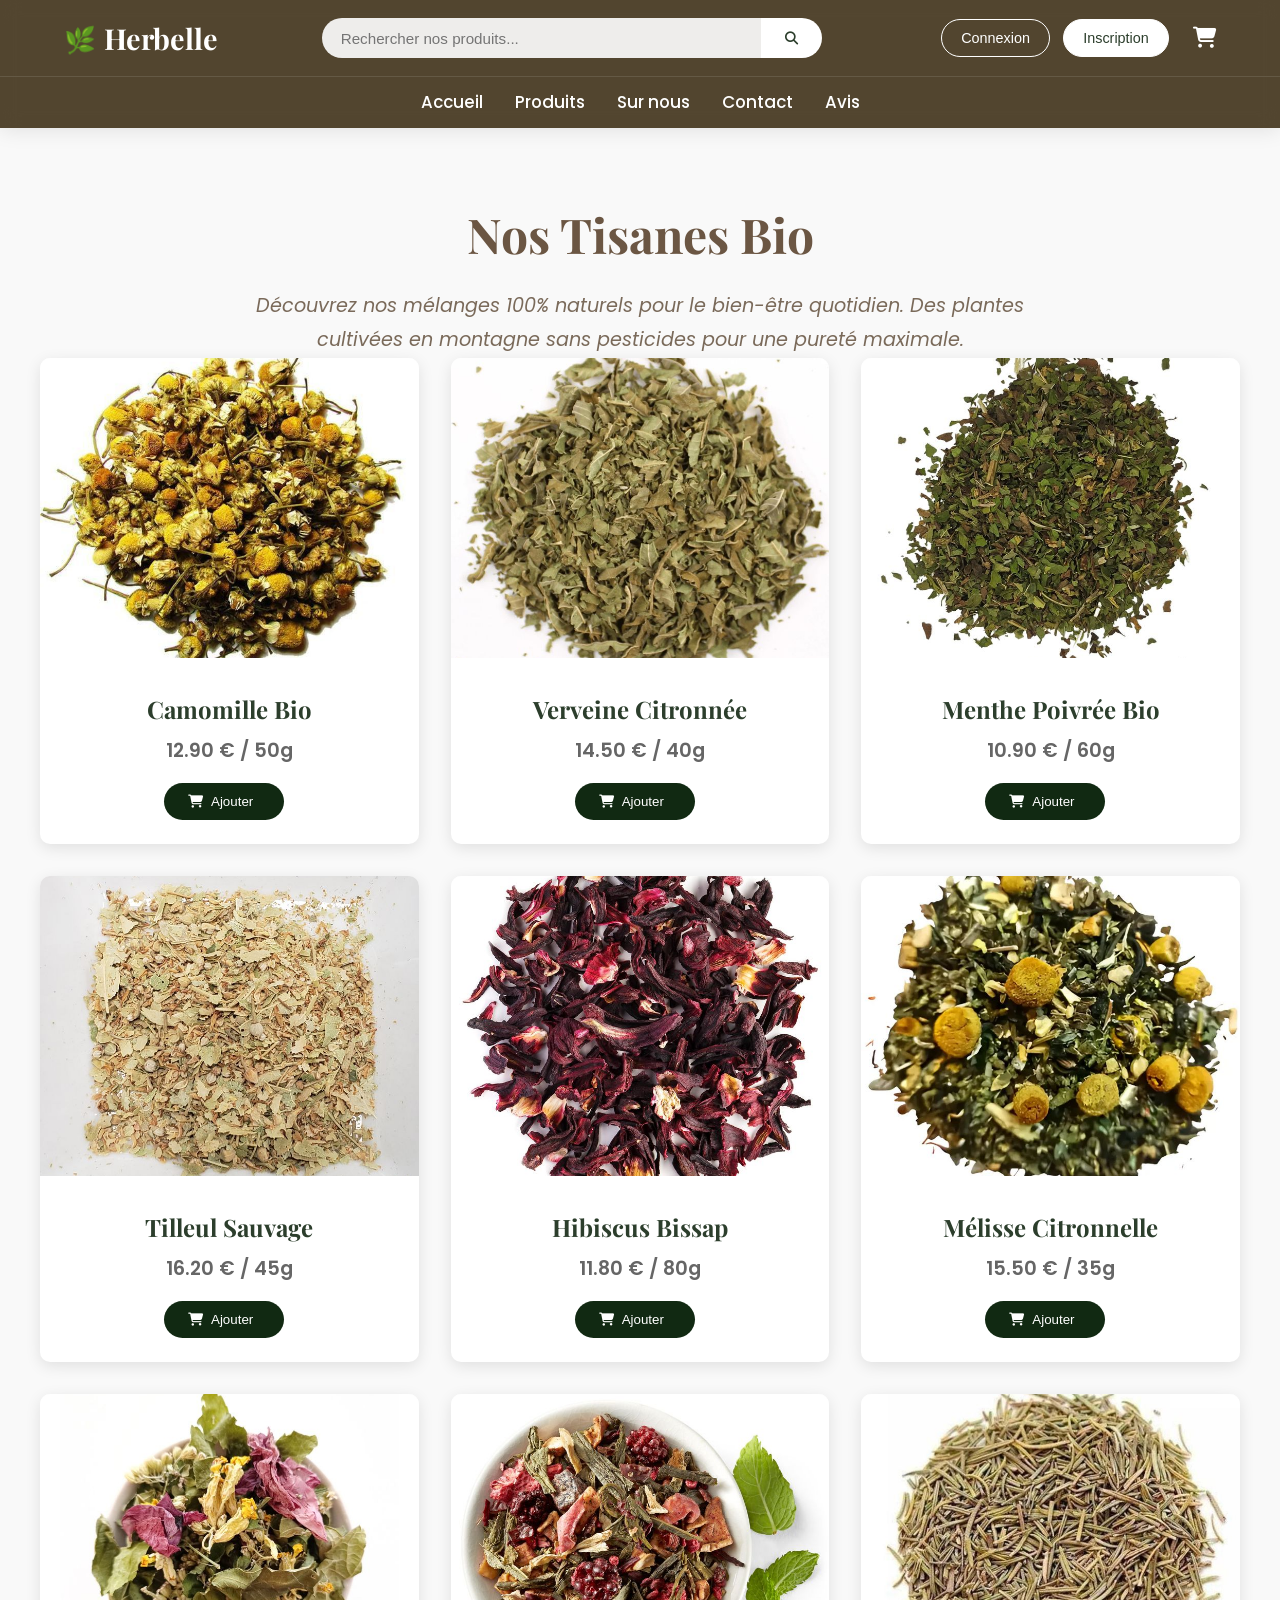
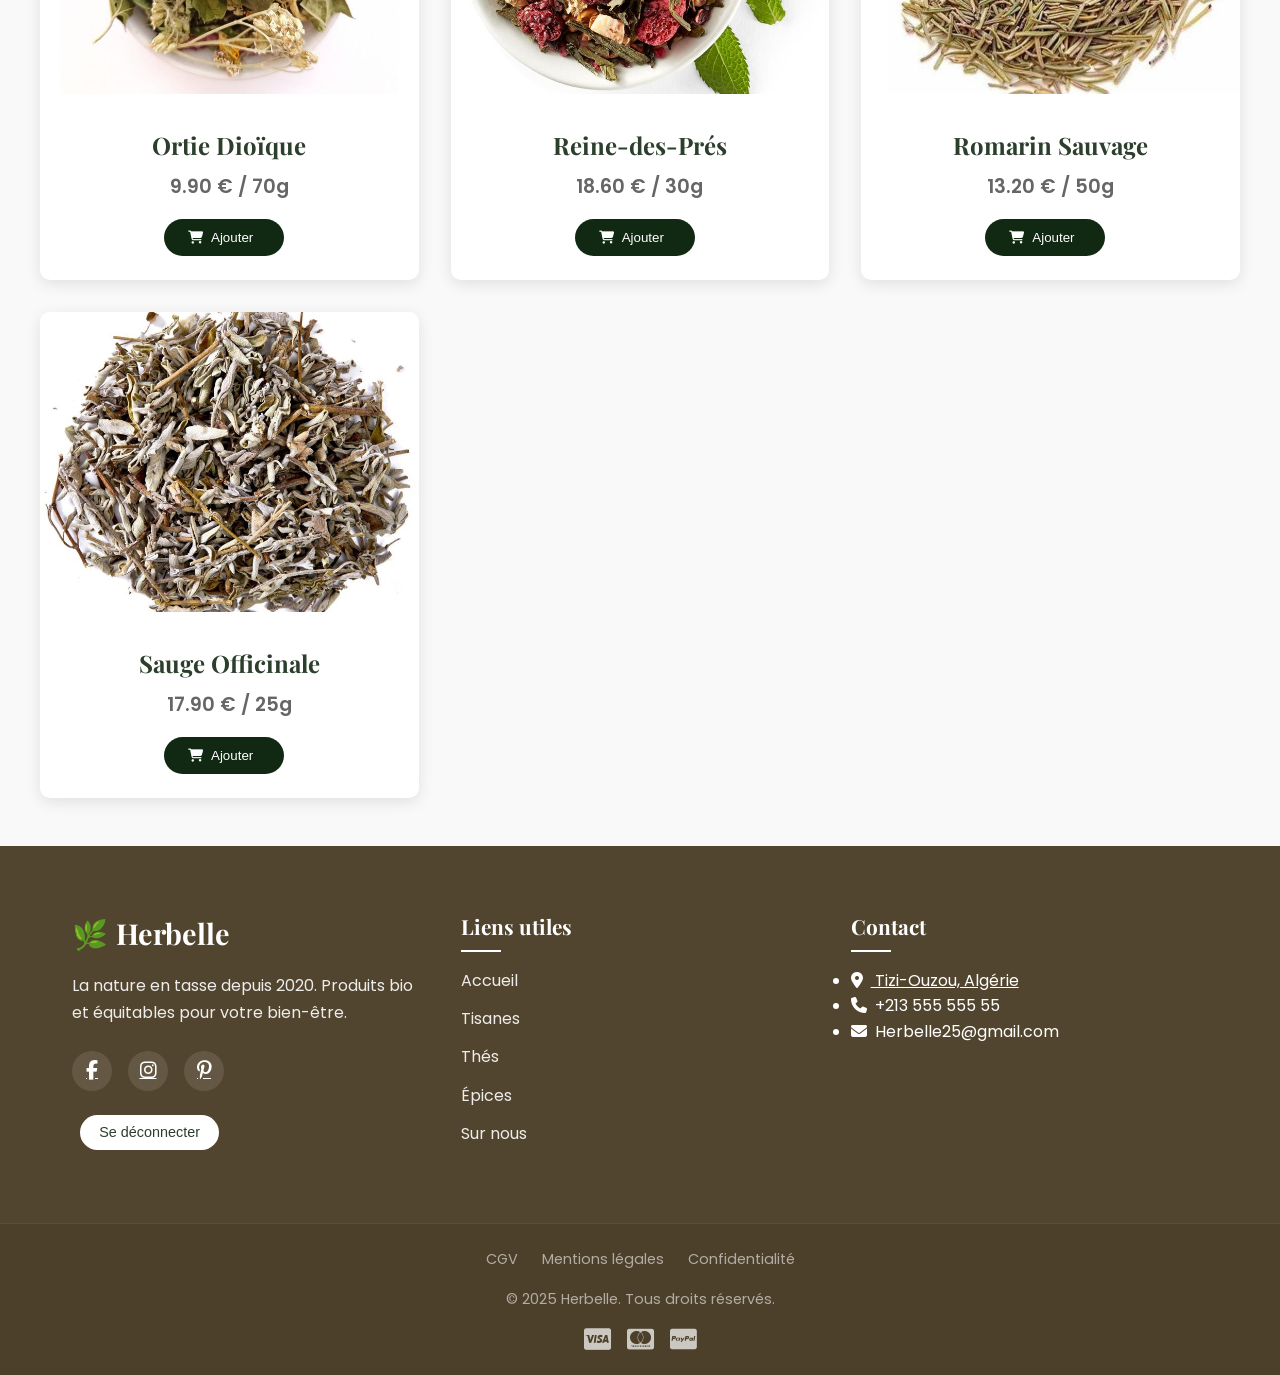
<file: Html/tisanes.html>
<!DOCTYPE html>
<html lang="en">
<head>
    <meta charset="UTF-8">
    <meta name="viewport" content="width=device-width, initial-scale=1.0">
    <title>Herbelle - Nos Tisanes Bio</title>
     
      <link rel="stylesheet" href="../Css/footer.css">
    <link rel="stylesheet" href="../Css/header.css">
  <link rel="stylesheet" href="../Css/tisanes.css">
  <link rel="stylesheet" href="../Css/index.css">
    <link href="https://fonts.googleapis.com/css2?family=Playfair+Display:wght@400;700&family=Poppins:wght@300;400;500;600&display=swap" rel="stylesheet">
 <link rel="stylesheet" href="https://cdnjs.cloudflare.com/ajax/libs/font-awesome/6.5.0/css/all.min.css">
    <link href="https://fonts.googleapis.com/css2?family=Playfair+Display:wght@400;700&family=Poppins:wght@300;400;500;600&display=swap" rel="stylesheet">
</head>
<body>

      <!-- Header -->
    <header id="header">
        <div class="header-container">
            <div class="header-top">
                <div class="logo-container">
                    <a href="index.html" class="logo-text">
                        <span class="logo-emoji">🌿</span>Herbelle
                    </a>
                </div>
                
                <div class="search-container">
                    <form action="recherche.html" method="GET">
                        <input type="text" placeholder="Rechercher nos produits..." name="q">
                        <button type="submit"><i class="fas fa-search"></i></button>
                    </form>
                </div>
                
                <div class="header-right">
                 <div class="auth-buttons">
                        <button class="auth-btn login-btn" onclick="window.location.href='connexion.html'">Connexion</button>
                        <button class="auth-btn register-btn" onclick="window.location.href='inscription.html'">Inscription</button>
                    </div>    
                    <div class="header-icons">                       
                        <a href="panier.html" class="cart-icon">
                            <i class="fas fa-shopping-cart"></i>
                        </a>
                    </div>
                    
                   
                </div>
            </div>
            
            <div class="header-bottom">
                <nav class="main-nav">
                    <ul>
                        <li><a href="index.html" class="nav-link">Accueil</a></li>
                        <li class="dropdown">
                            <a href="#" class="nav-link">Produits</a>
                            <ul class="dropdown-menu">
                                <li><a href="tisanes.html">Tisanes</a></li>
                                <li><a href="thes.html">Thés</a></li>
                                <li><a href="epices.html">Épices</a></li>
                            </ul>
                        </li>
                        <li><a href="#about" class="nav-link">Sur nous</a></li>
                        <li><a href="#contact" class="nav-link">Contact</a></li>
                        <li><a href="#reviews" class="nav-link">Avis</a></li>
                    </ul>
                </nav>
            </div>

        </div>
    </header>

    <div class="container">
           
        <div class="page-header">
            <h1>Nos Tisanes Bio</h1>
            <p class="page-description">
                <em>Découvrez nos mélanges 100% naturels pour le bien-être quotidien. 
                Des plantes cultivées en montagne sans pesticides pour une pureté maximale.</em>
            </p>
         <div class="products-grid">
            <!-- Tisane 1 - Camomille -->
            <div class="product-card animate delay-1" data-id="camomille-bio">
                <img src="../images produits/tizane camomille.jpg" alt="Tisane Camomille" class="product-image">
                <div class="product-overlay">
                    <h3>Bienfaits</h3>
                    <p>Apaisante, favorise le sommeil, soulage les digestions difficiles et calme les irritations cutanées.</p>
                    <h3>Utilisation</h3>
                    <p>1 cuillère à soupe pour 250ml d'eau à 90°C. Infuser 7-10 minutes.</p>
                    <h3>Origine</h3>
                    <p>Provence, France - Récolte manuelle à l'aube</p>
                </div>
                 <div class="product-info">
                    <h3 class="product-name">Camomille Bio</h3>
                    <p class="product-price">12.90 € / 50g</p>
                    <div class="product-actions">
                        <button class="btn btn-cart add-to-cart"><i class="fas fa-shopping-cart"></i> Ajouter</button>

                    </div>
                </div>
            </div>
            <!-- Tisane 2 - Verveine -->
            <div class="product-card animate delay-2" data-id="Verveine-Ctronnée">
                <img src="../images produits/Verveine tizane.jpg" alt="Tisane Verveine" class="product-image">
                <div class="product-overlay">
                    <h3>Bienfaits</h3>
                    <p>Digestive, relaxante musculaire, réduit l'anxiété et les maux de tête.</p>
                    <h3>Utilisation</h3>
                    <p>5-6 feuilles fraîches pour 200ml d'eau à 95°C. Infuser 5 minutes.</p>
                    <h3>Origine</h3>
                    <p>Auvergne, France - Culture en altitude</p>
                </div>
                 <div class="product-info">
                    <h3 class="product-name">Verveine Citronnée</h3>
                    <p class="product-price">14.50 € / 40g</p>
                    <div class="product-actions">
                        <button class="btn btn-cart  add-to-cart"><i class="fas fa-shopping-cart"></i> Ajouter</button>
                    </div>
                </div>
            </div>
             <!-- Tisane 3 - Menthe Poivrée -->
            <div class="product-card animate delay-3" data-id="Menthe-Poivrée-bio">
                <img src="../images produits/Menthe poivrée coupée séchée .jpg" alt="Tisane Menthe" class="product-image">
                <div class="product-overlay">
                    <h3>Bienfaits</h3>
                    <p>Rafraîchissante, décongestionnante, aide à la digestion et stimulante.</p>
                    <h3>Utilisation</h3>
                    <p>10 feuilles pour 300ml d'eau bouillante. Infuser 3-5 minutes maximum.</p>
                    <h3>Origine</h3>
                    <p>Maroc - Vallée de l'Ourika</p>
                </div>
                <div class="product-info">
                    <h3 class="product-name">Menthe Poivrée Bio</h3>
                    <p class="product-price">10.90 € / 60g</p>
                    <div class="product-actions">
                        <button class="btn btn-cart add-to-cart"><i class="fas fa-shopping-cart"></i> Ajouter</button>
                    </div>
                </div>
            </div>
             <!-- Tisane 4 - Tilleul -->
            <div class="product-card animate delay-1" data-id="Tilleul-sauvage">
                <img src="../images produits/Fleur de tilleul.jpg" alt="Tisane Tilleul" class="product-image">
                <div class="product-overlay">
                    <h3>Bienfaits</h3>
                    <p>Calmante nerveuse, favorise l'endormissement, anti-inflammatoire des voies respiratoires.</p>
                    <h3>Utilisation</h3>
                    <p>2 cuillères à soupe pour 250ml à 85°C. Infuser 10 minutes couvert.</p>
                    <h3>Origine</h3>
                    <p>Drôme Provençale, France - Fleurs séchées à l'ombre</p>
                </div>
                 <div class="product-info">
                    <h3 class="product-name">Tilleul Sauvage</h3>
                    <p class="product-price">16.20 € / 45g</p>
                    <div class="product-actions">
                        <button class="btn btn-cart add-to-cart"><i class="fas fa-shopping-cart"></i> Ajouter</button>
                    </div>
                </div>
            </div>
            <!-- Tisane 5 - Hibiscus -->
            <div class="product-card animate delay-2" data-id="Hibiscus-bissap">
                <img src="../images produits/Tisane Hibiscus.jpg" alt="Tisane Hibiscus" class="product-image">
                <div class="product-overlay">
                    <h3>Bienfaits</h3>
                    <p>Riche en vitamine C, diurétique, régule la tension artérielle, antioxydant.</p>
                    <h3>Utilisation</h3>
                    <p>1 cuillère à soupe pour 200ml d'eau froide ou chaude. Infusion froide 2h recommandée.</p>
                    <h3>Origine</h3>
                    <p>Sénégal - Agriculture biologique équitable</p>
                </div>
                <div class="product-info">
                    <h3 class="product-name">Hibiscus Bissap</h3>
                    <p class="product-price">11.80 € / 80g</p>
                    <div class="product-actions">
                        <button class="btn btn-cart add-to-cart"><i class="fas fa-shopping-cart"></i> Ajouter</button>
                    </div>
                </div>
            </div>
             <!-- Tisane 6 - Mélisse -->
            <div class="product-card animate delay-3" data-id="Melisse-citronnelle">
                <img src="../images produits/Tisane Mélisse.jpg" alt="Tisane Mélisse" class="product-image">
                <div class="product-overlay">
                    <h3>Bienfaits</h3>
                    <p>Anti-stress, soulage les spasmes intestinaux, antiviral léger, concentré en polyphénols.</p>
                    <h3>Utilisation</h3>
                    <p>7-8 feuilles fraîches écrasées pour 250ml à 80°C. Infuser 6-8 minutes.</p>
                    <h3>Origine</h3>
                    <p>Alpes-de-Haute-Provence, France - Récolte estivale</p>
                </div>
                 <div class="product-info">
                    <h3 class="product-name">Mélisse Citronnelle</h3>
                    <p class="product-price">15.50 € / 35g</p>
                    <div class="product-actions">
                        <button class="btn btn-cart add-to-cart"><i class="fas fa-shopping-cart"></i> Ajouter</button>
                    </div>
                </div>
            </div>
             <!-- Tisane 7 - Ortie -->
            <div class="product-card animate delay-1" data-id="ortie-Dioïque">
                <img src="../images produits/Tisane Ortie.jpg" alt="Tisane Ortie" class="product-image">
                <div class="product-overlay">
                    <h3>Bienfaits</h3>
                    <p>Détoxifiante, riche en minéraux, anti-anémique, revitalisante capillaire.</p>
                    <h3>Utilisation</h3>
                    <p>1 cuillère à café bombée pour 200ml à 100°C. Infuser 15 minutes.</p>
                    <h3>Origine</h3>
                    <p>Ardèche, France - Cueillette sauvage contrôlée</p>
                </div>
                <div class="product-info">
                    <h3 class="product-name">Ortie Dioïque</h3>
                    <p class="product-price">9.90 € / 70g</p>
                    <div class="product-actions">
                        <button class="btn btn-cart add-to-cart"><i class="fas fa-shopping-cart"></i> Ajouter</button>
                    </div>
                </div>
            </div>
             <!-- Tisane 8 - Reine-des-Prés -->
            <div class="product-card animate delay-2" data-id="Reine-des-Prés">
                <img src="../images produits/tisane la reine-des-pres.jpg" alt="tisane la reine-des-pres" class="product-image">
                <div class="product-overlay">
                    <h3>Bienfaits</h3>
                    <p>Anti-douleur naturelle, diurétique, fluidifiante sanguine, source de salicylate.</p>
                    <h3>Utilisation</h3>
                    <p>1 pincée de sommités fleuries pour 150ml à 90°C. Infuser 5 minutes maximum.</p>
                    <h3>Origine</h3>
                    <p>Normandie, France - Zones humides bio</p>
                </div>
                 <div class="product-info">
                    <h3 class="product-name">Reine-des-Prés</h3>
                    <p class="product-price">18.60 € / 30g</p>
                    <div class="product-actions">
                        <button class="btn btn-cart add-to-cart"><i class="fas fa-shopping-cart"></i> Ajouter</button>
                    </div>
                </div>
            </div>
             <!-- Tisane 9 - Romarin -->
            <div class="product-card animate delay-3" data-id="Romarin-Sauvage">
                <img src="../images produits/Tisane Romarin.jpg" alt="Tisane Romarin" class="product-image">
                <div class="product-overlay">
                    <h3>Bienfaits</h3>
                    <p>Stimule la mémoire, hépatoprotecteur, antifatigue, riche en acide rosmarinique.</p>
                    <h3>Utilisation</h3>
                    <p>1 branche pour 250ml à 95°C. Infuser 3-4 minutes (goût fort).</p>
                    <h3>Origine</h3>
                    <p>Corse, France - Cueillette en maquis</p>
                </div>
                <div class="product-info">
                    <h3 class="product-name">Romarin Sauvage</h3>
                    <p class="product-price">13.20 € / 50g</p>
                    <div class="product-actions">
                        <button class="btn btn-cart add-to-cart"><i class="fas fa-shopping-cart"></i> Ajouter</button>
                    </div>
                </div>
            </div>
             <!-- Tisane 10 - Sauge -->
            <div class="product-card animate delay-1" data-id="Sauge-Officinale">
                <img src="../images produits/Tisane Sauge.jpg" alt="Tisane Sauge" class="product-image">
                <div class="product-overlay">
                    <h3>Bienfaits</h3>
                    <p>Régule la transpiration, antiseptique buccal, équilibre hormonal féminin.</p>
                    <h3>Utilisation</h3>
                    <p>2-3 feuilles maximum pour 200ml à 85°C. Infuser 7 minutes.</p>
                    <h3>Origine</h3>
                    <p>Dalmatie, Croatie - Montagnes calcaires</p>
                </div>
                 <div class="product-info">
                    <h3 class="product-name">Sauge Officinale</h3>
                    <p class="product-price">17.90 € / 25g</p>
                    <div class="product-actions">
                        <button class="btn btn-cart add-to-cart"><i class="fas fa-shopping-cart"></i> Ajouter</button>
                    </div>
                </div>
            </div>
            
        </div>
    </div>
      <!-- Footer -->
    <footer class="footer">
        <div class="footer-content">
           <div class="footer-col footer-about">
    <h3><span>🌿</span>Herbelle</h3>
    <p>La nature en tasse depuis 2020. Produits bio et équitables pour votre bien-être.</p>
    <div class="footer-social">
        <a href="#" aria-label="Facebook"><i class="fab fa-facebook-f"></i></a>
        <a href="#" aria-label="Instagram"><i class="fab fa-instagram"></i></a>
        <a href="#" aria-label="Pinterest"><i class="fab fa-pinterest-p"></i></a>
    </div>
    <button class="logout-btn">Se déconnecter</button>
</div>
            
            <div class="footer-col footer-links">
                <h4>Liens utiles</h4>
               <ul>
                    <li><a href="index.html">Accueil</a></li>
                    <li><a href="tisanes.html">Tisanes</a></li>
                    <li><a href="thes.html">Thés</a></li>
                    <li><a href="epices.html">Épices</a></li>
                    <li><a href="#about">Sur nous</a></li>
                </ul>
            </div>
            
            <div class="footer-col footer-contact">
                <h4>Contact</h4>
                <ul>
                    <li> <a href="https://www.google.com/maps/@36.7054483,4.063232,14z?entry=ttu" style="color: white;"><i class="fas fa-map-marker-alt"></i> Tizi-Ouzou, Algérie</a></li>
                    <li><i class="fas fa-phone"></i> +213 555 555 55</li>
                    <li><i class="fas fa-envelope"></i> Herbelle25@gmail.com</li>
                </ul>
                
            
            </div>
        </div>
        
        <div class="footer-bottom">
            <div class="footer-legal">
                <a href="cgv.html">CGV</a>
                <a href="mentions-legales.html">Mentions légales</a>
                <a href="confidentialite.html">Confidentialité</a>
            </div>
            <div class="footer-copyright">
                &copy; 2025 Herbelle. Tous droits réservés.
            </div>
            <div class="footer-payment">
                <i class="fab fa-cc-visa"></i>
                <i class="fab fa-cc-mastercard"></i>
                <i class="fab fa-cc-paypal"></i>
            </div>
        </div>
    </footer>


        <script>
    document.addEventListener('DOMContentLoaded', function() {
        // Initialiser le panier s'il n'existe pas
        if (!localStorage.getItem('cart')) {
            localStorage.setItem('cart', JSON.stringify([]));
        }
        
        // Mettre à jour le compteur du panier au chargement
        updateCartCount();
        
        // Gestion des boutons "Ajouter au panier"
        document.querySelectorAll('.add-to-cart').forEach(button => {
            button.addEventListener('click', function(e) {
                e.preventDefault();
                const productCard = this.closest('.product-card');
                const productId = productCard.getAttribute('data-id');
                const productName = productCard.querySelector('.product-name').textContent;
                const productPrice = parseFloat(productCard.querySelector('.product-price').textContent.replace(/[^0-9.,]/g, '').replace(',', '.'));
                const productImage = productCard.querySelector('.product-image').src;
                
                // Créer l'objet produit
                const product = {
                    id: productId,
                    name: productName,
                    price: productPrice,
                    image: productImage,
                    quantity: 1
                };
                
                // Ajouter au panier
                addToCart(product);
                
                // Animation de feedback
                this.innerHTML = '<i class="fas fa-check"></i> Ajouté';
                this.style.backgroundColor = '#6b5643';
                setTimeout(() => {
                    this.innerHTML = '<i class="fas fa-shopping-cart"></i> Ajouter';
                    this.style.backgroundColor = '#a38f78';
                }, 2000);
            });
        });
        
        // Fonction pour ajouter un article au panier
        function addToCart(product) {
            let cart = JSON.parse(localStorage.getItem('cart')) || [];
            
            // Vérifier si le produit est déjà dans le panier
            const existingItemIndex = cart.findIndex(item => item.id === product.id);
            
            if (existingItemIndex !== -1) {
                // Si le produit existe déjà, augmenter la quantité
                cart[existingItemIndex].quantity += 1;
            } else {
                // Sinon, ajouter le nouveau produit
                cart.push(product);
            }
            
            // Sauvegarder le panier
            localStorage.setItem('cart', JSON.stringify(cart));
            
            // Mettre à jour le compteur
            updateCartCount();
        }
        
        // Fonction pour mettre à jour le compteur du panier
        function updateCartCount() {
            const cart = JSON.parse(localStorage.getItem('cart')) || [];
            const totalItems = cart.reduce((total, item) => total + item.quantity, 0);
            
            // Mettre à jour tous les compteurs de panier dans la page
            document.querySelectorAll('.cart-count').forEach(element => {
                element.textContent = totalItems;
            });
        }
    });
</script>
<script>
    // Système unifié de gestion du panier
    document.addEventListener('DOMContentLoaded', function() {
        // Initialiser les données si elles n'existent pas
       
        if (!localStorage.getItem('cart')) {
            localStorage.setItem('cart', JSON.stringify([]));
        }

        // Gestion des boutons "Ajouter au panier"
        document.querySelectorAll('.btn-cart').forEach(btn => {
            btn.addEventListener('click', function(e) {
                e.preventDefault();
                const productCard = this.closest('[class*="-card"]'); // Fonctionne avec tea-card, product-card, etc.
                const productId = productCard.getAttribute('data-id') || generateId(productCard);
                const productName = productCard.querySelector('[class*="-name"]').textContent;
                const productPrice = parsePrice(productCard.querySelector('[class*="-price"]').textContent);
                const productImage = productCard.querySelector('[class*="-image"]').src;
                
                addToCart({
                    id: productId,
                    name: productName,
                    price: productPrice,
                    image: productImage
                });

                // Feedback visuel
                this.innerHTML = '<i class="fas fa-check"></i> Ajouté';
                this.style.backgroundColor = '#6b5643';
                setTimeout(() => {
                    this.innerHTML = '<i class="fas fa-shopping-cart"></i> Ajouter';
                    this.style.backgroundColor = '#a38f78';
                }, 2000);
            });
        });

        

        // Fonctions utilitaires
        function generateId(element) {
            return 'prod-' + Math.random().toString(36).substr(2, 9);
        }

        function parsePrice(priceText) {
            return parseFloat(priceText.replace(/[^0-9.,]/g, '').replace(',', '.'));
        }

        function addToCart(product) {
            let cart = JSON.parse(localStorage.getItem('cart'));
            const existingItem = cart.find(item => item.id === product.id);
            
            if (existingItem) {
                existingItem.quantity += 1;
            } else {
                product.quantity = 1;
                cart.push(product);
            }
            
            localStorage.setItem('cart', JSON.stringify(cart));
            updateHeaderCounters();
        }

        function updateHeaderCounters() {
            const cart = JSON.parse(localStorage.getItem('cart')) || [];
    
            // Mettre à jour tous les compteurs dans la page
            document.querySelectorAll('.cart-count').forEach(el => el.textContent = cart.reduce((sum, item) => sum + item.quantity, 0));
            
        }
    });
</script>
</body>
</html>
</file>
<file: Css/index.css>
* {
            margin: 0;
            padding: 0;
            box-sizing: border-box;
        }

        body {
            font-family: 'Poppins', sans-serif;
            line-height: 1.6;
            color: #333;
            background-color: #f9f9f9;
            padding-top: 100px;
        }

        /* Header  */
        header {
            background-color: rgba(53, 38, 12, 0.85);
            backdrop-filter: blur(10px);
            -webkit-backdrop-filter: blur(10px);
            position: fixed;
            width: 100%;
            top: 0;
            z-index: 1000;
            box-shadow: 0 2px 20px rgba(0, 0, 0, 0.1);
            transform: translateY(0);
            transition: all 0.4s ease;
        }

        header.hidden {
            transform: translateY(-100%);
        }

        .header-container {
            display: flex;
            flex-direction: column;
            max-width: 1400px;
            margin: 0 auto;
        }

        /* Première ligne du header */
        .header-top {
            display: flex;
            justify-content: space-between;
            align-items: center;
            padding: 15px 5%;
            border-bottom: 1px solid rgba(255, 255, 255, 0.1);
        }

        /* Logo avec animation */
        .logo-container {
            display: flex;
            align-items: center;
        }

        .logo-text {
            color: #fff;
            font-size: 1.8rem;
            font-weight: 700;
            font-family: 'Playfair Display', serif;
            display: flex;
            align-items: center;
            transition: transform 0.3s ease;
            text-decoration: none; /* Supprime le soulignement */
        }

        .logo-text:hover {
            transform: translateY(-3px);
        }

        .logo-emoji {
            font-size: 1.6rem;
            margin-right: 0.5rem;
            animation: float 3s ease-in-out infinite;
        }

        @keyframes float {
            0%, 100% { transform: translateY(0); }
            50% { transform: translateY(-5px); }
        }

        /* Barre de recherche */
        .search-container {
            flex: 1;
            max-width: 500px;
            margin: 0 2rem;
        }

        .search-container form {
            display: flex;
            width: 100%;
        }

        .search-container input {
            padding: 0.7rem 1.2rem;
            border: none;
            border-radius: 25px 0 0 25px;
            width: 100%;
            outline: none;
            font-size: 0.95rem;
            background-color: rgba(255, 255, 255, 0.9);
        }

        .search-container button {
            background-color: #fff;
            border: none;
            padding: 0 1.5rem;
            border-radius: 0 25px 25px 0;
            cursor: pointer;
            color: #2c3e2c;
            transition: all 0.3s ease;
        }

        .search-container button:hover {
            background-color: #f0f0f0;
        }

        /* Groupe icônes et boutons */
        .header-right {
            display: flex;
            align-items: center;
            gap: 1.5rem;
        }

        .header-icons {
            display: flex;
            align-items: center;
            gap: 1.2rem;
        }

        .auth-buttons {
            display: flex;
            gap: 0.8rem;
            margin-left: 1rem;
        }

        .auth-btn {
            padding: 0.6rem 1.2rem;
            border-radius: 25px;
            font-size: 0.9rem;
            font-weight: 500;
            cursor: pointer;
            transition: all 0.3s ease;
        }

        .login-btn {
            background-color: transparent;
            color: #fff;
            border: 1px solid #fff;
        }

        .login-btn:hover {
            background-color: rgba(255, 255, 255, 0.1);
        }

        .register-btn {
            background-color: #fff;
            color: #2c3e2c;
            border: 1px solid #fff;
        }

        .register-btn:hover {
            background-color: #f0f0f0;
            border-color: #f0f0f0;
        }

        .cart-icon, .favorites-icon {
            position: relative;
            color: #fff;
            font-size: 1.3rem;
            transition: transform 0.3s ease;
        }

        .cart-icon:hover, .favorites-icon:hover {
            transform: translateY(-3px);
        }

        .cart-count, .favorites-count {
            position: absolute;
            top: -8px;
            right: -10px;
            background-color: #ff4444;
            color: white;
            border-radius: 50%;
            width: 20px;
            height: 20px;
            display: flex;
            align-items: center;
            justify-content: center;
            font-size: 11px;
            font-weight: bold;
        }

        /* Navigation principale */
        .header-bottom {
            padding: 12px 5%;
        }

        .main-nav ul {
            list-style: none;
            display: flex;
            justify-content: center;
            gap: 2rem;
        }

        .nav-link {
            color: #fff;
            text-decoration: none;
            font-size: 1.05rem;
            padding: 0.5rem 0;
            transition: all 0.3s ease;
            position: relative;
            font-weight: 500;
        }

        .nav-link::after {
            content: '';
            position: absolute;
            width: 0;
            height: 2px;
            bottom: 0;
            left: 0;
            background-color: #fff;
            transition: all 0.3s ease;
        }

        .nav-link:hover::after {
            width: 100%;
        }

        /* Menu déroulant Produits */
        .dropdown {
            position: relative;
        }

        .dropdown-menu {
            position: absolute;
            top: 100%;
            left: 50%;
            transform: translateX(-50%);
            background-color: #fff;
            border-radius: 8px;
            box-shadow: 0 5px 15px rgba(0, 0, 0, 0.1);
            padding: 0.8rem 0;
            min-width: 180px;
            opacity: 0;
            visibility: hidden;
            transition: all 0.3s ease;
            z-index: 100;
        }

        .dropdown:hover .dropdown-menu {
            opacity: 1;
            visibility: visible;
        }

        .dropdown-menu li {
            padding: 0.5rem 1.5rem;
        }

        .dropdown-menu a {
            color: #333;
            text-decoration: none;
            font-size: 0.95rem;
            transition: all 0.3s ease;
            display: block;
        }

        .dropdown-menu a:hover {
            color: #2c3e2c;
            padding-left: 5px;
        }

        /* Responsive */
        @media (max-width: 1200px) {
            .header-top {
                flex-wrap: wrap;
                gap: 1rem;
            }
            
            .search-container {
                order: 3;
                margin: 0.5rem 0;
                width: 100%;
                max-width: 100%;
            }
            
            .header-right {
                order: 2;
            }
            
            .main-nav ul {
                flex-wrap: wrap;
            }
        }

        @media (max-width: 768px) {
            body {
                padding-top: 110px;
            }
            
            .header-top {
                padding: 12px 3%;
            }
            
            .logo-text {
                font-size: 1.5rem;
            }
            
            .auth-buttons {
                display: none;
            }
            
            .main-nav ul {
                gap: 1rem;
            }
            
            .nav-link {
                font-size: 0.95rem;
            }
        }
        /* Slider Hero amélioré */
        .slider-container {
            position: relative;
            height: 90vh;
            max-height: 800px;
            overflow: hidden;
            margin-top: 0;
        }

        .slider {
            height: 100%;
            position: relative;
        }

        .slide {
            position: absolute;
            top: 0;
            left: 0;
            width: 100%;
            height: 100%;
            opacity: 0;
            transition: opacity 1s ease;
        }

        .slide.active {
            opacity: 1;
        }

        .slide img {
            width: 100%;
            height: 100%;
            object-fit: cover;
            filter: brightness(0.7);
        }

        .slide-content {
            position: absolute;
            top: 50%;
            left: 50%;
            transform: translate(-50%, -50%);
            text-align: center;
            color: #fff;
            z-index: 1;
            width: 90%;
            max-width: 900px;
        }

        .slide-content h2 {
            font-size: 3.5rem;
            margin-bottom: 1.5rem;
            font-family: 'Playfair Display', serif;
            text-shadow: 0 2px 5px rgba(0,0,0,0.3);
            animation: fadeInUp 1s ease forwards;
        }

        .slide-content p {
            font-size: 1.5rem;
            margin-bottom: 2.5rem;
            text-shadow: 0 1px 3px rgba(0,0,0,0.3);
            animation: fadeInUp 1s ease 0.3s forwards;
        }

        .hero-buttons {
            display: flex;
            justify-content: center;
            animation: fadeInUp 1s ease 0.6s forwards;
        }

        .discover-btn {
            display: inline-block;
            padding: 1rem 2.2rem;
            text-decoration: none;
            border-radius: 30px;
            font-size: 1.1rem;
            font-weight: 500;
            transition: all 0.3s ease;
            background-color: #fff;
            color: #2c3e2c;
            border: 2px solid #fff;
        }

        .discover-btn:hover {
            background-color:  rgba(53, 38, 12, 0.85);
            color: #fff;
            transform: translateY(-3px);
            box-shadow: 0 5px 15px rgba(0,0,0,0.2);
        }

        .slider-btn {
            position: absolute;
            top: 50%;
            transform: translateY(-50%);
            background: rgba(255,255,255,0.3);
            color: #fff;
            width: 50px;
            height: 50px;
            border: none;
            cursor: pointer;
            font-size: 1.5rem;
            border-radius: 50%;
            transition: all 0.3s ease;
            z-index: 10;
            display: flex;
            align-items: center;
            justify-content: center;
        }

        .slider-btn:hover {
            background: rgba(255,255,255,0.5);
        }

        .prev {
            left: 2rem;
        }

        .next {
            right: 2rem;
        }

        .slider-dots {
            position: absolute;
            bottom: 2rem;
            left: 50%;
            transform: translateX(-50%);
            display: flex;
            gap: 0.8rem;
            z-index: 10;
        }

        .slider-dot {
            width: 12px;
            height: 12px;
            border-radius: 50%;
            background-color: rgba(255,255,255,0.5);
            cursor: pointer;
            transition: all 0.3s ease;
        }

        .slider-dot.active {
            background-color: #fff;
            transform: scale(1.2);
        }

        /* Section Bienvenue améliorée */
        .welcome-section {
            padding: 6rem 2rem;
            text-align: center;
            background: linear-gradient(rgba(255,255,255,0.95), rgba(255,255,255,0.95)), 
                        url('https://images.unsplash.com/photo-1506377247377-2a5b3b417ebb?ixlib=rb-1.2.1&auto=format&fit=crop&w=1350&q=80') center/cover no-repeat;
        }

        .welcome-container {
            max-width: 800px;
            margin: 0 auto;
        }

        .main-title {
            font-family: 'Playfair Display', serif;
            font-size: 3rem;
            color: #2c3e2c;
            margin-bottom: 2rem;
            position: relative;
            display: inline-block;
        }

        .main-title::after {
            content: '';
            position: absolute;
            width: 100px;
            height: 3px;
            background-color: #2c3e2c;
            bottom: -15px;
            left: 50%;
            transform: translateX(-50%);
        }

        .description {
            max-width: 700px;
            margin: 2rem auto 0;
            color: #555;
            font-size: 1.2rem;
            line-height: 1.8;
            background-color: rgba(255,255,255,0.7);
            padding: 2rem;
            border-radius: 10px;
            box-shadow: 0 5px 15px rgba(0,0,0,0.05);
        }
/* Sections communes */
.section-title {
    font-family: 'Playfair Display', serif;
    font-size: 2.5rem;
    color: #2c3e2c; /* Changé pour correspondre au header */
    margin-bottom: 2rem;
    text-align: center;
    position: relative;
}

.section-title::after {
    content: '';
    position: absolute;
    width: 80px;
    height: 3px;
    background-color: #2c3e2c; /* Changé pour correspondre au header */
    bottom: -10px;
    left: 50%;
    transform: translateX(-50%);
}
 /* Section Produits */
.products-section {
    padding: 5rem 2rem;
    background-color: #f9f9f9;
}

.products-grid {
    display: grid;
    grid-template-columns: repeat(auto-fit, minmax(300px, 1fr));
    gap: 2rem;
    max-width: 1200px;
    margin: 0 auto;
}

.product-card {
    position: relative;
    overflow: hidden;
    border-radius: 10px;
    box-shadow: 0 4px 15px rgba(0,0,0,0.1);
    transition: all 0.3s ease;
    text-decoration: none;
    color: #333;
    background-color: #fff;
}

.product-card img {
    width: 100%;
    height: 300px;
    object-fit: cover;
    transition: all 0.3s ease;
}

.product-card:hover {
    transform: translateY(-10px);
    box-shadow: 0 10px 20px rgba(0,0,0,0.15);
}

.product-card:hover img {
    transform: scale(1.05);
}

.product-info {
    padding: 1.5rem;
    text-align: center;
}

.product-info h3 {
    font-size: 1.5rem;
    margin-bottom: 0.5rem;
    color: #2c3e2c; /* Changé pour correspondre au header */
    font-family: 'Playfair Display', serif;
}

.product-info p {
    color: #666;
    margin-bottom: 1rem;
}

.view-all-btn {
    background-color: #2c3e2c; /* Changé pour correspondre au header */
    color: #fff;
    border: none;
    padding: 0.5rem 1.5rem;
    border-radius: 25px;
    cursor: pointer;
    transition: all 0.3s ease;
    font-size: 0.9rem;
}

.view-all-btn:hover {
    background-color: #1a2a1a; /* Assombrissement de la couleur */
    transform: translateY(-2px);
}
       

        /* Section About */
        .about-section {
            padding: 5rem 2rem;
            background-color: #fff;
        }

        .about-container {
            max-width: 1200px;
            margin: 0 auto;
            display: flex;
            align-items: center;
            gap: 4rem;
        }

        .about-text {
            flex: 1;
            text-align: center;
        }

        .about-text p {
            font-size: 1.1rem;
            color: #666;
            line-height: 1.8;
            margin-bottom: 1.5rem;
            max-width: 800px;
            margin-left: auto;
            margin-right: auto;
        }

        

        .contact-btn {
            display: inline-block;
            padding: 0.8rem 1.8rem;
            background-color: #2c3e2c;
            color: #fff;
            text-decoration: none;
            border-radius: 25px;
            transition: all 0.3s ease;
            margin-top: 1rem;
        }

        .contact-btn:hover {
            background-color: #1a2a1a;
            transform: translateY(-2px);
        }

        .about-image {
            flex: 1;
            border-radius: 10px;
            overflow: hidden;
            box-shadow: 0 10px 20px rgba(0,0,0,0.1);
        }

        .about-image img {
            width: 100%;
            height: auto;
            display: block;
            transition: transform 0.5s ease;
        }

        .about-image:hover img {
            transform: scale(1.05);
        }

       /* Section Avis */
.reviews-section {
    padding: 5rem 2rem;
    background-color: #f9f9f9;
}

.reviews-container {
    display: grid;
    grid-template-columns: repeat(auto-fit, minmax(300px, 1fr));
    gap: 2rem;
    max-width: 1200px;
    margin: 0 auto;
}

.review-card {
    background-color: #fff;
    padding: 2rem;
    border-radius: 10px;
    box-shadow: 0 4px 15px rgba(0,0,0,0.1);
    transition: all 0.3s ease;
    text-align: center;
}

.review-card:hover {
    transform: translateY(-5px);
    box-shadow: 0 10px 20px rgba(0,0,0,0.1);
}

.stars {
    color: #ffd700;
    font-size: 1.5rem;
    margin-bottom: 1rem;
}

.review-card p {
    color: #666;
    font-style: italic;
    margin-bottom: 1rem;
}

.client-name {
    color: #2c3e2c; /* Changé pour correspondre au header */
    font-weight: 600;
}

        /* Section Contact améliorée */
        .contact-section {
            padding: 5rem 2rem;
            background-color: #fff;
        }

        .contact-container {
            max-width: 1200px;
            margin: 0 auto;
            display: grid;
            grid-template-columns: 1fr 1fr;
            gap: 3rem;
        }

        .contact-info {
            background-color: #f9f9f9;
            padding: 2rem;
            border-radius: 10px;
        }

        .contact-info h2 {
            font-family: 'Playfair Display', serif;
            color: #2c3e2c;
            margin-bottom: 1.5rem;
            position: relative;
        }

        .contact-info h2::after {
            content: '';
            position: absolute;
            width: 60px;
            height: 3px;
            background-color: #2c3e2c;
            bottom: -10px;
            left: 0;
        }

        .contact-details p {
            margin-bottom: 1.2rem;
            display: flex;
            align-items: center;
            gap: 0.8rem;
            color: #555;
        }

        .contact-details i {
            color: #2c3e2c;
            font-size: 1.2rem;
            min-width: 25px;
            text-align: center;
        }

        .social-links h3 {
            margin: 2rem 0 1rem;
            color: #2c3e2c;
            font-family: 'Playfair Display', serif;
        }

        .social-icons {
            display: flex;
            gap: 1rem;
        }

        .social-icons a {
            color: #2c3e2c;
            font-size: 1.2rem;
            width: 40px;
            height: 40px;
            border-radius: 50%;
            background-color: rgba(44, 62, 44, 0.1);
            display: flex;
            align-items: center;
            justify-content: center;
            transition: all 0.3s ease;
        }

        .social-icons a:hover {
            color: #fff;
            background-color: #2c3e2c;
            transform: translateY(-3px);
        }

        .map-container {
            margin-top: 2rem;
            height: 250px;
            border-radius: 8px;
            overflow: hidden;
            box-shadow: 0 5px 15px rgba(0,0,0,0.1);
        }

        .map-container iframe {
            width: 100%;
            height: 100%;
            border: none;
        }

        .contact-form {
            background-color: #f9f9f9;
            padding: 2rem;
            border-radius: 10px;
        }

        .form-row {
            display: grid;
            grid-template-columns: 1fr 1fr;
            gap: 1.5rem;
        }

        .form-group {
            margin-bottom: 1.5rem;
        }

        .form-group label {
            display: block;
            margin-bottom: 0.5rem;
            color: #2c3e2c;
            font-weight: 500;
        }

        .form-group input, 
        .form-group textarea {
            width: 100%;
            padding: 0.8rem 1rem;
            border: 1px solid #ddd;
            border-radius: 5px;
            font-family: 'Poppins', sans-serif;
            transition: all 0.3s ease;
            font-size: 1rem;
        }

        .form-group input:focus, 
        .form-group textarea:focus {
            border-color: #2c3e2c;
            outline: none;
            box-shadow: 0 0 0 3px rgba(44, 62, 44, 0.2);
        }

        .form-group textarea {
            height: 150px;
            resize: vertical;
        }

        .submit-btn {
            background-color: rgba(53, 38, 12, 0.85);
            color: #fff;
            border: none;
            padding: 1rem 2rem;
            border-radius: 5px;
            cursor: pointer;
            transition: all 0.3s ease;
            width: 100%;
            font-size: 1.1rem;
            font-weight: 500;
        }

        .submit-btn:hover {
            background-color: #1a2a1a;
            transform: translateY(-2px);
            box-shadow: 0 5px 15px rgba(0,0,0,0.1);
        }

        /* Newsletter */
        .newsletter-section {
            padding: 4rem 2rem;
            background-color:  rgba(53, 38, 12, 0.85);
            color: #fff;
            text-align: center;
        }

        .newsletter-container {
            max-width: 600px;
            margin: 0 auto;
        }

        .newsletter-container h3 {
            font-size: 1.8rem;
            margin-bottom: 1rem;
            font-family: 'Playfair Display', serif;
        }

        .newsletter-container p {
            margin-bottom: 2rem;
            opacity: 0.9;
        }

        .newsletter-form {
            display: flex;
            max-width: 500px;
            margin: 0 auto;
        }

        .newsletter-form input {
            flex: 1;
            padding: 1rem;
            border: none;
            border-radius: 25px 0 0 25px;
            outline: none;
            font-size: 1rem;
        }

        .newsletter-form button {
            background-color: #fff;
            color: #2c3e2c;
            border: none;
            padding: 1rem 2rem;
            border-radius: 0 25px 25px 0;
            cursor: pointer;
            transition: all 0.3s ease;
            font-weight: 500;
        }

        .newsletter-form button:hover {
            background-color: #f0f0f0;
        }

        /* Scroll to top */
        .scroll-top {
            position: fixed;
            bottom: 2rem;
            right: 2rem;
            background-color: #2c3e2c;
            color: #fff;
            width: 50px;
            height: 50px;
            border-radius: 50%;
            display: flex;
            align-items: center;
            justify-content: center;
            text-decoration: none;
            opacity: 0;
            visibility: hidden;
            transition: all 0.3s ease;
            z-index: 999;
            box-shadow: 0 2px 10px rgba(0,0,0,0.2);
        }

        .scroll-top.visible {
            opacity: 1;
            visibility: visible;
        }

        .scroll-top:hover {
            background-color: #1a2a1a;
            transform: translateY(-5px);
        }

        /* Footer */
        .footer {
            background-color:  rgba(53, 38, 12, 0.85);
            color: #fff;
            padding: 4rem 0 0;
        }

        .footer-content {
            display: grid;
            grid-template-columns: repeat(auto-fit, minmax(250px, 1fr));
            gap: 2rem;
            max-width: 1200px;
            margin: 0 auto;
            padding: 0 2rem;
        }

        .footer-col {
            margin-bottom: 2rem;
        }

        .footer-about h3 {
            font-family: 'Playfair Display', serif;
            font-size: 1.8rem;
            margin-bottom: 1rem;
            display: flex;
            align-items: center;
            gap: 0.5rem;
        }

        .footer-about p {
            margin-bottom: 1.5rem;
            opacity: 0.9;
            line-height: 1.7;
        }

        .footer-social {
            display: flex;
            gap: 1rem;
            margin-bottom: 1.5rem;
        }

        .footer-social a {
            color: #fff;
            font-size: 1.2rem;
            width: 40px;
            height: 40px;
            border-radius: 50%;
            background-color: rgba(255, 255, 255, 0.1);
            display: flex;
            align-items: center;
            justify-content: center;
            transition: all 0.3s ease;
        }

        .footer-social a:hover {
            background-color: rgba(255, 255, 255, 0.2);
            transform: translateY(-3px);
        }

        .footer-links h4, 
        .footer-contact h4 {
            font-family: 'Playfair Display', serif;
            font-size: 1.3rem;
            margin-bottom: 1.5rem;
            position: relative;
        }

        .footer-links h4::after, 
        .footer-contact h4::after {
            content: '';
            position: absolute;
            width: 40px;
            height: 2px;
            background-color: #fff;
            bottom: -8px;
            left: 0;
        }

        .footer-links ul {
            list-style: none;
        }

        .footer-links li {
            margin-bottom: 0.8rem;
        }

        .footer-links a {
            color: #fff;
            text-decoration: none;
            transition: all 0.3s ease;
            opacity: 0.9;
        }

        .footer-links a:hover {
            opacity: 1;
            padding-left: 5px;
        }

        .footer-contact p {
            display: flex;
            align-items: center;
            gap: 0.8rem;
            margin-bottom: 1rem;
            opacity: 0.9;
        }

        .footer-contact i {
            min-width: 20px;
        }

        .footer-bottom {
            background-color: rgba(0, 0, 0, 0.1);
            padding: 1.5rem 2rem;
            margin-top: 2rem;
        }

        .footer-legal {
            display: flex;
            justify-content: center;
            gap: 1.5rem;
            margin-bottom: 1rem;
            flex-wrap: wrap;
        }

        .footer-legal a {
            color: #fff;
            text-decoration: none;
            opacity: 0.8;
            transition: all 0.3s ease;
            font-size: 0.9rem;
        }

        .footer-legal a:hover {
            opacity: 1;
        }

        .footer-copyright {
            text-align: center;
            margin-bottom: 1rem;
            opacity: 0.8;
            font-size: 0.9rem;
        }

        .footer-payment {
            display: flex;
            justify-content: center;
            gap: 1rem;
            font-size: 1.5rem;
        }

        .logout-btn {
            background-color: #fff;
            color: #2c3e2c;
            border: none;
            padding: 0.6rem 1.2rem;
            border-radius: 25px;
            font-size: 0.9rem;
            font-weight: 500;
            cursor: pointer;
            transition: all 0.3s ease;
            display: block;
            margin-top: 1rem;
        }

        .logout-btn:hover {
            background-color: #f0f0f0;
            transform: translateY(-2px);
        }

        /* Animations */
        @keyframes fadeIn {
            from { opacity: 0; }
            to { opacity: 1; }
        }

        @keyframes fadeInUp {
            from {
                opacity: 0;
                transform: translateY(20px);
            }
            to {
                opacity: 1;
                transform: translateY(0);
            }
        }

        @keyframes slideUp {
            from {
                opacity: 0;
                transform: translateY(20px);
            }
            to {
                opacity: 1;
                transform: translateY(0);
            }
        }

        @keyframes pulse {
            0%, 100% { transform: scale(1); }
            50% { transform: scale(1.05); }
        }

        @keyframes textShadow {
            0% { text-shadow: 0 0 5px rgba(0,0,0,0.1); }
            50% { text-shadow: 0 0 10px rgba(0,0,0,0.2); }
            100% { text-shadow: 0 0 5px rgba(0,0,0,0.1); }
        }

        /* Responsive */
        @media (max-width: 1200px) {
            .header-top {
                flex-wrap: wrap;
                gap: 1rem;
            }
            
            .search-container {
                order: 3;
                margin: 0.5rem 0;
                width: 100%;
                max-width: 100%;
            }
            
            .main-nav ul {
                flex-wrap: wrap;
            }
            
            .about-container, 
            .contact-container {
                grid-template-columns: 1fr;
                gap: 2rem;
            }
            
            .about-image {
                order: -1;
            }
        }

        @media (max-width: 768px) {
            body {
                padding-top: 90px;
            }
            
            .header-top {
                padding: 10px 3%;
            }
            
            .logo-text {
                font-size: 1.5rem;
            }
            
            .cart-icon, .favorites-icon {
                font-size: 1.1rem;
            }
            
            .main-title {
                font-size: 2.2rem;
            }
            
            .description {
                font-size: 1rem;
                padding: 1.5rem;
            }
            
            .slide-content h2 {
                font-size: 2.2rem;
            }
            
            .slide-content p {
                font-size: 1.1rem;
            }
            
            .hero-buttons {
                flex-direction: column;
                gap: 1rem;
            }
            
            .discover-btn {
                width: 100%;
                max-width: 250px;
            }
            
            .section-title {
                font-size: 2rem;
            }
            
            .form-row {
                grid-template-columns: 1fr;
            }
            
            .footer-content {
                grid-template-columns: 1fr;
                text-align: center;
            }
            
            .footer-col h4::after {
                left: 50%;
                transform: translateX(-50%);
            }
            
            .footer-social, 
            .footer-legal {
                justify-content: center;
            }
            
            .footer-links ul {
                display: flex;
                flex-direction: column;
                align-items: center;
            }
            
            .footer-contact p {
                justify-content: center;
            }
        }

        @media (max-width: 480px) {
            .header-icons {
                gap: 0.8rem;
            }
            
            .main-nav ul {
                gap: 1rem;
            }
            
            .nav-link {
                font-size: 0.95rem;
            }
            
            .products-grid {
                grid-template-columns: 1fr;
            }
        }
</file>
<file: Css/footer.css>
/* Footer */
        .footer {
            background-color: rgba(53, 38, 12, 0.85);
            color: #fff;
            padding: 3rem 0 0;
        }

        .footer-content {
            max-width: 1200px;
            margin: 0 auto;
            display: grid;
            grid-template-columns: repeat(auto-fit, minmax(250px, 1fr));
            gap: 2rem;
            padding: 0 2rem;
        }

        .footer-col {
            margin-bottom: 2rem;
        }

        .footer-about h3 {
            font-size: 1.8rem;
            font-family: 'Playfair Display', serif;
            margin-bottom: 1rem;
            display: flex;
            align-items: center;
            gap: 0.5rem;
        }

        .footer-about p {
            opacity: 0.8;
            margin-bottom: 1.5rem;
            line-height: 1.6;
        }

        .footer-social {
            display: flex;
            gap: 1rem;
        }

        .footer-social a {
            color: #fff;
            font-size: 1.2rem;
            width: 40px;
            height: 40px;
            border-radius: 50%;
            background-color: rgba(255,255,255,0.1);
            display: flex;
            align-items: center;
            justify-content: center;
            transition: all 0.3s ease;
        }

        .footer-social a:hover {
            background-color: rgba(255,255,255,0.2);
            transform: translateY(-3px);
        }

        .footer-col h4 {
            font-size: 1.2rem;
            margin-bottom: 1.5rem;
            font-family: 'Playfair Display', serif;
            position: relative;
        }

        .footer-col h4::after {
            content: '';
            position: absolute;
            width: 50px;
            height: 2px;
            background-color: rgba(255,255,255,0.3);
            bottom: -8px;
            left: 0;
        }

        .footer-links ul {
            list-style: none;
        }

        .footer-links li {
            margin-bottom: 0.8rem;
        }

        .footer-links a {
            color: #fff;
            text-decoration: none;
            opacity: 0.8;
            transition: all 0.3s ease;
        }

        .footer-links a:hover {
            opacity: 1;
            padding-left: 5px;
        }

        .footer-contact p {
            margin-bottom: 0.8rem;
            display: flex;
            align-items: center;
            gap: 0.5rem;
            opacity: 0.8;
        }

        .footer-contact i {
            width: 20px;
        }

        .footer-bottom {
            text-align: center;
            padding: 1.5rem 0;
            margin-top: 2rem;
            border-top: 1px solid rgba(255,255,255,0.1);
            font-size: 0.9rem;
            opacity: 0.7;
        }

        .footer-legal {
            display: flex;
            justify-content: center;
            gap: 1.5rem;
            margin-bottom: 1rem;
        }

        .footer-legal a {
            color: #fff;
            text-decoration: none;
        }

        .footer-payment {
            margin-top: 1rem;
            display: flex;
            justify-content: center;
            gap: 1rem;
            font-size: 1.5rem;
        }

        /* Bouton de déconnexion */
        .logout-btn {
    background-color: transparent;
    color: #fff;
    border: 1px solid #fff;
    padding: 0.5rem 1rem;
    border-radius: 25px;
    cursor: pointer;
    transition: all 0.3s ease;
    font-size: 0.9rem;
    margin-top: 1.5rem; /* Augmenté la marge pour plus d'espace */
    display: block; /* Changé en block pour occuper toute la largeur */
    width: fit-content; /* Largeur adaptée au contenu */
    margin-left:8px; /* Centrage */
    margin-right: auto; /* Centrage */
}

.logout-btn:hover {
    background-color: rgba(255,255,255,0.1);
}
        
        @media (max-width: 768px) {
            .footer-content {
                grid-template-columns: 1fr;
                text-align: center;
            }
            
            .footer-col h4::after {
                left: 50%;
                transform: translateX(-50%);
            }
            
            .footer-social, 
            .footer-legal {
                justify-content: center;
            }
            
            .footer-links ul {
                display: flex;
                flex-direction: column;
                align-items: center;
            }
            
            .footer-contact p {
                justify-content: center;
            }
        }
</file>
<file: Css/header.css>
/* Header  */
        header {
            background-color: rgba(53, 38, 12, 0.85);
            backdrop-filter: blur(10px);
            -webkit-backdrop-filter: blur(10px);
            position: fixed;
            width: 100%;
            top: 0;
            z-index: 1000;
            box-shadow: 0 2px 20px rgba(0, 0, 0, 0.1);
            transform: translateY(0);
            transition: all 0.4s ease;
        }

        header.hidden {
            transform: translateY(-100%);
        }

        .header-container {
            display: flex;
            flex-direction: column;
            max-width: 1400px;
            margin: 0 auto;
        }

        /* Première ligne du header */
        .header-top {
            display: flex;
            justify-content: space-between;
            align-items: center;
            padding: 15px 5%;
            border-bottom: 1px solid rgba(255, 255, 255, 0.1);
        }

        /* Logo avec animation */
        .logo-container {
            display: flex;
            align-items: center;
        }

        .logo-text {
            color: #fff;
            font-size: 1.8rem;
            font-weight: 700;
            font-family: 'Playfair Display', serif;
            display: flex;
            align-items: center;
            transition: transform 0.3s ease;
            text-decoration: none; /* Supprime le soulignement */
        }

        .logo-text:hover {
            transform: translateY(-3px);
        }

        .logo-emoji {
            font-size: 1.6rem;
            margin-right: 0.5rem;
            animation: float 3s ease-in-out infinite;
        }

        @keyframes float {
            0%, 100% { transform: translateY(0); }
            50% { transform: translateY(-5px); }
        }

        /* Barre de recherche */
        .search-container {
            flex: 1;
            max-width: 500px;
            margin: 0 2rem;
        }

        .search-container form {
            display: flex;
            width: 100%;
        }

        .search-container input {
            padding: 0.7rem 1.2rem;
            border: none;
            border-radius: 25px 0 0 25px;
            width: 100%;
            outline: none;
            font-size: 0.95rem;
            background-color: rgba(255, 255, 255, 0.9);
        }

        .search-container button {
            background-color: #fff;
            border: none;
            padding: 0 1.5rem;
            border-radius: 0 25px 25px 0;
            cursor: pointer;
            color: #2c3e2c;
            transition: all 0.3s ease;
        }

        .search-container button:hover {
            background-color: #f0f0f0;
        }

        /* Groupe icônes et boutons */
        .header-right {
            display: flex;
            align-items: center;
            gap: 1.5rem;
        }

        .header-icons {
            display: flex;
            align-items: center;
            gap: 1.2rem;
        }

        .auth-buttons {
            display: flex;
            gap: 0.8rem;
            margin-left: 1rem;
        }

        .auth-btn {
            padding: 0.6rem 1.2rem;
            border-radius: 25px;
            font-size: 0.9rem;
            font-weight: 500;
            cursor: pointer;
            transition: all 0.3s ease;
        }

        .login-btn {
            background-color: transparent;
            color: #fff;
            border: 1px solid #fff;
        }

        .login-btn:hover {
            background-color: rgba(255, 255, 255, 0.1);
        }

        .register-btn {
            background-color: #fff;
            color: #2c3e2c;
            border: 1px solid #fff;
        }

        .register-btn:hover {
            background-color: #f0f0f0;
            border-color: #f0f0f0;
        }

        .cart-icon, .favorites-icon {
            position: relative;
            color: #fff;
            font-size: 1.3rem;
            transition: transform 0.3s ease;
        }

        .cart-icon:hover, .favorites-icon:hover {
            transform: translateY(-3px);
        }

        .cart-count, .favorites-count {
            position: absolute;
            top: -8px;
            right: -10px;
            background-color: #ff4444;
            color: white;
            border-radius: 50%;
            width: 20px;
            height: 20px;
            display: flex;
            align-items: center;
            justify-content: center;
            font-size: 11px;
            font-weight: bold;
        }

        /* Navigation principale */
        .header-bottom {
            padding: 12px 5%;
        }

        .main-nav ul {
            list-style: none;
            display: flex;
            justify-content: center;
            gap: 2rem;
        }

        .nav-link {
            color: #fff;
            text-decoration: none;
            font-size: 1.05rem;
            padding: 0.5rem 0;
            transition: all 0.3s ease;
            position: relative;
            font-weight: 500;
        }

        .nav-link::after {
            content: '';
            position: absolute;
            width: 0;
            height: 2px;
            bottom: 0;
            left: 0;
            background-color: #fff;
            transition: all 0.3s ease;
        }

        .nav-link:hover::after {
            width: 100%;
        }

        /* Menu déroulant Produits */
        .dropdown {
            position: relative;
        }

        .dropdown-menu {
            position: absolute;
            top: 100%;
            left: 50%;
            transform: translateX(-50%);
            background-color: #fff;
            border-radius: 8px;
            box-shadow: 0 5px 15px rgba(0, 0, 0, 0.1);
            padding: 0.8rem 0;
            min-width: 180px;
            opacity: 0;
            visibility: hidden;
            transition: all 0.3s ease;
            z-index: 100;
        }

        .dropdown:hover .dropdown-menu {
            opacity: 1;
            visibility: visible;
        }

        .dropdown-menu li {
            padding: 0.5rem 1.5rem;
        }

        .dropdown-menu a {
            color: #333;
            text-decoration: none;
            font-size: 0.95rem;
            transition: all 0.3s ease;
            display: block;
        }

        .dropdown-menu a:hover {
            color: #2c3e2c;
            padding-left: 5px;
        }

        /* Responsive */
        @media (max-width: 1200px) {
            .header-top {
                flex-wrap: wrap;
                gap: 1rem;
            }
            
            .search-container {
                order: 3;
                margin: 0.5rem 0;
                width: 100%;
                max-width: 100%;
            }
            
            .header-right {
                order: 2;
            }
            
            .main-nav ul {
                flex-wrap: wrap;
            }
        }

        @media (max-width: 768px) {
            body {
                padding-top: 110px;
            }
            
            .header-top {
                padding: 12px 3%;
            }
            
            .logo-text {
                font-size: 1.5rem;
            }
            
            .auth-buttons {
                display: none;
            }
            
            .main-nav ul {
                gap: 1rem;
            }
            
            .nav-link {
                font-size: 0.95rem;
            }
        }
         /* Responsive */
        @media (max-width: 1200px) {
            .header-top {
                flex-wrap: wrap;
                gap: 1rem;
            }
            
            .search-container {
                order: 3;
                margin: 0.5rem 0;
                width: 100%;
                max-width: 100%;
            }
            
            .main-nav ul {
                flex-wrap: wrap;
            }
        }

        @media (max-width: 480px) {
            .header-icons {
                gap: 0.8rem;
            }
            
            .main-nav ul {
                gap: 1rem;
            }
            
            .nav-link {
                font-size: 0.95rem;
            }
            
            .products-grid {
                grid-template-columns: 1fr;
            }
        }
</file>
<file: Css/connexion.css>
:root {
        --primary-color: #4a8b2c;
        --primary-dark: #3a7a1c;
        --white: #ffffff;
        --light-gray: rgba(255, 255, 255, 0.8);
        --shadow: 0 15px 30px rgba(0, 0, 0, 0.1);
        --transition: all 0.4s cubic-bezier(0.175, 0.885, 0.32, 1.275);
    }

    * {
        margin: 0;
        padding: 0;
        box-sizing: border-box;
    }

    body {
        font-family: 'Poppins', sans-serif;
        color: var(--white);
        line-height: 1.7;
        background-image: url(../Images/conn.jpg);
        background-size: cover;
        background-position: center;
        background-attachment: fixed;
        min-height: 100vh;
    }

    body::before {
        content: '';
        position: fixed;
        top: 0;
        left: 0;
        width: 100%;
        height: 100%;
        background: rgba(0, 0, 0, 0.4);
        backdrop-filter: blur(8px);
        z-index: -1;
    }       
    
    .auth-container {
        display: flex;
        min-height: calc(100vh - 80px); 
        margin-top: 90px;
        margin-bottom: 50px;
    }

    /* Side Design - Texte en blanc */
    .auth-design {
        flex: 1;
        padding: 4rem;
        display: flex;
        flex-direction: column;
        justify-content: flex-start;
        align-items: flex-start;
        padding-top: 3rem;
        color: var(--white);
    }

    .design-content {
        max-width: 500px;
        text-align: center;
        margin-top: 150px;
    }

    .design-content h2 {
        font-size: 2rem;
        margin-bottom: 1.5rem;
        font-weight: 600;
        color: var(--white);
    }

    .design-content p {
        font-size: 1.1rem;
        margin-bottom: 2rem;
        color: var(--light-gray);
        opacity: 0.9;
    }

    /* Form Container */
    .auth-form-container {
        flex: 1;
        display: flex;
        justify-content: flex-start;
        align-items: center;
        padding-top: 4rem;
        padding-right: 2rem;
    }

    .form-wrapper {
        width: 100%;
        max-width: 500px;
        background-color: rgba(255, 255, 255, 0.9);
        border-radius: 15px;
        padding: 3rem;
        box-shadow: 0 10px 30px rgba(0, 0, 0, 0.1);
        margin-top: 3px;
        border-radius: 15px;
    }

    .form-header {
        text-align: center;
        margin-bottom: 2.5rem;
    }

    .form-header h2 {
        font-family: 'Playfair Display', serif;
        font-size: 2.2rem;
        color: var(--primary-dark);
        margin-bottom: 0.5rem;
    }

    .form-header p {
        color: #666;
        font-size: 0.95rem;
    }

    /* Form Elements */
    .form-groupcnx {
        margin-bottom: 1.8rem;
    }

    .form-groupcnx label {
        display: block;
        margin-bottom: 0.6rem;
        font-weight: 500;
        color: #555;
        font-size: 0.95rem;
    }

    .input-wrapper {
        position: relative;
    }

    .form-control {
        width: 100%;
        padding: 1rem 1rem 1rem 3rem;
        border: 1px solid #ddd;
        border-radius: 8px;
        font-size: 1rem;
        transition: var(--transition);
        background-color: var(--white);
    }

    .form-control:focus {
        border-color: var(--primary-color);
        outline: none;
        box-shadow: 0 0 0 2px rgba(76, 175, 80, 0.2);
    }

    .input-icon {
        position: absolute;
        left: 1rem;
        top: 50%;
        transform: translateY(-50%);
        color: #999;
    }

    .password-toggle {
        position: absolute;
        right: 1rem;
        top: 50%;
        transform: translateY(-50%);
        color: #999;
        cursor: pointer;
    }

    .options-row {
        display: flex;
        justify-content: space-between;
        align-items: center;
        margin-bottom: 1.5rem;
    }

    .remember-me {
        display: flex;
        align-items: center;
    }

    .remember-me input {
        margin-right: 0.5rem;
    }

    .remember-me label {
        font-size: 0.9rem;
        color: #666;
    }

    .forgot-password {
        color: var(--primary-color);
        text-decoration: none;
        font-size: 0.9rem;
        font-weight: 500;
    }

    .submit-btn {
        width: 100%;
        padding: 1rem;
        background-color: var(--primary-color);
        color: var(--white);
        border: none;
        border-radius: 8px;
        font-size: 1.05rem;
        font-weight: 600;
        cursor: pointer;
        transition: var(--transition);
    }

    .submit-btn:hover {
        background-color: var(--primary-dark);
    }

    .divider {
        display: flex;
        align-items: center;
        margin: 2rem 0;
        color: #999;
    }

    .divider::before,
    .divider::after {
        content: '';
        flex: 1;
        height: 1px;
        background: #ddd;
        margin: 0 1rem;
    }

    .auth-footer {
        text-align: center;
        margin-top: 2rem;
    }

    .auth-footer p {
        color: #555;
        font-size: 1rem;
    }

    .auth-footer a {
        color: var(--primary-color);
        text-decoration: none;
        font-weight: 600;
    }

    /* Error message */
    #login-error {
        color: #ff3333;
        text-align: center;
        margin-top: 1rem;
        font-size: 0.9rem;
        font-weight: 500;
        animation: shake 0.5s ease-in-out;
    }

    @keyframes shake {
        0%, 100% { transform: translateX(0); }
        20%, 60% { transform: translateX(-5px); }
        40%, 80% { transform: translateX(5px); }
    }

    /* Footer spacing */
    .footer {
        margin-top: 50px;
    }

    /* Responsive */
    @media (max-width: 992px) {
        .auth-container {
            flex-direction: column;
        }
        
        .auth-design {
            padding: 2rem;
            text-align: center;
        }
        
        .auth-form-container {
            padding: 2rem;
        }
    }
</file>
<file: Css/epices.css>
* {
    
    margin: 0;
    padding: 0;
   
}

body {
    font-family: 'Poppins', sans-serif;
    line-height: 1.6;
    background-color: #f8f4e9;
    color: #5a4a3a;
}

/* Header */
.page-header {
    text-align: center;
    margin-bottom: 3rem;
    padding-top: 6rem;
}
.page-header h1 {
    font-family: 'Playfair Display', serif;
    font-size: 3rem;
    color: #6b5643;
    margin-bottom: 1rem;
}

.page-description {
    font-style: italic;
    font-size: 1.2rem;
    max-width: 800px;
    margin: 0 auto;
    color: #7a6a5a;
    line-height: 1.8;
}
.products-grid {
    display: grid;
    grid-template-columns: repeat(auto-fill, minmax(280px, 1fr));
    gap: 2rem;
    margin-top: 3rem;
}

.product-card {
    background-color: #fff;
    border-radius: 10px;
    overflow: hidden;
    box-shadow: 0 5px 15px rgba(0,0,0,0.1);
    transition: all 0.3s ease;
    position: relative;
}
.product-card:hover {
    transform: translateY(-10px);
    box-shadow: 0 15px 30px rgba(0,0,0,0.15);
}

.product-image {
    height: 250px;
    width: 100%;
    object-fit: cover;
    transition: all 0.5s ease;
}

.product-info {
    padding: 1.5rem;
    position: relative;
}
.product-name {
    font-family: 'Playfair Display', serif;
    font-size: 1.5rem;
    color: #6b5643;
    margin-bottom: 0.5rem;
}

.product-price{
    font-size: 1.2rem;
    color: #8c7b6b;
    font-weight: 600;
    margin-bottom: 1rem;
}
.product-actions {
    display: flex;
    gap: 1rem;
    margin-top: 1rem;
    text-align: center;
    width: 120px;
    margin-left: 100px;
}

.btn {
    padding: 0.7rem 1.5rem;
    border: none;
    border-radius: 30px;
    font-weight: 500;
    cursor: pointer;
    transition: all 0.3s ease;
    display: flex;
    align-items: center;
    gap: 0.5rem;
    width: 40px;
}
.btn-cart {
    background-color:  #112912;
    color: white;
    flex: 1;
    width:50px;
}

.btn-cart:hover {
    background-color: #8c7b69;
}


.product-overlay {
    position: absolute;
    top: 0;
    left: 0;
    right: 0;
    bottom: 0;
    background: rgba(107, 86, 67, 0.9);
    color: white;
    padding: 2rem;
    opacity: 0;
    transition: opacity 0.5s ease;
    display: flex;
    flex-direction: column;
    justify-content: center;
    overflow-y: auto;
}
.product-card:hover .product-overlay {
    opacity: 1;
}

.product-overlay h3 {
    font-family: 'Playfair Display', serif;
    font-size: 1.5rem;
    margin-bottom: 1rem;
    color: #f8f4e9;
}

.product-overlay p {
    margin-bottom: 0.8rem;
    font-size: 0.95rem;
    line-height: 1.7;
}
@keyframes fadeInUp {
    from {
        opacity: 0;
        transform: translateY(20px);
    }
    to {
        opacity: 1;
        transform: translateY(0);
    }
}

.animate {
    animation: fadeInUp 0.8s ease forwards;
}
.delay-1 {
    animation-delay: 0.2s;
}

.delay-2 {
    animation-delay: 0.4s;
}

.delay-3 {
    animation-delay: 0.6s;
}
@keyframes float {
    0% {
        transform: translateY(0px);
    }
    50% {
        transform: translateY(-10px);
    }
    100% {
        transform: translateY(0px);
    }
}

.product-card {
    animation: float 4s ease-in-out infinite;
}
.product-card:nth-child(2) {
    animation-delay: 0.2s;
}

.product-card:nth-child(3) {
    animation-delay: 0.4s;
}

.product-card:nth-child(4) {
    animation-delay: 0.6s;
}

.product-card:nth-child(5) {
    animation-delay: 0.8s;
}
@media (max-width: 768px) {
    .page-header h1 {
        font-size: 2.2rem;
    }
    
    .page-description {
        font-size: 1rem;
    }
    
    .products-grid {
        grid-template-columns: 1fr;
    }
}
</file>
<file: Css/inscription.css>
:root {
    --primary-color: #4a8b2c;
    --primary-dark: #3a7a1c;
    --white: #ffffff;
    --text-color: #333;
    --light-text: #666;
    --border-color: #ddd;
    --error-color: #e74c3c;
    --success-color: #2ecc71;
    --facebook-color: #3b5998;
    --google-color: #db4437;
}

/* Base Styles */
* {
    margin: 0;
    padding: 0;
    box-sizing: border-box;
}
/* Background Image */
body {
            font-family: 'Poppins', sans-serif;
            color: var(--white);
            line-height: 1.7;
            background-image: url(../Images/conn.jpg);
            background-size: cover;
            background-position: center;
            background-attachment: fixed;
            min-height: 100vh;
        }

        body::before {
            content: '';
            position: fixed;
            top: 0;
            left: 0;
            width: 100%;
            height: 100%;
            background: rgba(0, 0, 0, 0.4);
            backdrop-filter: blur(8px);
            z-index: -1;
        }       
     
/* Main Container */
.auth-container {
     display: flex;
        min-height: calc(100vh - 80px); 
        margin-top: 90px;
        margin-bottom: 0;
}
/* Left Content */
.content-left {
    flex: 1;
    padding: 4em 4em ;
    display: flex;
    flex-direction: column;
    justify-content: flex-start;
    color: var(--white);
    text-shadow: 0 1px 3px rgba(0, 0, 0, 0.5);
   
}


.left-content {
   
    margin-top: 40px;
    margin-bottom: 40px;
}

.left-content h2 {
    font-size: 2rem;
    margin-bottom: 0.5rem;
    
}

.left-content p {
    font-size: 1.1rem;
    margin-bottom: 2rem;
    opacity: 0.9;
}

.features-list {
    margin: 2rem 0;
}

.feature-item {
    display: flex;
    align-items: center;
    margin-bottom: 1.5rem;
}

.feature-icon {
    width: 40px;
    height: 40px;
    background: rgba(255, 255, 255, 0.2);
    border-radius: 50%;
    display: flex;
    align-items: center;
    justify-content: center;
    margin-right: 1rem;
    color: var(--white);
}

.feature-text h4 {
    font-weight: 600;
    margin-bottom: 0.3rem;
}

.feature-text p {
    font-size: 0.9rem;
    opacity: 0.9;
}

/* Form Container */
.form-container {
    flex: 1;
    display: flex;
    justify-content: center;
    align-items: center;
    padding: 4rem;
    margin-bottom: 100px;
    
}

.form-wrapper {
     width: 100%;
        max-width: 500px;
        background-color: rgba(255, 255, 255, 0.9);
        border-radius: 15px;
        padding: 3rem;
        box-shadow: 0 10px 30px rgba(0, 0, 0, 0.1);
        margin-top: 3px;
        border-radius: 15px;
   
           
}

.form-header {
    text-align: center;
    margin-bottom: 2.5rem;
}

.form-header h2 {
    font-family: 'Playfair Display', serif;
    font-size: 2rem;
    color: var(--primary-dark);
    margin-bottom: 0.5rem;
}

.form-header p {
    color: var(--light-text);
    font-size: 0.95rem;
}

/* Form Elements */
.form-groupinscrp {
    margin-bottom: 1.5rem;
}

.form-groupinscrp label {
    display: block;
    margin-bottom: 0.5rem;
    font-weight: 500;
    color: #555;
}

.input-wrapper {
    position: relative;
}

.form-control {
    width: 100%;
    padding: 1rem 1rem 1rem 3rem;
    border: 1px solid var(--border-color);
    border-radius: 8px;
    font-size: 1rem;
    transition: all 0.3s;
}

.form-control:focus {
    outline: none;
    border-color: var(--primary-color);
    box-shadow: 0 0 0 3px rgba(74, 139, 44, 0.2);
}

.input-icon {
    position: absolute;
    left: 1rem;
    top: 50%;
    transform: translateY(-50%);
    color: var(--light-text);
}

.password-toggle {
    position: absolute;
    right: 1rem;
    top: 50%;
    transform: translateY(-50%);
    color: var(--light-text);
    cursor: pointer;
}

/* Terms Checkbox */
.terms-check {
    display: flex;
    align-items: flex-start;
    margin: 1.5rem 0;
}

.terms-check input {
    margin-right: 1rem;
    margin-top: 0.3rem;
}

.terms-check label {
    font-size: 0.9rem;
    color: var(--light-text);
}

.terms-check a {
    color: var(--primary-color);
    text-decoration: none;
    font-weight: 500;
}

/* Submit Button */
.submit-btn {
    width: 100%;
    padding: 1rem;
    background: var(--primary-color);
    color: var(--white);
    border: none;
    border-radius: 8px;
    font-size: 1rem;
    font-weight: 600;
    cursor: pointer;
    transition: all 0.3s;
}

.submit-btn:hover {
    background: var(--primary-dark);
}

/* Divider */
.divider {
    display: flex;
    align-items: center;
    margin: 1.5rem 0;
    color: var(--light-text);
}

.divider::before,
.divider::after {
    content: '';
    flex: 1;
    height: 1px;
    background: var(--border-color);
    margin: 0 1rem;
}

/* Social Buttons */
.social-auth {
    display: flex;
    justify-content: center;
    gap: 1rem;
    margin-bottom: 1.5rem;
}

.social-btn {
    width: 45px;
    height: 45px;
    border-radius: 50%;
    display: flex;
    align-items: center;
    justify-content: center;
    color: var(--white);
    font-size: 1.1rem;
    transition: all 0.3s;
}

.social-btn.facebook {
    background: var(--facebook-color);
}

.social-btn.google {
    background: var(--google-color);
}

.social-btn:hover {
    transform: translateY(-3px);
}

/* Footer */
.auth-footer {
    text-align: center;
    margin-top: 1.5rem;
}

.auth-footer p {
    color: var(--text-color);
}

.auth-footer a {
    color: var(--primary-color);
    text-decoration: none;
    font-weight: 600;
}

/* Responsive */
@media (max-width: 992px) {
    .auth-container {
        flex-direction: column;
    }

    .content-left,
    .form-container {
        padding: 2rem;
    }

    .form-wrapper {
        margin-top: 2rem;
    }
}

@media (max-width: 576px) {
    .content-left,
    .form-container {
        padding: 1.5rem;
    }

    .form-wrapper {
        padding: 2rem 1.5rem;
    }
}
footer {
    padding-top: 20px !important; 
}
</file>
<file: Css/panier.css>
* {
            margin: 0;
            padding: 0;
            box-sizing: border-box;
        }

        body {
            font-family: 'Poppins', sans-serif;
            line-height: 1.6;
            color: #333;
            background-color: #f9f9f9;
            padding-top: 100px;
        }

        /* Header - Même style que la page d'accueil */
        header {
            background-color:rgba(53, 38, 12, 0.85);
            backdrop-filter: blur(10px);
            -webkit-backdrop-filter: blur(10px);
            position: fixed;

            width: 100%;
            top: 0;
            z-index: 1000;
            box-shadow: 0 2px 20px rgba(0, 0, 0, 0.1);
            transform: translateY(0);
            transition: all 0.4s ease;
        }

        header.hidden {
            transform: translateY(-100%);
        }

        .header-container {
            display: flex;
            flex-direction: column;
            max-width: 1400px;
            margin: 0 auto;
        }

        .header-top {
            display: flex;
            justify-content: space-between;
            align-items: center;
            padding: 15px 5%;
            border-bottom: 1px solid rgba(255, 255, 255, 0.1);
        }

        .logo-container {
            display: flex;
            align-items: center;
        }

        .logo-text {
            color: #fff;
            font-size: 1.8rem;
            font-weight: 700;
            font-family: 'Playfair Display', serif;
            display: flex;
            align-items: center;
            transition: transform 0.3s ease;
            text-decoration: none;
        }

        .logo-text:hover {
            transform: translateY(-3px);
        }

        .logo-emoji {
            font-size: 1.6rem;
            margin-right: 0.5rem;
            animation: float 3s ease-in-out infinite;
        }

        @keyframes float {
            0%, 100% { transform: translateY(0); }
            50% { transform: translateY(-5px); }
        }

        .search-container {
            flex: 1;
            max-width: 500px;
            margin: 0 2rem;
        }

        .search-container form {
            display: flex;
            width: 100%;
        }

        .search-container input {
            padding: 0.7rem 1.2rem;
            border: none;
            border-radius: 25px 0 0 25px;
            width: 100%;
            outline: none;
            font-size: 0.95rem;
            background-color: rgba(255, 255, 255, 0.9);
        }

        .search-container button {
            background-color: #fff;
            border: none;
            padding: 0 1.5rem;
            border-radius: 0 25px 25px 0;
            cursor: pointer;
            color: #2c3e2c;
            transition: all 0.3s ease;
        }

        .search-container button:hover {
            background-color: #f0f0f0;
        }

        .header-right {
            display: flex;
            align-items: center;
            gap: 1.5rem;
        }

        .header-icons {
            display: flex;
            align-items: center;
            gap: 1.2rem;
        }

        .auth-buttons {
            display: flex;
            gap: 0.8rem;
            margin-left: 1rem;
        }

        .auth-btn {
            padding: 0.6rem 1.2rem;
            border-radius: 25px;
            font-size: 0.9rem;
            font-weight: 500;
            cursor: pointer;
            transition: all 0.3s ease;
        }

        .login-btn {
            background-color: transparent;
            color: #fff;
            border: 1px solid #fff;
        }

        .login-btn:hover {
            background-color: rgba(255, 255, 255, 0.1);
        }

        .register-btn {
            background-color: #fff;
            color: #2c3e2c;
            border: 1px solid #fff;
        }

        .register-btn:hover {
            background-color: #f0f0f0;
            border-color: #f0f0f0;
        }

        .cart-icon, .favorites-icon {
            position: relative;
            color: #fff;
            font-size: 1.3rem;
            transition: transform 0.3s ease;
        }

        .cart-icon:hover, .favorites-icon:hover {
            transform: translateY(-3px);
        }

        .cart-count, .favorites-count {
            position: absolute;
            top: -8px;
            right: -10px;
            background-color: #ff4444;
            color: white;
            border-radius: 50%;
            width: 20px;
            height: 20px;
            display: flex;
            align-items: center;
            justify-content: center;
            font-size: 11px;
            font-weight: bold;
        }

        .header-bottom {
            padding: 12px 5%;
        }

        .main-nav ul {
            list-style: none;
            display: flex;
            justify-content: center;
            gap: 2rem;
        }

        .nav-link {
            color: #fff;
            text-decoration: none;
            font-size: 1.05rem;
            padding: 0.5rem 0;
            transition: all 0.3s ease;
            position: relative;
            font-weight: 500;
        }

        .nav-link::after {
            content: '';
            position: absolute;
            width: 0;
            height: 2px;
            bottom: 0;
            left: 0;
            background-color: #fff;
            transition: all 0.3s ease;
        }

        .nav-link:hover::after {
            width: 100%;
        }

        .dropdown {
            position: relative;
        }

        .dropdown-menu {
            position: absolute;
            top: 100%;
            left: 50%;
            transform: translateX(-50%);
            background-color: #fff;
            border-radius: 8px;
            box-shadow: 0 5px 15px rgba(0, 0, 0, 0.1);
            padding: 0.8rem 0;
            min-width: 180px;
            opacity: 0;
            visibility: hidden;
            transition: all 0.3s ease;
            z-index: 100;
        }

        .dropdown:hover .dropdown-menu {
            opacity: 1;
            visibility: visible;
        }

        .dropdown-menu li {
            padding: 0.5rem 1.5rem;
        }

        .dropdown-menu a {
            color: #333;
            text-decoration: none;
            font-size: 0.95rem;
            transition: all 0.3s ease;
            display: block;
        }

        .dropdown-menu a:hover {
            color: #2c3e2c;
            padding-left: 5px;
        }

        /* Contenu de la page Panier */
        .cart-container {
            max-width: 1200px;
            margin: 2rem auto;
            padding: 0 2rem;
        }

        .cart-title {
            font-family: 'Playfair Display', serif;
            font-size: 2.5rem;
            color: #2c3e2c;
            margin-bottom: 2rem;
            text-align: center;
            position: relative;
        }

        .cart-title::after {
            content: '';
            position: absolute;
            width: 80px;
            height: 3px;
            background-color: #2c3e2c;
            bottom: -10px;
            left: 50%;
            transform: translateX(-50%);
        }

        .cart-content {
            display: grid;
            grid-template-columns: 2fr 1fr;
            gap: 2rem;
        }

        .cart-items {
            background-color: #fff;
            border-radius: 10px;
            box-shadow: 0 4px 15px rgba(0,0,0,0.1);
            padding: 2rem;
        }

        .cart-item {
            display: grid;
            grid-template-columns: 100px 1fr auto;
            gap: 1.5rem;
            padding: 1.5rem 0;
            border-bottom: 1px solid #eee;
            align-items: center;
        }

        .cart-item:last-child {
            border-bottom: none;
        }

        .cart-item-img {
            width: 100px;
            height: 100px;
            object-fit: cover;
            border-radius: 8px;
        }

        .cart-item-details h3 {
            font-size: 1.2rem;
            color: #2c3e2c;
            margin-bottom: 0.5rem;
        }

        .cart-item-details p {
            color: #666;
            margin-bottom: 0.5rem;
        }

        .cart-item-price {
            font-weight: 600;
            color: #2c3e2c;
        }

        .cart-item-quantity {
            display: flex;
            align-items: center;
            gap: 0.5rem;
            margin-top: 0.5rem;
        }

        .quantity-btn {
            width: 30px;
            height: 30px;
            border-radius: 50%;
            border: 1px solid #ddd;
            background-color: #f9f9f9;
            cursor: pointer;
            display: flex;
            align-items: center;
            justify-content: center;
            transition: all 0.3s ease;
        }

        .quantity-btn:hover {
            background-color: #2c3e2c;
            color: #fff;
        }

        .quantity-input {
            width: 50px;
            text-align: center;
            border: 1px solid #ddd;
            border-radius: 5px;
            padding: 0.3rem;
        }

        .remove-item {
            color: #ff4444;
            cursor: pointer;
            transition: all 0.3s ease;
            display: flex;
            align-items: center;
            gap: 0.3rem;
        }

        .remove-item:hover {
            color: #cc0000;
        }

        .cart-summary {
            background-color: #fff;
            border-radius: 10px;
            box-shadow: 0 4px 15px rgba(0,0,0,0.1);
            padding: 2rem;
            height: fit-content;
        }

        .summary-title {
            font-family: 'Playfair Display', serif;
            font-size: 1.5rem;
            color: #2c3e2c;
            margin-bottom: 1.5rem;
            padding-bottom: 1rem;
            border-bottom: 1px solid #eee;
        }

        .summary-row {
            display: flex;
            justify-content: space-between;
            margin-bottom: 1rem;
        }

        .summary-total {
            font-weight: 600;
            font-size: 1.2rem;
            margin-top: 1rem;
            padding-top: 1rem;
            border-top: 1px solid #eee;
        }

        .checkout-btn {
            background-color: #2c3e2c;
            color: #fff;
            border: none;
            padding: 1rem;
            border-radius: 5px;
            width: 100%;
            font-size: 1.1rem;
            font-weight: 500;
            cursor: pointer;
            transition: all 0.3s ease;
            margin-top: 1.5rem;
        }

        .checkout-btn:hover {
            background-color: #1a2a1a;
            transform: translateY(-2px);
            box-shadow: 0 5px 15px rgba(0,0,0,0.1);
        }

        .empty-cart {
            text-align: center;
            padding: 4rem 0;
        }

        .empty-cart i {
            font-size: 5rem;
            color: #ddd;
            margin-bottom: 1.5rem;
        }

        .empty-cart h3 {
            font-family: 'Playfair Display', serif;
            font-size: 1.8rem;
            color: #2c3e2c;
            margin-bottom: 1rem;
        }

        .empty-cart p {
            color: #666;
            margin-bottom: 2rem;
            max-width: 500px;
            margin-left: auto;
            margin-right: auto;
        }

        .continue-shopping {
            background-color: #2c3e2c;
            color: #fff;
            border: none;
            padding: 0.8rem 1.8rem;
            border-radius: 25px;
            text-decoration: none;
            font-weight: 500;
            transition: all 0.3s ease;
            display: inline-block;
        }

        .continue-shopping:hover {
            background-color: #1a2a1a;
            transform: translateY(-2px);
        }

        /* Footer - Même style que la page d'accueil */
        .footer {
            background-color: rgba(53, 38, 12, 0.85);
            color: #fff;
            padding: 4rem 0 0;
            margin-top: 4rem;
        }

        .footer-content {
            display: grid;
            grid-template-columns: repeat(auto-fit, minmax(250px, 1fr));
            gap: 2rem;
            max-width: 1200px;
            margin: 0 auto;
            padding: 0 2rem;
        }

        .footer-col {
            margin-bottom: 2rem;
        }

        .footer-about h3 {
            font-family: 'Playfair Display', serif;
            font-size: 1.8rem;
            margin-bottom: 1rem;
            display: flex;
            align-items: center;
            gap: 0.5rem;
        }

        .footer-about p {
            margin-bottom: 1.5rem;
            opacity: 0.9;
            line-height: 1.7;
        }

        .footer-social {
            display: flex;
            gap: 1rem;
            margin-bottom: 1.5rem;
        }

        .footer-social a {
            color: #fff;
            font-size: 1.2rem;
            width: 40px;
            height: 40px;
            border-radius: 50%;
            background-color: rgba(255, 255, 255, 0.1);
            display: flex;
            align-items: center;
            justify-content: center;
            transition: all 0.3s ease;
        }

        .footer-social a:hover {
            background-color: rgba(255, 255, 255, 0.2);
            transform: translateY(-3px);
        }

        .footer-links h4, 
        .footer-contact h4 {
            font-family: 'Playfair Display', serif;
            font-size: 1.3rem;
            margin-bottom: 1.5rem;
            position: relative;
        }

        .footer-links h4::after, 
        .footer-contact h4::after {
            content: '';
            position: absolute;
            width: 40px;
            height: 2px;
            background-color: #fff;
            bottom: -8px;
            left: 0;
        }

        .footer-links ul {
            list-style: none;
        }

        .footer-links li {
            margin-bottom: 0.8rem;
        }

        .footer-links a {
            color: #fff;
            text-decoration: none;
            transition: all 0.3s ease;
            opacity: 0.9;
        }

        .footer-links a:hover {
            opacity: 1;
            padding-left: 5px;
        }

        .footer-contact p {
            display: flex;
            align-items: center;
            gap: 0.8rem;
            margin-bottom: 1rem;
            opacity: 0.9;
        }

        .footer-contact i {
            min-width: 20px;
        }

        .footer-bottom {
            background-color: rgba(0, 0, 0, 0.1);
            padding: 1.5rem 2rem;
            margin-top: 2rem;
        }

        .footer-legal {
            display: flex;
            justify-content: center;
            gap: 1.5rem;
            margin-bottom: 1rem;
            flex-wrap: wrap;
        }

        .footer-legal a {
            color: #fff;
            text-decoration: none;
            opacity: 0.8;
            transition: all 0.3s ease;
            font-size: 0.9rem;
        }

        .footer-legal a:hover {
            opacity: 1;
        }

        .footer-copyright {
            text-align: center;
            margin-bottom: 1rem;
            opacity: 0.8;
            font-size: 0.9rem;
        }

        .footer-payment {
            display: flex;
            justify-content: center;
            gap: 1rem;
            font-size: 1.5rem;
        }

        .logout-btn {
            background-color: #fff;
            color: #2c3e2c;
            border: none;
            padding: 0.6rem 1.2rem;
            border-radius: 25px;
            font-size: 0.9rem;
            font-weight: 500;
            cursor: pointer;
            transition: all 0.3s ease;
            display: block;
            margin-top: 1rem;
        }

        .logout-btn:hover {
            background-color: #f0f0f0;
        }

        /* Responsive */
        @media (max-width: 992px) {
            .cart-content {
                grid-template-columns: 1fr;
            }
            
            .cart-summary {
                order: -1;
            }
        }

        @media (max-width: 768px) {
            body {
                padding-top: 90px;
            }
            
            .cart-item {
                grid-template-columns: 80px 1fr;
                grid-template-rows: auto auto;
                gap: 1rem;
            }
            
            .cart-item-actions {
                grid-column: 1 / -1;
                display: flex;
                justify-content: space-between;
                align-items: center;
            }
            
            .remove-item {
                margin-left: auto;
            }
        }

        @media (max-width: 480px) {
            .cart-item {
                grid-template-columns: 1fr;
                text-align: center;
            }
            
            .cart-item-img {
                margin: 0 auto;
            }
            
            .cart-item-actions {
                flex-direction: column;
                gap: 1rem;
            }
            
            .remove-item {
                margin-left: 0;
            }
        }
</file>
<file: Css/recup mdp.css>
:root {
          
             --primary-color: #4a8b2c;
            
            --primary-dark: #3a7a1c;
            --white: #ffffff;
            --light-gray: rgba(255, 255, 255, 0.8);
            --shadow: 0 15px 30px rgba(0, 0, 0, 0.1);
            --transition: all 0.4s cubic-bezier(0.175, 0.885, 0.32, 1.275);
        }

        
        * {
            margin: 0;
            padding: 0;
            box-sizing: border-box;
        }
        
        body {
            font-family: 'Poppins', sans-serif;
            color: #fff;
            min-height: 100vh;
            position: relative;
            overflow-x: hidden;
        }
        
          body {
            font-family: 'Poppins', sans-serif;
            color: var(--white);
            line-height: 1.7;
            background-image: url(../Images/conn.jpg);
            background-size: cover;
            background-position: center;
            background-attachment: fixed;
            min-height: 100vh;
        }

        body::before {
            content: '';
            position: fixed;
            top: 0;
            left: 0;
            width: 100%;
            height: 100%;
            background: rgba(0, 0, 0, 0.4);
            backdrop-filter: blur(8px);
            z-index: -1;
        }  
        
        /* Conteneur principal */
        .auth-container {
            flex: 1;
            display: flex;
            min-height: 100vh;
            padding-top: 90px;
             margin-bottom: 0.5rem;
             
        }
        
        /* Bouton vert */
        .submit-btn {
            background-color: #4a8b2c;
            color: white;
            border: none;
            padding: 12px 20px;
            border-radius: 8px;
            font-size: 1rem;
            font-weight: 600;
            cursor: pointer;
            transition: all 0.3s;
            width: 100%;
            margin-top: 1rem;
        }
        
        .submit-btn:hover {
            background-color: #3a7a1c;
        }
        
        /* Partie design */
        .auth-design {
            flex: 1;
            padding: 4rem;
            display: flex;
            flex-direction: column;
            justify-content: center;
        }
        
        .logo-container h1 {
            font-family: 'Playfair Display', serif;
            font-size: 2.5rem;
            margin-bottom: 2rem;
            color: #fff;
        }
        
        .design-content {
            max-width: 500px;
        }
        
        .design-content h2 {
            font-size: 2rem;
            margin-bottom: 1.5rem;
            color: var(--white);
        }
        
        .design-content p {
            font-size: 1.1rem;
            margin-bottom: 2rem;
            opacity: 0.9;
        }
        
        /* Formulaire */
        .auth-form-container {
            flex: 1;
            display: flex;
            justify-content: center;
            align-items: center;
            padding: 4rem;
        }
        
        .form-wrapper {
            width: 100%;
            max-width: 500px;
            background: rgba(255, 255, 255, 0.95);
            border-radius: 15px;
            padding: 3rem;
            box-shadow: 0 10px 30px rgba(0, 0, 0, 0.1);
            color: #333;
            margin-top: 5px;
        }
        
        .form-header {
            text-align: center;
            margin-bottom: 2rem;
        }
        
        .form-header h2 {
            font-family: 'Playfair Display', serif;
            font-size: 2rem;
            color: #4a8b2c;
            margin-bottom: 0.5rem;
        }
        
        .form-grouprecu {
            margin-bottom: 1.5rem;
        }
        
        .form-grouprecu label {
            display: block;
            margin-bottom: 0.5rem;
            font-weight: 500;
        }
        
        .input-wrapper {
            position: relative;
        }
        
        .form-control {
            width: 100%;
            padding: 1rem 1rem 1rem 3rem;
            border: 1px solid #ddd;
            border-radius: 8px;
            font-size: 1rem;
            transition: all 0.3s;
        }
        
        .input-icon {
            position: absolute;
            left: 1rem;
            top: 50%;
            transform: translateY(-50%);
            color: #666;
        }
        
        /* Message de succès */
        .success-message {
            display: none;
            text-align: center;
        }
        
        .success-icon {
            font-size: 3rem;
            color: #4a8b2c;
            margin-bottom: 1rem;
        }
        
        /* Footer */
        .auth-footer {
            text-align: center;
            margin-top: 1.5rem;
            color: #666;
        }
        
        .auth-footer a {
            color: #4a8b2c;
            text-decoration: none;
            font-weight: 600;
        }
</file>
<file: Css/thes.css>
* {
    
    margin: 0;
    padding: 0;
    box-sizing: border-box;
}

body {
    font-family: 'Poppins', sans-serif;
    line-height: 1.6;
    background-color: #f8f4e9;
    color: #5a4a3a;
    background-color: #a38f78;
}

.page-header {
    text-align: center;
    margin-bottom: 3rem;
    padding-top: 6rem;
}
.page-header h1 {
    font-family: 'Playfair Display', serif;
    font-size: 3rem;
    color: #6b5643;
    margin-bottom: 1rem;
}
.page-description {
    font-style: italic;
    font-size: 1.2rem;
    max-width: 800px;
    margin: 0 auto;
    color: #7a6a5a;
    line-height: 1.8;
}
.tea-grid {
    display: grid;
    grid-template-columns: repeat(auto-fill, minmax(280px, 1fr));
    gap: 2rem;
    margin-top: 3rem;
}

.tea-card {
    background-color: #fff;
    border-radius: 10px;
    overflow: hidden;
    box-shadow: 0 5px 15px rgba(0,0,0,0.1);
    transition: all 0.3s ease;
    position: relative;
}
.tea-card:hover {
    transform: translateY(-10px);
    box-shadow: 0 15px 30px rgba(0,0,0,0.15);
}

.tea-image {
    height: 250px;
    width: 100%;
    object-fit: cover;
    transition: all 0.5s ease;
}

.tea-info {
    padding: 1.5rem;
    position: relative;
}
.tea-name {
    font-family: 'Playfair Display', serif;
    font-size: 1.5rem;
    color: #6b5643;
    margin-bottom: 0.5rem;
}

.tea-price {
    font-size: 1.2rem;
    color: #8c7b6b;
    font-weight: 600;
    margin-bottom: 1rem;
}
.tea-actions {
    display: flex;
    gap: 1rem;
    margin-top: 1rem;
     width: 120px;
     margin-left: 60px;
}

.btn {
    padding: 0.7rem 1.5rem;
    border: none;
    border-radius: 30px;
    font-weight: 500;
    cursor: pointer;
    transition: all 0.3s ease;
    display: flex;
    align-items: center;
    gap: 0.5rem;
}
.btn-cart {
    background-color: #112912;
    color: white;
    flex: 1;
}

.btn-cart:hover {
    background-color: #8c7b69;
}


.tea-overlay {
    position: absolute;
    top: 0;
    left: 0;
    right: 0;
    bottom: 0;
    background: rgba(107, 86, 67, 0.9);
    color: white;
    padding: 2rem;
    opacity: 0;
    transition: opacity 0.5s ease;
    display: flex;
    flex-direction: column;
    justify-content: center;
    overflow-y: auto;
}
.tea-card:hover .tea-overlay {
    opacity: 1;
}

.tea-overlay h3 {
    font-family: 'Playfair Display', serif;
    font-size: 1.5rem;
    margin-bottom: 1rem;
    color: #f8f4e9;
}

.tea-overlay p {
    margin-bottom: 0.8rem;
    font-size: 0.95rem;
    line-height: 1.7;
}
@keyframes fadeInUp {
    from {
        opacity: 0;
        transform: translateY(20px);
    }
    to {
        opacity: 1;
        transform: translateY(0);
    }
}

.animate {
    animation: fadeInUp 0.8s ease forwards;
}
.delay-1 {
    animation-delay: 0.2s;
}

.delay-2 {
    animation-delay: 0.4s;
}

.delay-3 {
    animation-delay: 0.6s;
}
@keyframes float {
    0% {
        transform: translateY(0px);
    }
    50% {
        transform: translateY(-10px);
    }
    100% {
        transform: translateY(0px);
    }
}

.tea-card {
    animation: float 4s ease-in-out infinite;
}
.tea-card:nth-child(2) {
    animation-delay: 0.2s;
}

.tea-card:nth-child(3) {
    animation-delay: 0.4s;
}

.tea-card:nth-child(4) {
    animation-delay: 0.6s;
}

.tea-card:nth-child(5) {
    animation-delay: 0.8s;
}
@media (max-width: 768px) {
    .page-header h1 {
        font-size: 2.2rem;
    }
    
    .page-description {
        font-size: 1rem;
    }
    
    .tea-grid {
        grid-template-columns: 1fr;
    }
}
</file>
<file: Css/tisanes.css>
* {
    margin: 0;
    padding: 0;
    box-sizing: border-box;
}

body {
    font-family: 'Poppins', sans-serif;
    line-height: 1.6;
    background-color: #f8f4e9;
    color: #5a4a3a;
}


 /* Header */
.page-header {
    text-align: center;
    margin-bottom: 3rem;
    padding-top: 6rem;
}
.page-header h1 {
    font-family: 'Playfair Display', serif;
    font-size: 3rem;
    color: #6b5643;
    margin-bottom: 1rem;
}

.page-description {
    font-style: italic;
    font-size: 1.2rem;
    max-width: 800px;
    margin: 0 auto;
    color: #7a6a5a;
    line-height: 1.8;
}
.products-grid {
    display: grid;
    grid-template-columns: repeat(auto-fill, minmax(280px, 1fr));
    gap: 2rem;
    margin-top: 3rem;
}

.product-card {
    background-color: #fff;
    border-radius: 10px;
    overflow: hidden;
    box-shadow: 0 5px 15px rgba(0,0,0,0.1);
    transition: all 0.3s ease;
    position: relative;
}
.product-card:hover {
    transform: translateY(-10px);
    box-shadow: 0 15px 30px rgba(0,0,0,0.15);
}

.product-image {
    height: 250px;
    width: 100%;
    object-fit: cover;
    transition: all 0.5s ease;
}

.product-info{
    padding: 1.5rem;
    position: relative;
}
.product-name {
    font-family: 'Playfair Display', serif;
    font-size: 1.5rem;
    color: #6b5643;
    margin-bottom: 0.5rem;
}

.product-price {
    font-size: 1.2rem;
    color: #8c7b6b;
    font-weight: 600;
    margin-bottom: 1rem;
}
.product-actions {
    display: flex;
    gap: 1rem;
    margin-top: 1rem;
     width: 120px;
     margin-left: 100px;
}

.btn {
    padding: 0.7rem 1.5rem;
    border: none;
    border-radius: 30px;
    font-weight: 500;
    cursor: pointer;
    transition: all 0.3s ease;
    display: flex;
    align-items: center;
    gap: 0.5rem;
}
.btn-cart {
    background-color: #112912;
    color: white;
    flex: 1;
}

.btn-cart:hover {
    background-color: #8c7b69;
}


.product-overlay {
    position: absolute;
    top: 0;
    left: 0;
    right: 0;
    bottom: 0;
    background: rgba(107, 86, 67, 0.9);
    color: white;
    padding: 2rem;
    opacity: 0;
    transition: opacity 0.5s ease;
    display: flex;
    flex-direction: column;
    justify-content: center;
    overflow-y: auto;
}
.product-card:hover .product-overlay {
    opacity: 1;
}

.product-overlay h3 {
    font-family: 'Playfair Display', serif;
    font-size: 1.5rem;
    margin-bottom: 1rem;
    color: #f8f4e9;
}

.product-overlay p {
    margin-bottom: 0.8rem;
    font-size: 0.95rem;
    line-height: 1.7;
}
@keyframes fadeInUp {
    from {
        opacity: 0;
        transform: translateY(20px);
    }
    to {
        opacity: 1;
        transform: translateY(0);
    }
}

.animate {
    animation: fadeInUp 0.8s ease forwards;
}
.delay-1 {
    animation-delay: 0.2s;
}

.delay-2 {
    animation-delay: 0.4s;
}

.delay-3 {
    animation-delay: 0.6s;
}
@keyframes float {
    0% {
        transform: translateY(0px);
    }
    50% {
        transform: translateY(-10px);
    }
    100% {
        transform: translateY(0px);
    }
}

.product-card {
    animation: float 4s ease-in-out infinite;
}
.product-card:nth-child(2) {
    animation-delay: 0.2s;
}

.product-card:nth-child(3) {
    animation-delay: 0.4s;
}

.product-card:nth-child(4) {
    animation-delay: 0.6s;
}

.product-card:nth-child(5) {
    animation-delay: 0.8s;
}
@media (max-width: 768px) {
    .page-header h1 {
        font-size: 2.2rem;
    }
    
    .page-description {
        font-size: 1rem;
    }
    
    .products-grid {
        grid-template-columns: 1fr;
    }
}
</file>
